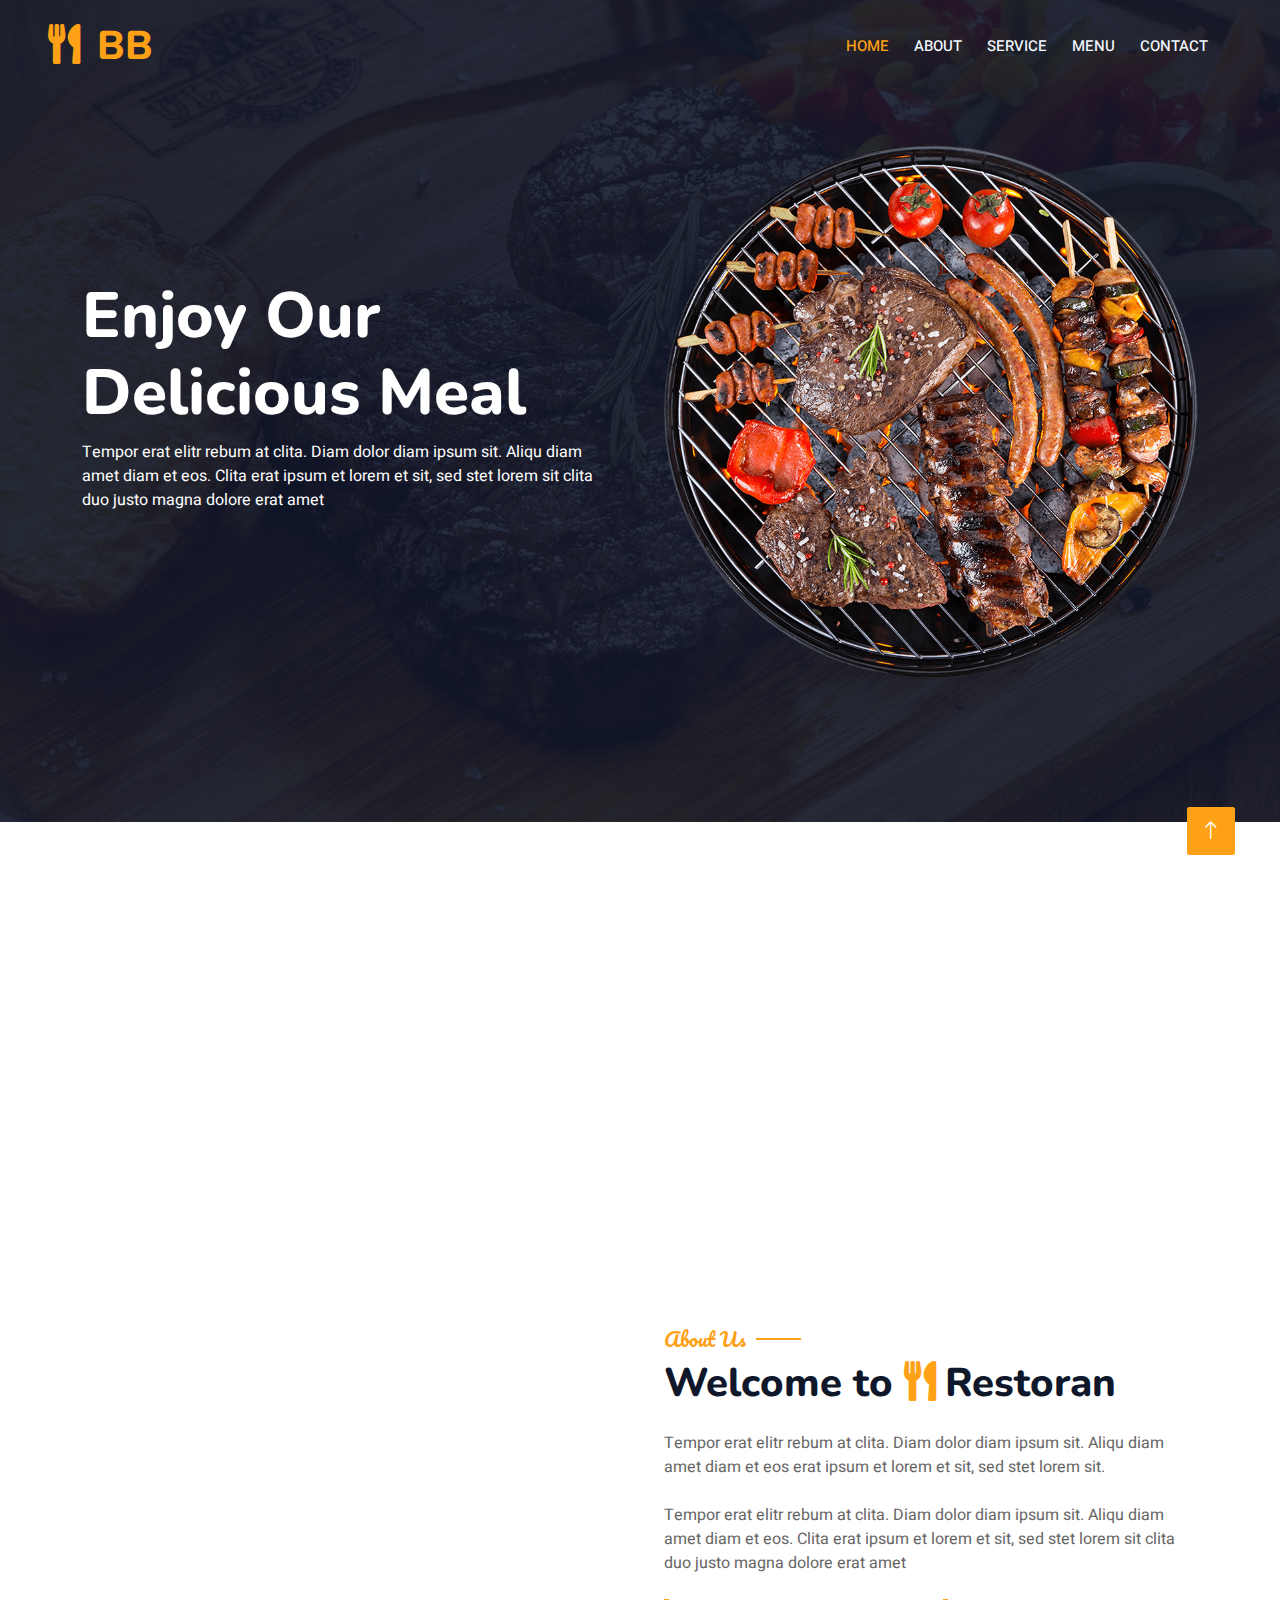
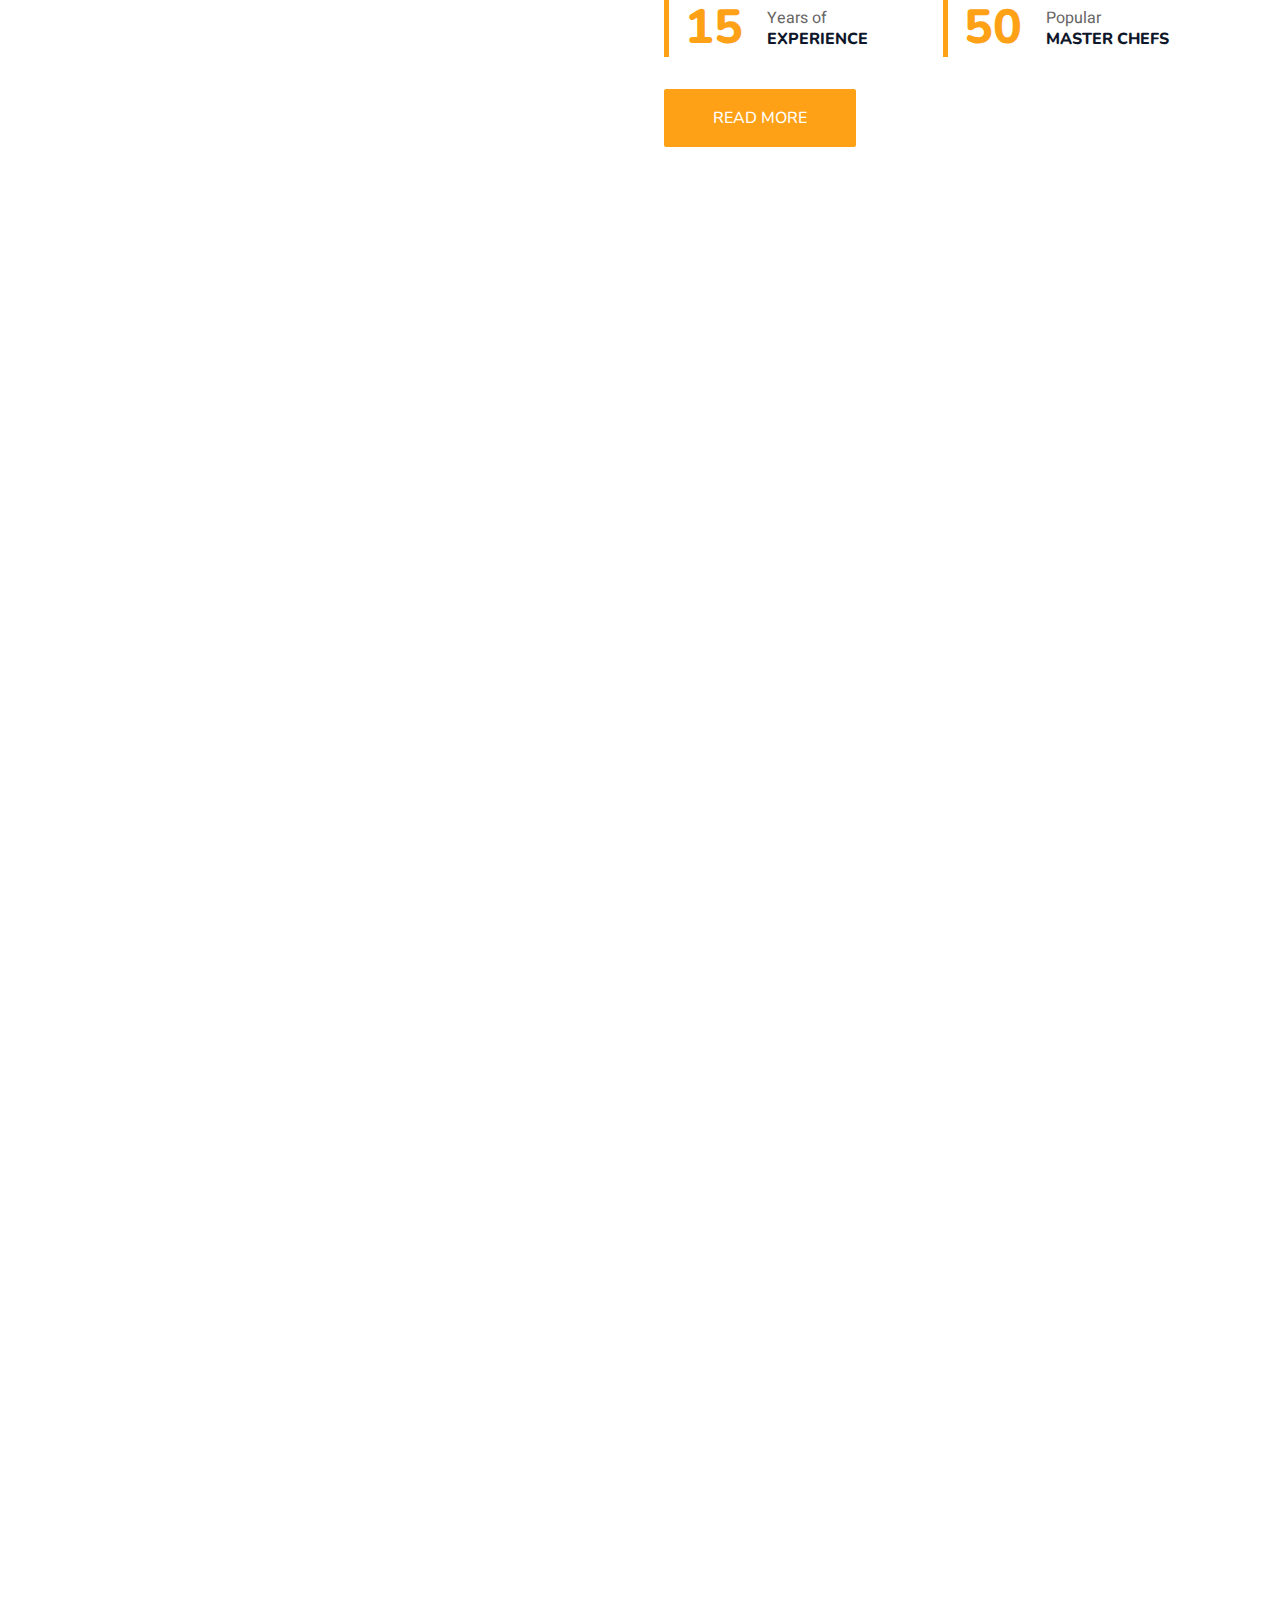
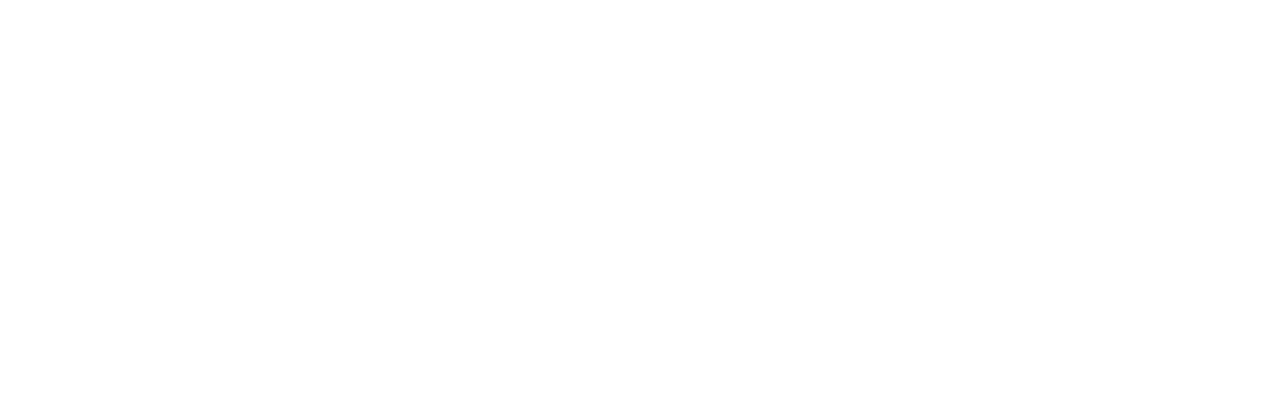
<file: index.html>
<!DOCTYPE html>
<html lang="en">

<head>
    <meta charset="utf-8">
    <title>Bhoi Brothers FishKart</title>
    <meta content="width=device-width, initial-scale=1.0" name="viewport">
    <meta content="" name="keywords">
    <meta content="" name="description">

    <!-- Favicon -->
    <link href="img/favicon.ico" rel="icon">

    <!-- Google Web Fonts -->
    <link rel="preconnect" href="https://fonts.googleapis.com">
    <link rel="preconnect" href="https://fonts.gstatic.com" crossorigin>
    <link href="https://fonts.googleapis.com/css2?family=Heebo:wght@400;500;600&family=Nunito:wght@600;700;800&family=Pacifico&display=swap" rel="stylesheet">

    <!-- Icon Font Stylesheet -->
    <link href="https://cdnjs.cloudflare.com/ajax/libs/font-awesome/5.10.0/css/all.min.css" rel="stylesheet">
    <link href="https://cdn.jsdelivr.net/npm/bootstrap-icons@1.4.1/font/bootstrap-icons.css" rel="stylesheet">

    <!-- Libraries Stylesheet -->
    <link href="lib/animate/animate.min.css" rel="stylesheet">
    <link href="lib/owlcarousel/assets/owl.carousel.min.css" rel="stylesheet">
    <link href="lib/tempusdominus/css/tempusdominus-bootstrap-4.min.css" rel="stylesheet" />

    <!-- Customized Bootstrap Stylesheet -->
    <link href="css/bootstrap.min.css" rel="stylesheet">

    <!-- Template Stylesheet -->
    <link href="css/style.css" rel="stylesheet">
</head>

<body>
    <div class="container-xxl bg-white p-0">
        <!-- Spinner Start -->
        <div id="spinner" class="show bg-white position-fixed translate-middle w-100 vh-100 top-50 start-50 d-flex align-items-center justify-content-center">
            <div class="spinner-border text-primary" style="width: 3rem; height: 3rem;" role="status">
                <span class="sr-only">Loading...</span>
            </div>
        </div>
        <!-- Spinner End -->


        <!-- Navbar & Hero Start -->
        <div class="container-xxl position-relative p-0">
            <nav class="navbar navbar-expand-lg navbar-dark bg-dark px-4 px-lg-5 py-3 py-lg-0">
                <a href="" class="navbar-brand p-0">
                    <h1 class="text-primary m-0"><i class="fa fa-utensils me-3"></i>BB</h1>
                    <!-- <img src="img/logo.png" alt="Logo"> -->
                </a>
                <button class="navbar-toggler" type="button" data-bs-toggle="collapse" data-bs-target="#navbarCollapse">
                    <span class="fa fa-bars"></span>
                </button>
                <div class="collapse navbar-collapse" id="navbarCollapse">
                    <div class="navbar-nav ms-auto py-0 pe-4">
                        <a href="index.html" class="nav-item nav-link active">Home</a>
                        <a href="about.html" class="nav-item nav-link">About</a>
                        <a href="service.html" class="nav-item nav-link">Service</a>
                        <a href="menu.html" class="nav-item nav-link">Menu</a>
                        <!-- <div class="nav-item dropdown">
                            <a href="#" class="nav-link dropdown-toggle" data-bs-toggle="dropdown">Pages</a>
                            <div class="dropdown-menu m-0">
                                <a href="booking.html" class="dropdown-item">Booking</a>
                                <a href="team.html" class="dropdown-item">Our Team</a>
                                <a href="testimonial.html" class="dropdown-item">Testimonial</a>
                            </div>
                        </div> -->
                        <a href="contact.html" class="nav-item nav-link">Contact</a>
                    </div>
                    <!-- <a href="" class="btn btn-primary py-2 px-4">Book A Table</a> -->
                </div>
            </nav>

            <div class="container-xxl py-5 bg-dark hero-header mb-5">
                <div class="container my-5 py-5">
                    <div class="row align-items-center g-5">
                        <div class="col-lg-6 text-center text-lg-start">
                            <h1 class="display-3 text-white animated slideInLeft">Enjoy Our<br>Delicious Meal</h1>
                            <p class="text-white animated slideInLeft mb-4 pb-2">Tempor erat elitr rebum at clita. Diam dolor diam ipsum sit. Aliqu diam amet diam et eos. Clita erat ipsum et lorem et sit, sed stet lorem sit clita duo justo magna dolore erat amet</p>
                            <!-- <a href="" class="btn btn-primary py-sm-3 px-sm-5 me-3 animated slideInLeft">Book A Table</a> -->
                        </div>
                        <div class="col-lg-6 text-center text-lg-end overflow-hidden">
                            <img class="img-fluid" src="img/hero.png" alt="">
                        </div>
                    </div>
                </div>
            </div>
        </div>
        <!-- Navbar & Hero End -->


        <!-- Service Start -->
        <div class="container-xxl py-5">
            <div class="container">
                <div class="row g-4">
                    <div class="col-lg-3 col-sm-6 wow fadeInUp" data-wow-delay="0.1s">
                        <div class="service-item rounded pt-3">
                            <div class="p-4">
                                <i class="fa fa-3x fa-user-tie text-primary mb-4"></i>
                                <h5>Master Chefs</h5>
                                <p>Diam elitr kasd sed at elitr sed ipsum justo dolor sed clita amet diam</p>
                            </div>
                        </div>
                    </div>
                    <div class="col-lg-3 col-sm-6 wow fadeInUp" data-wow-delay="0.3s">
                        <div class="service-item rounded pt-3">
                            <div class="p-4">
                                <i class="fa fa-3x fa-utensils text-primary mb-4"></i>
                                <h5>Quality Food</h5>
                                <p>Diam elitr kasd sed at elitr sed ipsum justo dolor sed clita amet diam</p>
                            </div>
                        </div>
                    </div>
                    <div class="col-lg-3 col-sm-6 wow fadeInUp" data-wow-delay="0.5s">
                        <div class="service-item rounded pt-3">
                            <div class="p-4">
                                <i class="fa fa-3x fa-cart-plus text-primary mb-4"></i>
                                <h5>Online Order</h5>
                                <p>Diam elitr kasd sed at elitr sed ipsum justo dolor sed clita amet diam</p>
                            </div>
                        </div>
                    </div>
                    <div class="col-lg-3 col-sm-6 wow fadeInUp" data-wow-delay="0.7s">
                        <div class="service-item rounded pt-3">
                            <div class="p-4">
                                <i class="fa fa-3x fa-headset text-primary mb-4"></i>
                                <h5>24/7 Service</h5>
                                <p>Diam elitr kasd sed at elitr sed ipsum justo dolor sed clita amet diam</p>
                            </div>
                        </div>
                    </div>
                </div>
            </div>
        </div>
        <!-- Service End -->


        <!-- About Start -->
        <div class="container-xxl py-5">
            <div class="container">
                <div class="row g-5 align-items-center">
                    <div class="col-lg-6">
                        <div class="row g-3">
                            <div class="col-6 text-start">
                                <img class="img-fluid rounded w-100 wow zoomIn" data-wow-delay="0.1s" src="img/about-1.jpg">
                            </div>
                            <div class="col-6 text-start">
                                <img class="img-fluid rounded w-75 wow zoomIn" data-wow-delay="0.3s" src="img/about-2.jpg" style="margin-top: 25%;">
                            </div>
                            <div class="col-6 text-end">
                                <img class="img-fluid rounded w-75 wow zoomIn" data-wow-delay="0.5s" src="img/about-3.jpg">
                            </div>
                            <div class="col-6 text-end">
                                <img class="img-fluid rounded w-100 wow zoomIn" data-wow-delay="0.7s" src="img/about-4.jpg">
                            </div>
                        </div>
                    </div>
                    <div class="col-lg-6">
                        <h5 class="section-title ff-secondary text-start text-primary fw-normal">About Us</h5>
                        <h1 class="mb-4">Welcome to <i class="fa fa-utensils text-primary me-2"></i>Restoran</h1>
                        <p class="mb-4">Tempor erat elitr rebum at clita. Diam dolor diam ipsum sit. Aliqu diam amet diam et eos erat ipsum et lorem et sit, sed stet lorem sit.</p>
                        <p class="mb-4">Tempor erat elitr rebum at clita. Diam dolor diam ipsum sit. Aliqu diam amet diam et eos. Clita erat ipsum et lorem et sit, sed stet lorem sit clita duo justo magna dolore erat amet</p>
                        <div class="row g-4 mb-4">
                            <div class="col-sm-6">
                                <div class="d-flex align-items-center border-start border-5 border-primary px-3">
                                    <h1 class="flex-shrink-0 display-5 text-primary mb-0" data-toggle="counter-up">15</h1>
                                    <div class="ps-4">
                                        <p class="mb-0">Years of</p>
                                        <h6 class="text-uppercase mb-0">Experience</h6>
                                    </div>
                                </div>
                            </div>
                            <div class="col-sm-6">
                                <div class="d-flex align-items-center border-start border-5 border-primary px-3">
                                    <h1 class="flex-shrink-0 display-5 text-primary mb-0" data-toggle="counter-up">50</h1>
                                    <div class="ps-4">
                                        <p class="mb-0">Popular</p>
                                        <h6 class="text-uppercase mb-0">Master Chefs</h6>
                                    </div>
                                </div>
                            </div>
                        </div>
                        <a class="btn btn-primary py-3 px-5 mt-2" href="">Read More</a>
                    </div>
                </div>
            </div>
        </div>
        <!-- About End -->


        <!-- Menu Start -->
        <div class="container-xxl py-5">
            <div class="container">
                <div class="text-center wow fadeInUp" data-wow-delay="0.1s">
                    <h5 class="section-title ff-secondary text-center text-primary fw-normal">Food Menu</h5>
                    <h1 class="mb-5">Most Popular Items</h1>
                </div>
                <div class="tab-class text-center wow fadeInUp" data-wow-delay="0.1s">
                    <ul class="nav nav-pills d-inline-flex justify-content-center border-bottom mb-5">
                        <li class="nav-item">
                            <a class="d-flex align-items-center text-start mx-3 ms-0 pb-3 active" data-bs-toggle="pill" href="#tab-1">
                                <i class="fa fa-coffee fa-2x text-primary"></i>
                                <div class="ps-3">
                                    <small class="text-body">Popular</small>
                                    <h6 class="mt-n1 mb-0">Breakfast</h6>
                                </div>
                            </a>
                        </li>
                        <li class="nav-item">
                            <a class="d-flex align-items-center text-start mx-3 pb-3" data-bs-toggle="pill" href="#tab-2">
                                <i class="fa fa-hamburger fa-2x text-primary"></i>
                                <div class="ps-3">
                                    <small class="text-body">Special</small>
                                    <h6 class="mt-n1 mb-0">Launch</h6>
                                </div>
                            </a>
                        </li>
                        <li class="nav-item">
                            <a class="d-flex align-items-center text-start mx-3 me-0 pb-3" data-bs-toggle="pill" href="#tab-3">
                                <i class="fa fa-utensils fa-2x text-primary"></i>
                                <div class="ps-3">
                                    <small class="text-body">Lovely</small>
                                    <h6 class="mt-n1 mb-0">Dinner</h6>
                                </div>
                            </a>
                        </li>
                    </ul>
                    <div class="tab-content">
                        <div id="tab-1" class="tab-pane fade show p-0 active">
                            <div class="row g-4">
                                <div class="col-lg-6">
                                    <div class="d-flex align-items-center">
                                        <img class="flex-shrink-0 img-fluid rounded" src="img/menu-1.jpg" alt="" style="width: 80px;">
                                        <div class="w-100 d-flex flex-column text-start ps-4">
                                            <h5 class="d-flex justify-content-between border-bottom pb-2">
                                                <span>Chicken Burger</span>
                                                <span class="text-primary">$115</span>
                                            </h5>
                                            <small class="fst-italic">Ipsum ipsum clita erat amet dolor justo diam</small>
                                        </div>
                                    </div>
                                </div>
                                <div class="col-lg-6">
                                    <div class="d-flex align-items-center">
                                        <img class="flex-shrink-0 img-fluid rounded" src="img/menu-2.jpg" alt="" style="width: 80px;">
                                        <div class="w-100 d-flex flex-column text-start ps-4">
                                            <h5 class="d-flex justify-content-between border-bottom pb-2">
                                                <span>Chicken Burger</span>
                                                <span class="text-primary">$115</span>
                                            </h5>
                                            <small class="fst-italic">Ipsum ipsum clita erat amet dolor justo diam</small>
                                        </div>
                                    </div>
                                </div>
                                <div class="col-lg-6">
                                    <div class="d-flex align-items-center">
                                        <img class="flex-shrink-0 img-fluid rounded" src="img/menu-3.jpg" alt="" style="width: 80px;">
                                        <div class="w-100 d-flex flex-column text-start ps-4">
                                            <h5 class="d-flex justify-content-between border-bottom pb-2">
                                                <span>Chicken Burger</span>
                                                <span class="text-primary">$115</span>
                                            </h5>
                                            <small class="fst-italic">Ipsum ipsum clita erat amet dolor justo diam</small>
                                        </div>
                                    </div>
                                </div>
                                <div class="col-lg-6">
                                    <div class="d-flex align-items-center">
                                        <img class="flex-shrink-0 img-fluid rounded" src="img/menu-4.jpg" alt="" style="width: 80px;">
                                        <div class="w-100 d-flex flex-column text-start ps-4">
                                            <h5 class="d-flex justify-content-between border-bottom pb-2">
                                                <span>Chicken Burger</span>
                                                <span class="text-primary">$115</span>
                                            </h5>
                                            <small class="fst-italic">Ipsum ipsum clita erat amet dolor justo diam</small>
                                        </div>
                                    </div>
                                </div>
                                <div class="col-lg-6">
                                    <div class="d-flex align-items-center">
                                        <img class="flex-shrink-0 img-fluid rounded" src="img/menu-5.jpg" alt="" style="width: 80px;">
                                        <div class="w-100 d-flex flex-column text-start ps-4">
                                            <h5 class="d-flex justify-content-between border-bottom pb-2">
                                                <span>Chicken Burger</span>
                                                <span class="text-primary">$115</span>
                                            </h5>
                                            <small class="fst-italic">Ipsum ipsum clita erat amet dolor justo diam</small>
                                        </div>
                                    </div>
                                </div>
                                <div class="col-lg-6">
                                    <div class="d-flex align-items-center">
                                        <img class="flex-shrink-0 img-fluid rounded" src="img/menu-6.jpg" alt="" style="width: 80px;">
                                        <div class="w-100 d-flex flex-column text-start ps-4">
                                            <h5 class="d-flex justify-content-between border-bottom pb-2">
                                                <span>Chicken Burger</span>
                                                <span class="text-primary">$115</span>
                                            </h5>
                                            <small class="fst-italic">Ipsum ipsum clita erat amet dolor justo diam</small>
                                        </div>
                                    </div>
                                </div>
                                <div class="col-lg-6">
                                    <div class="d-flex align-items-center">
                                        <img class="flex-shrink-0 img-fluid rounded" src="img/menu-7.jpg" alt="" style="width: 80px;">
                                        <div class="w-100 d-flex flex-column text-start ps-4">
                                            <h5 class="d-flex justify-content-between border-bottom pb-2">
                                                <span>Chicken Burger</span>
                                                <span class="text-primary">$115</span>
                                            </h5>
                                            <small class="fst-italic">Ipsum ipsum clita erat amet dolor justo diam</small>
                                        </div>
                                    </div>
                                </div>
                                <div class="col-lg-6">
                                    <div class="d-flex align-items-center">
                                        <img class="flex-shrink-0 img-fluid rounded" src="img/menu-8.jpg" alt="" style="width: 80px;">
                                        <div class="w-100 d-flex flex-column text-start ps-4">
                                            <h5 class="d-flex justify-content-between border-bottom pb-2">
                                                <span>Chicken Burger</span>
                                                <span class="text-primary">$115</span>
                                            </h5>
                                            <small class="fst-italic">Ipsum ipsum clita erat amet dolor justo diam</small>
                                        </div>
                                    </div>
                                </div>
                            </div>
                        </div>
                        <div id="tab-2" class="tab-pane fade show p-0">
                            <div class="row g-4">
                                <div class="col-lg-6">
                                    <div class="d-flex align-items-center">
                                        <img class="flex-shrink-0 img-fluid rounded" src="img/menu-1.jpg" alt="" style="width: 80px;">
                                        <div class="w-100 d-flex flex-column text-start ps-4">
                                            <h5 class="d-flex justify-content-between border-bottom pb-2">
                                                <span>Chicken Burger</span>
                                                <span class="text-primary">$115</span>
                                            </h5>
                                            <small class="fst-italic">Ipsum ipsum clita erat amet dolor justo diam</small>
                                        </div>
                                    </div>
                                </div>
                                <div class="col-lg-6">
                                    <div class="d-flex align-items-center">
                                        <img class="flex-shrink-0 img-fluid rounded" src="img/menu-2.jpg" alt="" style="width: 80px;">
                                        <div class="w-100 d-flex flex-column text-start ps-4">
                                            <h5 class="d-flex justify-content-between border-bottom pb-2">
                                                <span>Chicken Burger</span>
                                                <span class="text-primary">$115</span>
                                            </h5>
                                            <small class="fst-italic">Ipsum ipsum clita erat amet dolor justo diam</small>
                                        </div>
                                    </div>
                                </div>
                                <div class="col-lg-6">
                                    <div class="d-flex align-items-center">
                                        <img class="flex-shrink-0 img-fluid rounded" src="img/menu-3.jpg" alt="" style="width: 80px;">
                                        <div class="w-100 d-flex flex-column text-start ps-4">
                                            <h5 class="d-flex justify-content-between border-bottom pb-2">
                                                <span>Chicken Burger</span>
                                                <span class="text-primary">$115</span>
                                            </h5>
                                            <small class="fst-italic">Ipsum ipsum clita erat amet dolor justo diam</small>
                                        </div>
                                    </div>
                                </div>
                                <div class="col-lg-6">
                                    <div class="d-flex align-items-center">
                                        <img class="flex-shrink-0 img-fluid rounded" src="img/menu-4.jpg" alt="" style="width: 80px;">
                                        <div class="w-100 d-flex flex-column text-start ps-4">
                                            <h5 class="d-flex justify-content-between border-bottom pb-2">
                                                <span>Chicken Burger</span>
                                                <span class="text-primary">$115</span>
                                            </h5>
                                            <small class="fst-italic">Ipsum ipsum clita erat amet dolor justo diam</small>
                                        </div>
                                    </div>
                                </div>
                                <div class="col-lg-6">
                                    <div class="d-flex align-items-center">
                                        <img class="flex-shrink-0 img-fluid rounded" src="img/menu-5.jpg" alt="" style="width: 80px;">
                                        <div class="w-100 d-flex flex-column text-start ps-4">
                                            <h5 class="d-flex justify-content-between border-bottom pb-2">
                                                <span>Chicken Burger</span>
                                                <span class="text-primary">$115</span>
                                            </h5>
                                            <small class="fst-italic">Ipsum ipsum clita erat amet dolor justo diam</small>
                                        </div>
                                    </div>
                                </div>
                                <div class="col-lg-6">
                                    <div class="d-flex align-items-center">
                                        <img class="flex-shrink-0 img-fluid rounded" src="img/menu-6.jpg" alt="" style="width: 80px;">
                                        <div class="w-100 d-flex flex-column text-start ps-4">
                                            <h5 class="d-flex justify-content-between border-bottom pb-2">
                                                <span>Chicken Burger</span>
                                                <span class="text-primary">$115</span>
                                            </h5>
                                            <small class="fst-italic">Ipsum ipsum clita erat amet dolor justo diam</small>
                                        </div>
                                    </div>
                                </div>
                                <div class="col-lg-6">
                                    <div class="d-flex align-items-center">
                                        <img class="flex-shrink-0 img-fluid rounded" src="img/menu-7.jpg" alt="" style="width: 80px;">
                                        <div class="w-100 d-flex flex-column text-start ps-4">
                                            <h5 class="d-flex justify-content-between border-bottom pb-2">
                                                <span>Chicken Burger</span>
                                                <span class="text-primary">$115</span>
                                            </h5>
                                            <small class="fst-italic">Ipsum ipsum clita erat amet dolor justo diam</small>
                                        </div>
                                    </div>
                                </div>
                                <div class="col-lg-6">
                                    <div class="d-flex align-items-center">
                                        <img class="flex-shrink-0 img-fluid rounded" src="img/menu-8.jpg" alt="" style="width: 80px;">
                                        <div class="w-100 d-flex flex-column text-start ps-4">
                                            <h5 class="d-flex justify-content-between border-bottom pb-2">
                                                <span>Chicken Burger</span>
                                                <span class="text-primary">$115</span>
                                            </h5>
                                            <small class="fst-italic">Ipsum ipsum clita erat amet dolor justo diam</small>
                                        </div>
                                    </div>
                                </div>
                            </div>
                        </div>
                        <div id="tab-3" class="tab-pane fade show p-0">
                            <div class="row g-4">
                                <div class="col-lg-6">
                                    <div class="d-flex align-items-center">
                                        <img class="flex-shrink-0 img-fluid rounded" src="img/menu-1.jpg" alt="" style="width: 80px;">
                                        <div class="w-100 d-flex flex-column text-start ps-4">
                                            <h5 class="d-flex justify-content-between border-bottom pb-2">
                                                <span>Chicken Burger</span>
                                                <span class="text-primary">$115</span>
                                            </h5>
                                            <small class="fst-italic">Ipsum ipsum clita erat amet dolor justo diam</small>
                                        </div>
                                    </div>
                                </div>
                                <div class="col-lg-6">
                                    <div class="d-flex align-items-center">
                                        <img class="flex-shrink-0 img-fluid rounded" src="img/menu-2.jpg" alt="" style="width: 80px;">
                                        <div class="w-100 d-flex flex-column text-start ps-4">
                                            <h5 class="d-flex justify-content-between border-bottom pb-2">
                                                <span>Chicken Burger</span>
                                                <span class="text-primary">$115</span>
                                            </h5>
                                            <small class="fst-italic">Ipsum ipsum clita erat amet dolor justo diam</small>
                                        </div>
                                    </div>
                                </div>
                                <div class="col-lg-6">
                                    <div class="d-flex align-items-center">
                                        <img class="flex-shrink-0 img-fluid rounded" src="img/menu-3.jpg" alt="" style="width: 80px;">
                                        <div class="w-100 d-flex flex-column text-start ps-4">
                                            <h5 class="d-flex justify-content-between border-bottom pb-2">
                                                <span>Chicken Burger</span>
                                                <span class="text-primary">$115</span>
                                            </h5>
                                            <small class="fst-italic">Ipsum ipsum clita erat amet dolor justo diam</small>
                                        </div>
                                    </div>
                                </div>
                                <div class="col-lg-6">
                                    <div class="d-flex align-items-center">
                                        <img class="flex-shrink-0 img-fluid rounded" src="img/menu-4.jpg" alt="" style="width: 80px;">
                                        <div class="w-100 d-flex flex-column text-start ps-4">
                                            <h5 class="d-flex justify-content-between border-bottom pb-2">
                                                <span>Chicken Burger</span>
                                                <span class="text-primary">$115</span>
                                            </h5>
                                            <small class="fst-italic">Ipsum ipsum clita erat amet dolor justo diam</small>
                                        </div>
                                    </div>
                                </div>
                                <div class="col-lg-6">
                                    <div class="d-flex align-items-center">
                                        <img class="flex-shrink-0 img-fluid rounded" src="img/menu-5.jpg" alt="" style="width: 80px;">
                                        <div class="w-100 d-flex flex-column text-start ps-4">
                                            <h5 class="d-flex justify-content-between border-bottom pb-2">
                                                <span>Chicken Burger</span>
                                                <span class="text-primary">$115</span>
                                            </h5>
                                            <small class="fst-italic">Ipsum ipsum clita erat amet dolor justo diam</small>
                                        </div>
                                    </div>
                                </div>
                                <div class="col-lg-6">
                                    <div class="d-flex align-items-center">
                                        <img class="flex-shrink-0 img-fluid rounded" src="img/menu-6.jpg" alt="" style="width: 80px;">
                                        <div class="w-100 d-flex flex-column text-start ps-4">
                                            <h5 class="d-flex justify-content-between border-bottom pb-2">
                                                <span>Chicken Burger</span>
                                                <span class="text-primary">$115</span>
                                            </h5>
                                            <small class="fst-italic">Ipsum ipsum clita erat amet dolor justo diam</small>
                                        </div>
                                    </div>
                                </div>
                                <div class="col-lg-6">
                                    <div class="d-flex align-items-center">
                                        <img class="flex-shrink-0 img-fluid rounded" src="img/menu-7.jpg" alt="" style="width: 80px;">
                                        <div class="w-100 d-flex flex-column text-start ps-4">
                                            <h5 class="d-flex justify-content-between border-bottom pb-2">
                                                <span>Chicken Burger</span>
                                                <span class="text-primary">$115</span>
                                            </h5>
                                            <small class="fst-italic">Ipsum ipsum clita erat amet dolor justo diam</small>
                                        </div>
                                    </div>
                                </div>
                                <div class="col-lg-6">
                                    <div class="d-flex align-items-center">
                                        <img class="flex-shrink-0 img-fluid rounded" src="img/menu-8.jpg" alt="" style="width: 80px;">
                                        <div class="w-100 d-flex flex-column text-start ps-4">
                                            <h5 class="d-flex justify-content-between border-bottom pb-2">
                                                <span>Chicken Burger</span>
                                                <span class="text-primary">$115</span>
                                            </h5>
                                            <small class="fst-italic">Ipsum ipsum clita erat amet dolor justo diam</small>
                                        </div>
                                    </div>
                                </div>
                            </div>
                        </div>
                    </div>
                </div>
            </div>
        </div>
        <!-- Menu End -->


        <!-- Reservation Start -->
        <!-- <div class="container-xxl py-5 px-0 wow fadeInUp" data-wow-delay="0.1s">
            <div class="row g-0">
                <div class="col-md-6">
                    <div class="video">
                        <button type="button" class="btn-play" data-bs-toggle="modal" data-src="https://www.youtube.com/embed/DWRcNpR6Kdc" data-bs-target="#videoModal">
                            <span></span>
                        </button>
                    </div>
                </div>
                <div class="col-md-6 bg-dark d-flex align-items-center">
                    <div class="p-5 wow fadeInUp" data-wow-delay="0.2s">
                        <h5 class="section-title ff-secondary text-start text-primary fw-normal">Reservation</h5>
                        <h1 class="text-white mb-4">Book A Table Online</h1>
                        <form>
                            <div class="row g-3">
                                <div class="col-md-6">
                                    <div class="form-floating">
                                        <input type="text" class="form-control" id="name" placeholder="Your Name">
                                        <label for="name">Your Name</label>
                                    </div>
                                </div>
                                <div class="col-md-6">
                                    <div class="form-floating">
                                        <input type="email" class="form-control" id="email" placeholder="Your Email">
                                        <label for="email">Your Email</label>
                                    </div>
                                </div>
                                <div class="col-md-6">
                                    <div class="form-floating date" id="date3" data-target-input="nearest">
                                        <input type="text" class="form-control datetimepicker-input" id="datetime" placeholder="Date & Time" data-target="#date3" data-toggle="datetimepicker" />
                                        <label for="datetime">Date & Time</label>
                                    </div>
                                </div>
                                <div class="col-md-6">
                                    <div class="form-floating">
                                        <select class="form-select" id="select1">
                                          <option value="1">People 1</option>
                                          <option value="2">People 2</option>
                                          <option value="3">People 3</option>
                                        </select>
                                        <label for="select1">No Of People</label>
                                      </div>
                                </div>
                                <div class="col-12">
                                    <div class="form-floating">
                                        <textarea class="form-control" placeholder="Special Request" id="message" style="height: 100px"></textarea>
                                        <label for="message">Special Request</label>
                                    </div>
                                </div>
                                <div class="col-12">
                                    <button class="btn btn-primary w-100 py-3" type="submit">Book Now</button>
                                </div>
                            </div>
                        </form>
                    </div>
                </div>
            </div>
        </div> -->

        <div class="modal fade" id="videoModal" tabindex="-1" aria-labelledby="exampleModalLabel" aria-hidden="true">
            <div class="modal-dialog">
                <div class="modal-content rounded-0">
                    <div class="modal-header">
                        <h5 class="modal-title" id="exampleModalLabel">Youtube Video</h5>
                        <button type="button" class="btn-close" data-bs-dismiss="modal" aria-label="Close"></button>
                    </div>
                    <div class="modal-body">
                        <!-- 16:9 aspect ratio -->
                        <div class="ratio ratio-16x9">
                            <iframe class="embed-responsive-item" src="" id="video" allowfullscreen allowscriptaccess="always"
                                allow="autoplay"></iframe>
                        </div>
                    </div>
                </div>
            </div>
        </div>
        <!-- Reservation Start -->


        <!-- Team Start -->
        <div class="container-xxl pt-5 pb-3">
            <div class="container">
                <div class="text-center wow fadeInUp" data-wow-delay="0.1s">
                    <h5 class="section-title ff-secondary text-center text-primary fw-normal">Team Members</h5>
                    <h1 class="mb-5">Our Master Chefs</h1>
                </div>
                <div class="row g-4">
                    <div class="col-lg-3 col-md-6 wow fadeInUp" data-wow-delay="0.1s">
                        <div class="team-item text-center rounded overflow-hidden">
                            <div class="rounded-circle overflow-hidden m-4">
                                <img class="img-fluid" src="img/team-1.jpg" alt="">
                            </div>
                            <h5 class="mb-0">Full Name</h5>
                            <small>Designation</small>
                            <div class="d-flex justify-content-center mt-3">
                                <a class="btn btn-square btn-primary mx-1" href=""><i class="fab fa-facebook-f"></i></a>
                                <a class="btn btn-square btn-primary mx-1" href=""><i class="fab fa-twitter"></i></a>
                                <a class="btn btn-square btn-primary mx-1" href=""><i class="fab fa-instagram"></i></a>
                            </div>
                        </div>
                    </div>
                    <div class="col-lg-3 col-md-6 wow fadeInUp" data-wow-delay="0.3s">
                        <div class="team-item text-center rounded overflow-hidden">
                            <div class="rounded-circle overflow-hidden m-4">
                                <img class="img-fluid" src="img/team-2.jpg" alt="">
                            </div>
                            <h5 class="mb-0">Full Name</h5>
                            <small>Designation</small>
                            <div class="d-flex justify-content-center mt-3">
                                <a class="btn btn-square btn-primary mx-1" href=""><i class="fab fa-facebook-f"></i></a>
                                <a class="btn btn-square btn-primary mx-1" href=""><i class="fab fa-twitter"></i></a>
                                <a class="btn btn-square btn-primary mx-1" href=""><i class="fab fa-instagram"></i></a>
                            </div>
                        </div>
                    </div>
                    <div class="col-lg-3 col-md-6 wow fadeInUp" data-wow-delay="0.5s">
                        <div class="team-item text-center rounded overflow-hidden">
                            <div class="rounded-circle overflow-hidden m-4">
                                <img class="img-fluid" src="img/team-3.jpg" alt="">
                            </div>
                            <h5 class="mb-0">Full Name</h5>
                            <small>Designation</small>
                            <div class="d-flex justify-content-center mt-3">
                                <a class="btn btn-square btn-primary mx-1" href=""><i class="fab fa-facebook-f"></i></a>
                                <a class="btn btn-square btn-primary mx-1" href=""><i class="fab fa-twitter"></i></a>
                                <a class="btn btn-square btn-primary mx-1" href=""><i class="fab fa-instagram"></i></a>
                            </div>
                        </div>
                    </div>
                    <div class="col-lg-3 col-md-6 wow fadeInUp" data-wow-delay="0.7s">
                        <div class="team-item text-center rounded overflow-hidden">
                            <div class="rounded-circle overflow-hidden m-4">
                                <img class="img-fluid" src="img/team-4.jpg" alt="">
                            </div>
                            <h5 class="mb-0">Full Name</h5>
                            <small>Designation</small>
                            <div class="d-flex justify-content-center mt-3">
                                <a class="btn btn-square btn-primary mx-1" href=""><i class="fab fa-facebook-f"></i></a>
                                <a class="btn btn-square btn-primary mx-1" href=""><i class="fab fa-twitter"></i></a>
                                <a class="btn btn-square btn-primary mx-1" href=""><i class="fab fa-instagram"></i></a>
                            </div>
                        </div>
                    </div>
                </div>
            </div>
        </div>
        <!-- Team End -->


        <!-- Testimonial Start -->
        <!-- <div class="container-xxl py-5 wow fadeInUp" data-wow-delay="0.1s">
            <div class="container">
                <div class="text-center">
                    <h5 class="section-title ff-secondary text-center text-primary fw-normal">Testimonial</h5>
                    <h1 class="mb-5">Our Clients Say!!!</h1>
                </div>
                <div class="owl-carousel testimonial-carousel">
                    <div class="testimonial-item bg-transparent border rounded p-4">
                        <i class="fa fa-quote-left fa-2x text-primary mb-3"></i>
                        <p>Dolor et eos labore, stet justo sed est sed. Diam sed sed dolor stet amet eirmod eos labore diam</p>
                        <div class="d-flex align-items-center">
                            <img class="img-fluid flex-shrink-0 rounded-circle" src="img/testimonial-1.jpg" style="width: 50px; height: 50px;">
                            <div class="ps-3">
                                <h5 class="mb-1">Client Name</h5>
                                <small>Profession</small>
                            </div>
                        </div>
                    </div>
                    <div class="testimonial-item bg-transparent border rounded p-4">
                        <i class="fa fa-quote-left fa-2x text-primary mb-3"></i>
                        <p>Dolor et eos labore, stet justo sed est sed. Diam sed sed dolor stet amet eirmod eos labore diam</p>
                        <div class="d-flex align-items-center">
                            <img class="img-fluid flex-shrink-0 rounded-circle" src="img/testimonial-2.jpg" style="width: 50px; height: 50px;">
                            <div class="ps-3">
                                <h5 class="mb-1">Client Name</h5>
                                <small>Profession</small>
                            </div>
                        </div>
                    </div>
                    <div class="testimonial-item bg-transparent border rounded p-4">
                        <i class="fa fa-quote-left fa-2x text-primary mb-3"></i>
                        <p>Dolor et eos labore, stet justo sed est sed. Diam sed sed dolor stet amet eirmod eos labore diam</p>
                        <div class="d-flex align-items-center">
                            <img class="img-fluid flex-shrink-0 rounded-circle" src="img/testimonial-3.jpg" style="width: 50px; height: 50px;">
                            <div class="ps-3">
                                <h5 class="mb-1">Client Name</h5>
                                <small>Profession</small>
                            </div>
                        </div>
                    </div>
                    <div class="testimonial-item bg-transparent border rounded p-4">
                        <i class="fa fa-quote-left fa-2x text-primary mb-3"></i>
                        <p>Dolor et eos labore, stet justo sed est sed. Diam sed sed dolor stet amet eirmod eos labore diam</p>
                        <div class="d-flex align-items-center">
                            <img class="img-fluid flex-shrink-0 rounded-circle" src="img/testimonial-4.jpg" style="width: 50px; height: 50px;">
                            <div class="ps-3">
                                <h5 class="mb-1">Client Name</h5>
                                <small>Profession</small>
                            </div>
                        </div>
                    </div>
                </div>
            </div>
        </div> -->
        <!-- Testimonial End -->
        

        <!-- Footer Start -->
        <div class="container-fluid bg-dark text-light footer pt-5 mt-5 wow fadeIn" data-wow-delay="0.1s">
            <div class="container py-5">
                <div class="row g-5">
                    <div class="col-lg-3 col-md-6">
                        <h4 class="section-title ff-secondary text-start text-primary fw-normal mb-4">Company</h4>
                        <a class="btn btn-link" href="">About Us</a>
                        <a class="btn btn-link" href="">Contact Us</a>
                        <a class="btn btn-link" href="">Reservation</a>
                        <a class="btn btn-link" href="">Privacy Policy</a>
                        <a class="btn btn-link" href="">Terms & Condition</a>
                    </div>
                    <div class="col-lg-3 col-md-6">
                        <h4 class="section-title ff-secondary text-start text-primary fw-normal mb-4">Contact</h4>
                        <p class="mb-2"><i class="fa fa-map-marker-alt me-3"></i>123 Street, New York, USA</p>
                        <p class="mb-2"><i class="fa fa-phone-alt me-3"></i>+012 345 67890</p>
                        <p class="mb-2"><i class="fa fa-envelope me-3"></i>info@example.com</p>
                        <div class="d-flex pt-2">
                            <a class="btn btn-outline-light btn-social" href=""><i class="fab fa-twitter"></i></a>
                            <a class="btn btn-outline-light btn-social" href=""><i class="fab fa-facebook-f"></i></a>
                            <a class="btn btn-outline-light btn-social" href=""><i class="fab fa-youtube"></i></a>
                            <a class="btn btn-outline-light btn-social" href=""><i class="fab fa-linkedin-in"></i></a>
                        </div>
                    </div>
                    <div class="col-lg-3 col-md-6">
                        <h4 class="section-title ff-secondary text-start text-primary fw-normal mb-4">Opening</h4>
                        <h5 class="text-light fw-normal">Monday - Saturday</h5>
                        <p>09AM - 09PM</p>
                        <h5 class="text-light fw-normal">Sunday</h5>
                        <p>10AM - 08PM</p>
                    </div>
                    <div class="col-lg-3 col-md-6">
                        <h4 class="section-title ff-secondary text-start text-primary fw-normal mb-4">Newsletter</h4>
                        <p>Dolor amet sit justo amet elitr clita ipsum elitr est.</p>
                        <!-- <div class="position-relative mx-auto" style="max-width: 400px;">
                            <input class="form-control border-primary w-100 py-3 ps-4 pe-5" type="text" placeholder="Your email">
                            <button type="button" class="btn btn-primary py-2 position-absolute top-0 end-0 mt-2 me-2">SignUp</button>
                        </div> -->
                    </div>
                </div>
            </div>
            <div class="container">
                <div class="copyright">
                    <div class="row">
                        <div class="col-md-6 text-center text-md-start mb-3 mb-md-0">
                            &copy; <a class="border-bottom" href="#">bbfishkart</a>, All Right Reserved. 
							
							<!--/*** This template is free as long as you keep the footer author’s credit link/attribution link/backlink. If you'd like to use the template without the footer author’s credit link/attribution link/backlink, you can purchase the Credit Removal License from "https://htmlcodex.com/credit-removal". Thank you for your support. ***/-->
							Designed By <a class="border-bottom" href="#">HTML Codex</a><br><br>
                        </div>
                        <div class="col-md-6 text-center text-md-end">
                            <div class="footer-menu">
                                <a href="">Home</a>
                                <a href="">Cookies</a>
                                <a href="">Help</a>
                                <a href="">FQAs</a>
                            </div>
                        </div>
                    </div>
                </div>
            </div>
        </div>
        <!-- Footer End -->


        <!-- Back to Top -->
        <a href="#" class="btn btn-lg btn-primary btn-lg-square back-to-top"><i class="bi bi-arrow-up"></i></a>
    </div>

    <!-- JavaScript Libraries -->
    <script src="https://code.jquery.com/jquery-3.4.1.min.js"></script>
    <script src="https://cdn.jsdelivr.net/npm/bootstrap@5.0.0/dist/js/bootstrap.bundle.min.js"></script>
    <script src="lib/wow/wow.min.js"></script>
    <script src="lib/easing/easing.min.js"></script>
    <script src="lib/waypoints/waypoints.min.js"></script>
    <script src="lib/counterup/counterup.min.js"></script>
    <script src="lib/owlcarousel/owl.carousel.min.js"></script>
    <script src="lib/tempusdominus/js/moment.min.js"></script>
    <script src="lib/tempusdominus/js/moment-timezone.min.js"></script>
    <script src="lib/tempusdominus/js/tempusdominus-bootstrap-4.min.js"></script>

    <!-- Template Javascript -->
    <script src="js/main.js"></script>
</body>

</html>
</file>
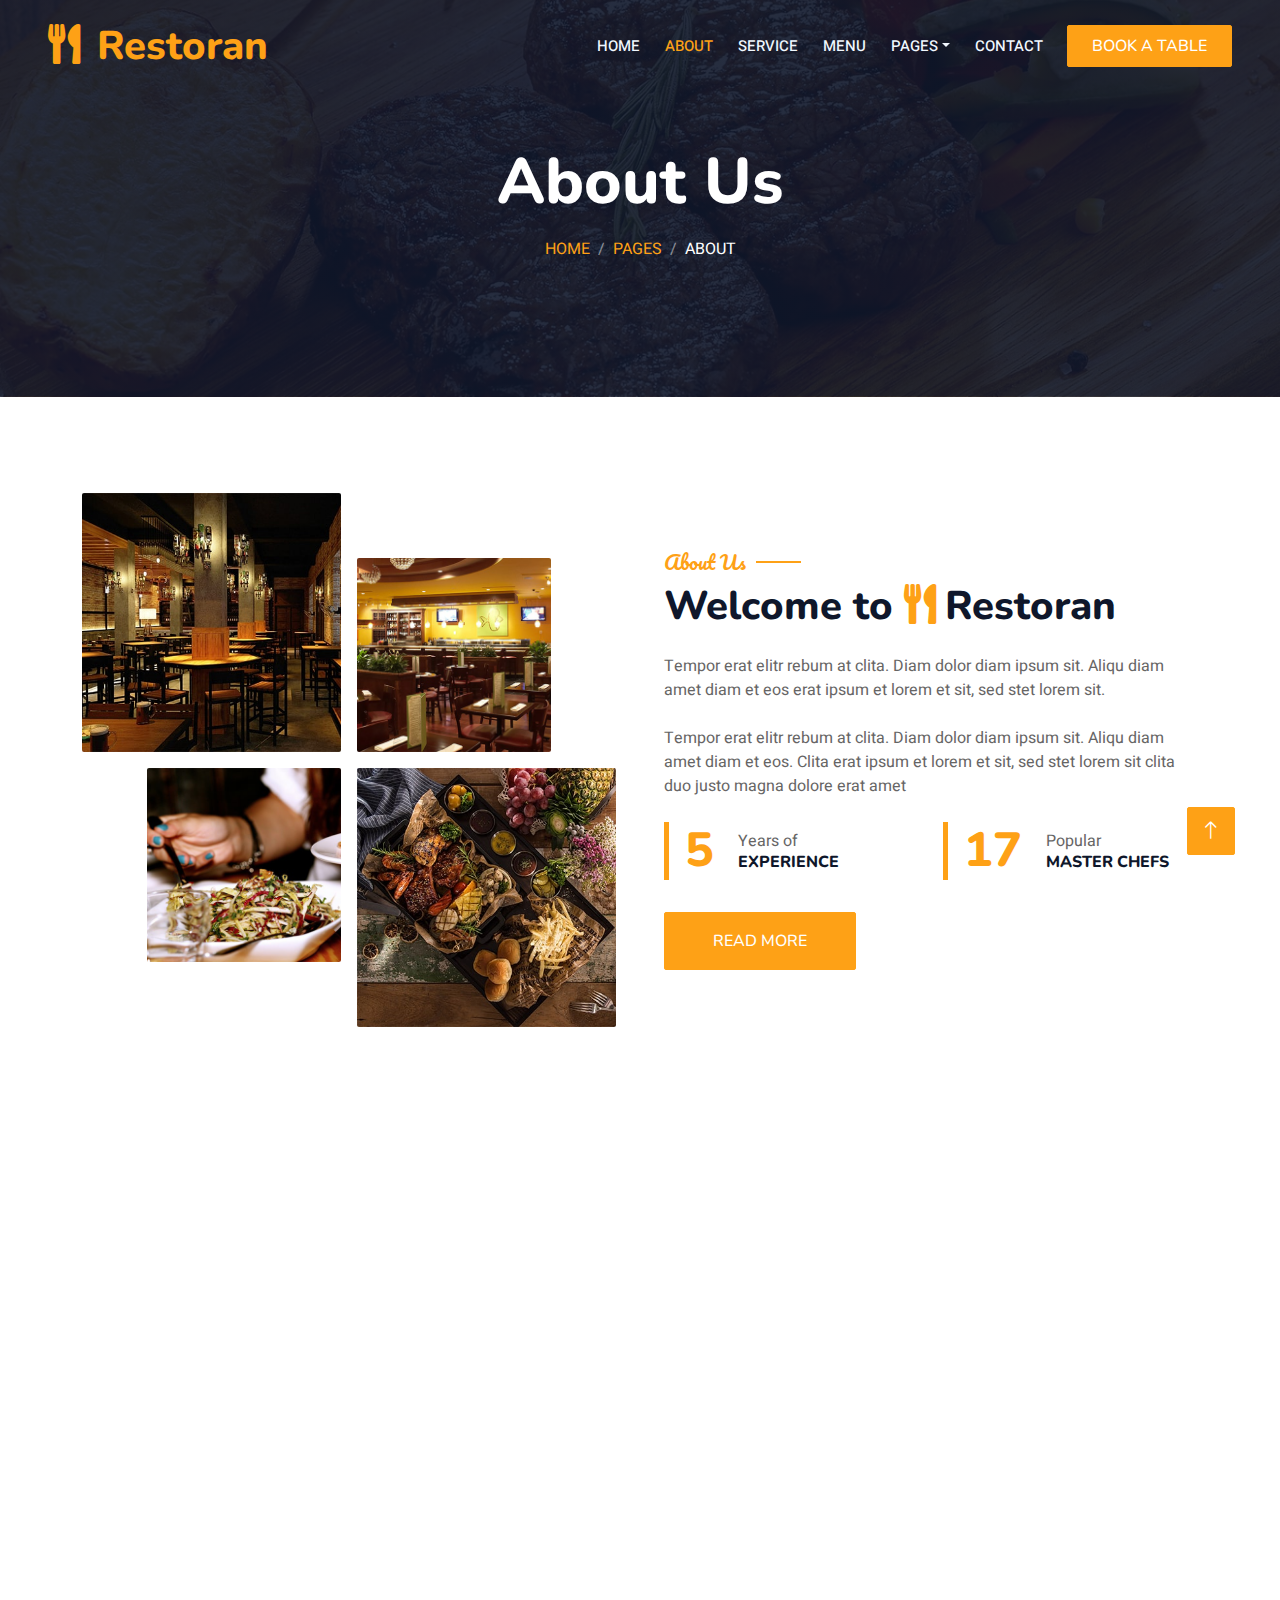
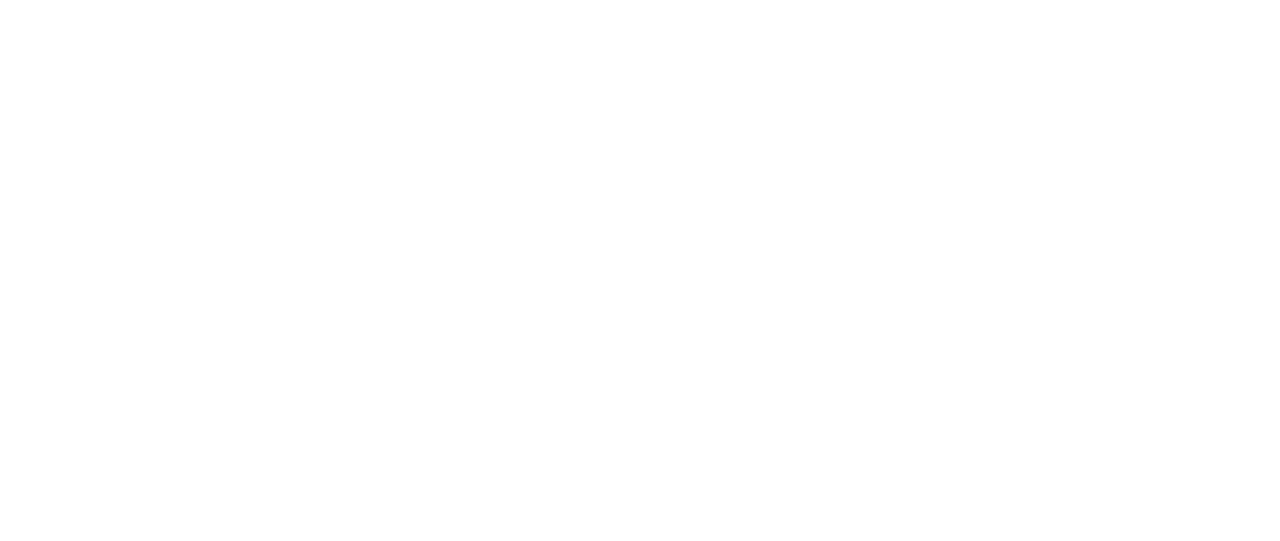
<file: about.html>
<!DOCTYPE html>
<html lang="en">

<head>
    <meta charset="utf-8">
    <title>Restoran - Bootstrap Restaurant Template</title>
    <meta content="width=device-width, initial-scale=1.0" name="viewport">
    <meta content="" name="keywords">
    <meta content="" name="description">

    <!-- Favicon -->
    <link href="img/favicon.ico" rel="icon">

    <!-- Google Web Fonts -->
    <link rel="preconnect" href="https://fonts.googleapis.com">
    <link rel="preconnect" href="https://fonts.gstatic.com" crossorigin>
    <link href="https://fonts.googleapis.com/css2?family=Heebo:wght@400;500;600&family=Nunito:wght@600;700;800&family=Pacifico&display=swap" rel="stylesheet">

    <!-- Icon Font Stylesheet -->
    <link href="https://cdnjs.cloudflare.com/ajax/libs/font-awesome/5.10.0/css/all.min.css" rel="stylesheet">
    <link href="https://cdn.jsdelivr.net/npm/bootstrap-icons@1.4.1/font/bootstrap-icons.css" rel="stylesheet">

    <!-- Libraries Stylesheet -->
    <link href="lib/animate/animate.min.css" rel="stylesheet">
    <link href="lib/owlcarousel/assets/owl.carousel.min.css" rel="stylesheet">
    <link href="lib/tempusdominus/css/tempusdominus-bootstrap-4.min.css" rel="stylesheet" />

    <!-- Customized Bootstrap Stylesheet -->
    <link href="css/bootstrap.min.css" rel="stylesheet">

    <!-- Template Stylesheet -->
    <link href="css/style.css" rel="stylesheet">
</head>

<body>
    <div class="container-xxl bg-white p-0">
        <!-- Spinner Start -->
        <div id="spinner" class="show bg-white position-fixed translate-middle w-100 vh-100 top-50 start-50 d-flex align-items-center justify-content-center">
            <div class="spinner-border text-primary" style="width: 3rem; height: 3rem;" role="status">
                <span class="sr-only">Loading...</span>
            </div>
        </div>
        <!-- Spinner End -->


        <!-- Navbar & Hero Start -->
        <div class="container-xxl position-relative p-0">
            <nav class="navbar navbar-expand-lg navbar-dark bg-dark px-4 px-lg-5 py-3 py-lg-0">
                <a href="" class="navbar-brand p-0">
                    <h1 class="text-primary m-0"><i class="fa fa-utensils me-3"></i>Restoran</h1>
                    <!-- <img src="img/logo.png" alt="Logo"> -->
                </a>
                <button class="navbar-toggler" type="button" data-bs-toggle="collapse" data-bs-target="#navbarCollapse">
                    <span class="fa fa-bars"></span>
                </button>
                <div class="collapse navbar-collapse" id="navbarCollapse">
                    <div class="navbar-nav ms-auto py-0 pe-4">
                        <a href="index.html" class="nav-item nav-link">Home</a>
                        <a href="about.html" class="nav-item nav-link active">About</a>
                        <a href="service.html" class="nav-item nav-link">Service</a>
                        <a href="menu.html" class="nav-item nav-link">Menu</a>
                        <div class="nav-item dropdown">
                            <a href="#" class="nav-link dropdown-toggle" data-bs-toggle="dropdown">Pages</a>
                            <div class="dropdown-menu m-0">
                                <a href="booking.html" class="dropdown-item">Booking</a>
                                <a href="team.html" class="dropdown-item">Our Team</a>
                                <a href="testimonial.html" class="dropdown-item">Testimonial</a>
                            </div>
                        </div>
                        <a href="contact.html" class="nav-item nav-link">Contact</a>
                    </div>
                    <a href="" class="btn btn-primary py-2 px-4">Book A Table</a>
                </div>
            </nav>

            <div class="container-xxl py-5 bg-dark hero-header mb-5">
                <div class="container text-center my-5 pt-5 pb-4">
                    <h1 class="display-3 text-white mb-3 animated slideInDown">About Us</h1>
                    <nav aria-label="breadcrumb">
                        <ol class="breadcrumb justify-content-center text-uppercase">
                            <li class="breadcrumb-item"><a href="#">Home</a></li>
                            <li class="breadcrumb-item"><a href="#">Pages</a></li>
                            <li class="breadcrumb-item text-white active" aria-current="page">About</li>
                        </ol>
                    </nav>
                </div>
            </div>
        </div>
        <!-- Navbar & Hero End -->


        <!-- About Start -->
        <div class="container-xxl py-5">
            <div class="container">
                <div class="row g-5 align-items-center">
                    <div class="col-lg-6">
                        <div class="row g-3">
                            <div class="col-6 text-start">
                                <img class="img-fluid rounded w-100 wow zoomIn" data-wow-delay="0.1s" src="img/about-1.jpg">
                            </div>
                            <div class="col-6 text-start">
                                <img class="img-fluid rounded w-75 wow zoomIn" data-wow-delay="0.3s" src="img/about-2.jpg" style="margin-top: 25%;">
                            </div>
                            <div class="col-6 text-end">
                                <img class="img-fluid rounded w-75 wow zoomIn" data-wow-delay="0.5s" src="img/about-3.jpg">
                            </div>
                            <div class="col-6 text-end">
                                <img class="img-fluid rounded w-100 wow zoomIn" data-wow-delay="0.7s" src="img/about-4.jpg">
                            </div>
                        </div>
                    </div>
                    <div class="col-lg-6">
                        <h5 class="section-title ff-secondary text-start text-primary fw-normal">About Us</h5>
                        <h1 class="mb-4">Welcome to <i class="fa fa-utensils text-primary me-2"></i>Restoran</h1>
                        <p class="mb-4">Tempor erat elitr rebum at clita. Diam dolor diam ipsum sit. Aliqu diam amet diam et eos erat ipsum et lorem et sit, sed stet lorem sit.</p>
                        <p class="mb-4">Tempor erat elitr rebum at clita. Diam dolor diam ipsum sit. Aliqu diam amet diam et eos. Clita erat ipsum et lorem et sit, sed stet lorem sit clita duo justo magna dolore erat amet</p>
                        <div class="row g-4 mb-4">
                            <div class="col-sm-6">
                                <div class="d-flex align-items-center border-start border-5 border-primary px-3">
                                    <h1 class="flex-shrink-0 display-5 text-primary mb-0" data-toggle="counter-up">15</h1>
                                    <div class="ps-4">
                                        <p class="mb-0">Years of</p>
                                        <h6 class="text-uppercase mb-0">Experience</h6>
                                    </div>
                                </div>
                            </div>
                            <div class="col-sm-6">
                                <div class="d-flex align-items-center border-start border-5 border-primary px-3">
                                    <h1 class="flex-shrink-0 display-5 text-primary mb-0" data-toggle="counter-up">50</h1>
                                    <div class="ps-4">
                                        <p class="mb-0">Popular</p>
                                        <h6 class="text-uppercase mb-0">Master Chefs</h6>
                                    </div>
                                </div>
                            </div>
                        </div>
                        <a class="btn btn-primary py-3 px-5 mt-2" href="">Read More</a>
                    </div>
                </div>
            </div>
        </div>
        <!-- About End -->


        <!-- Team Start -->
        <div class="container-xxl pt-5 pb-3">
            <div class="container">
                <div class="text-center wow fadeInUp" data-wow-delay="0.1s">
                    <h5 class="section-title ff-secondary text-center text-primary fw-normal">Team Members</h5>
                    <h1 class="mb-5">Our Master Chefs</h1>
                </div>
                <div class="row g-4">
                    <div class="col-lg-3 col-md-6 wow fadeInUp" data-wow-delay="0.1s">
                        <div class="team-item text-center rounded overflow-hidden">
                            <div class="rounded-circle overflow-hidden m-4">
                                <img class="img-fluid" src="img/team-1.jpg" alt="">
                            </div>
                            <h5 class="mb-0">Full Name</h5>
                            <small>Designation</small>
                            <div class="d-flex justify-content-center mt-3">
                                <a class="btn btn-square btn-primary mx-1" href=""><i class="fab fa-facebook-f"></i></a>
                                <a class="btn btn-square btn-primary mx-1" href=""><i class="fab fa-twitter"></i></a>
                                <a class="btn btn-square btn-primary mx-1" href=""><i class="fab fa-instagram"></i></a>
                            </div>
                        </div>
                    </div>
                    <div class="col-lg-3 col-md-6 wow fadeInUp" data-wow-delay="0.3s">
                        <div class="team-item text-center rounded overflow-hidden">
                            <div class="rounded-circle overflow-hidden m-4">
                                <img class="img-fluid" src="img/team-2.jpg" alt="">
                            </div>
                            <h5 class="mb-0">Full Name</h5>
                            <small>Designation</small>
                            <div class="d-flex justify-content-center mt-3">
                                <a class="btn btn-square btn-primary mx-1" href=""><i class="fab fa-facebook-f"></i></a>
                                <a class="btn btn-square btn-primary mx-1" href=""><i class="fab fa-twitter"></i></a>
                                <a class="btn btn-square btn-primary mx-1" href=""><i class="fab fa-instagram"></i></a>
                            </div>
                        </div>
                    </div>
                    <div class="col-lg-3 col-md-6 wow fadeInUp" data-wow-delay="0.5s">
                        <div class="team-item text-center rounded overflow-hidden">
                            <div class="rounded-circle overflow-hidden m-4">
                                <img class="img-fluid" src="img/team-3.jpg" alt="">
                            </div>
                            <h5 class="mb-0">Full Name</h5>
                            <small>Designation</small>
                            <div class="d-flex justify-content-center mt-3">
                                <a class="btn btn-square btn-primary mx-1" href=""><i class="fab fa-facebook-f"></i></a>
                                <a class="btn btn-square btn-primary mx-1" href=""><i class="fab fa-twitter"></i></a>
                                <a class="btn btn-square btn-primary mx-1" href=""><i class="fab fa-instagram"></i></a>
                            </div>
                        </div>
                    </div>
                    <div class="col-lg-3 col-md-6 wow fadeInUp" data-wow-delay="0.7s">
                        <div class="team-item text-center rounded overflow-hidden">
                            <div class="rounded-circle overflow-hidden m-4">
                                <img class="img-fluid" src="img/team-4.jpg" alt="">
                            </div>
                            <h5 class="mb-0">Full Name</h5>
                            <small>Designation</small>
                            <div class="d-flex justify-content-center mt-3">
                                <a class="btn btn-square btn-primary mx-1" href=""><i class="fab fa-facebook-f"></i></a>
                                <a class="btn btn-square btn-primary mx-1" href=""><i class="fab fa-twitter"></i></a>
                                <a class="btn btn-square btn-primary mx-1" href=""><i class="fab fa-instagram"></i></a>
                            </div>
                        </div>
                    </div>
                </div>
            </div>
        </div>
        <!-- Team End -->
        

        <!-- Footer Start -->
        <div class="container-fluid bg-dark text-light footer pt-5 mt-5 wow fadeIn" data-wow-delay="0.1s">
            <div class="container py-5">
                <div class="row g-5">
                    <div class="col-lg-3 col-md-6">
                        <h4 class="section-title ff-secondary text-start text-primary fw-normal mb-4">Company</h4>
                        <a class="btn btn-link" href="">About Us</a>
                        <a class="btn btn-link" href="">Contact Us</a>
                        <a class="btn btn-link" href="">Reservation</a>
                        <a class="btn btn-link" href="">Privacy Policy</a>
                        <a class="btn btn-link" href="">Terms & Condition</a>
                    </div>
                    <div class="col-lg-3 col-md-6">
                        <h4 class="section-title ff-secondary text-start text-primary fw-normal mb-4">Contact</h4>
                        <p class="mb-2"><i class="fa fa-map-marker-alt me-3"></i>123 Street, New York, USA</p>
                        <p class="mb-2"><i class="fa fa-phone-alt me-3"></i>+012 345 67890</p>
                        <p class="mb-2"><i class="fa fa-envelope me-3"></i>info@example.com</p>
                        <div class="d-flex pt-2">
                            <a class="btn btn-outline-light btn-social" href=""><i class="fab fa-twitter"></i></a>
                            <a class="btn btn-outline-light btn-social" href=""><i class="fab fa-facebook-f"></i></a>
                            <a class="btn btn-outline-light btn-social" href=""><i class="fab fa-youtube"></i></a>
                            <a class="btn btn-outline-light btn-social" href=""><i class="fab fa-linkedin-in"></i></a>
                        </div>
                    </div>
                    <div class="col-lg-3 col-md-6">
                        <h4 class="section-title ff-secondary text-start text-primary fw-normal mb-4">Opening</h4>
                        <h5 class="text-light fw-normal">Monday - Saturday</h5>
                        <p>09AM - 09PM</p>
                        <h5 class="text-light fw-normal">Sunday</h5>
                        <p>10AM - 08PM</p>
                    </div>
                    <div class="col-lg-3 col-md-6">
                        <h4 class="section-title ff-secondary text-start text-primary fw-normal mb-4">Newsletter</h4>
                        <p>Dolor amet sit justo amet elitr clita ipsum elitr est.</p>
                        <div class="position-relative mx-auto" style="max-width: 400px;">
                            <input class="form-control border-primary w-100 py-3 ps-4 pe-5" type="text" placeholder="Your email">
                            <button type="button" class="btn btn-primary py-2 position-absolute top-0 end-0 mt-2 me-2">SignUp</button>
                        </div>
                    </div>
                </div>
            </div>
            <div class="container">
                <div class="copyright">
                    <div class="row">
                        <div class="col-md-6 text-center text-md-start mb-3 mb-md-0">
                            &copy; <a class="border-bottom" href="#">Your Site Name</a>, All Right Reserved. 
							
							<!--/*** This template is free as long as you keep the footer author’s credit link/attribution link/backlink. If you'd like to use the template without the footer author’s credit link/attribution link/backlink, you can purchase the Credit Removal License from "https://htmlcodex.com/credit-removal". Thank you for your support. ***/-->
							Designed By <a class="border-bottom" href="https://htmlcodex.com">HTML Codex</a><br><br>
                            Distributed By <a class="border-bottom" href="https://themewagon.com" target="_blank">ThemeWagon</a>
                        </div>
                        <div class="col-md-6 text-center text-md-end">
                            <div class="footer-menu">
                                <a href="">Home</a>
                                <a href="">Cookies</a>
                                <a href="">Help</a>
                                <a href="">FQAs</a>
                            </div>
                        </div>
                    </div>
                </div>
            </div>
        </div>
        <!-- Footer End -->


        <!-- Back to Top -->
        <a href="#" class="btn btn-lg btn-primary btn-lg-square back-to-top"><i class="bi bi-arrow-up"></i></a>
    </div>

    <!-- JavaScript Libraries -->
    <script src="https://code.jquery.com/jquery-3.4.1.min.js"></script>
    <script src="https://cdn.jsdelivr.net/npm/bootstrap@5.0.0/dist/js/bootstrap.bundle.min.js"></script>
    <script src="lib/wow/wow.min.js"></script>
    <script src="lib/easing/easing.min.js"></script>
    <script src="lib/waypoints/waypoints.min.js"></script>
    <script src="lib/counterup/counterup.min.js"></script>
    <script src="lib/owlcarousel/owl.carousel.min.js"></script>
    <script src="lib/tempusdominus/js/moment.min.js"></script>
    <script src="lib/tempusdominus/js/moment-timezone.min.js"></script>
    <script src="lib/tempusdominus/js/tempusdominus-bootstrap-4.min.js"></script>

    <!-- Template Javascript -->
    <script src="js/main.js"></script>
</body>

</html>
</file>
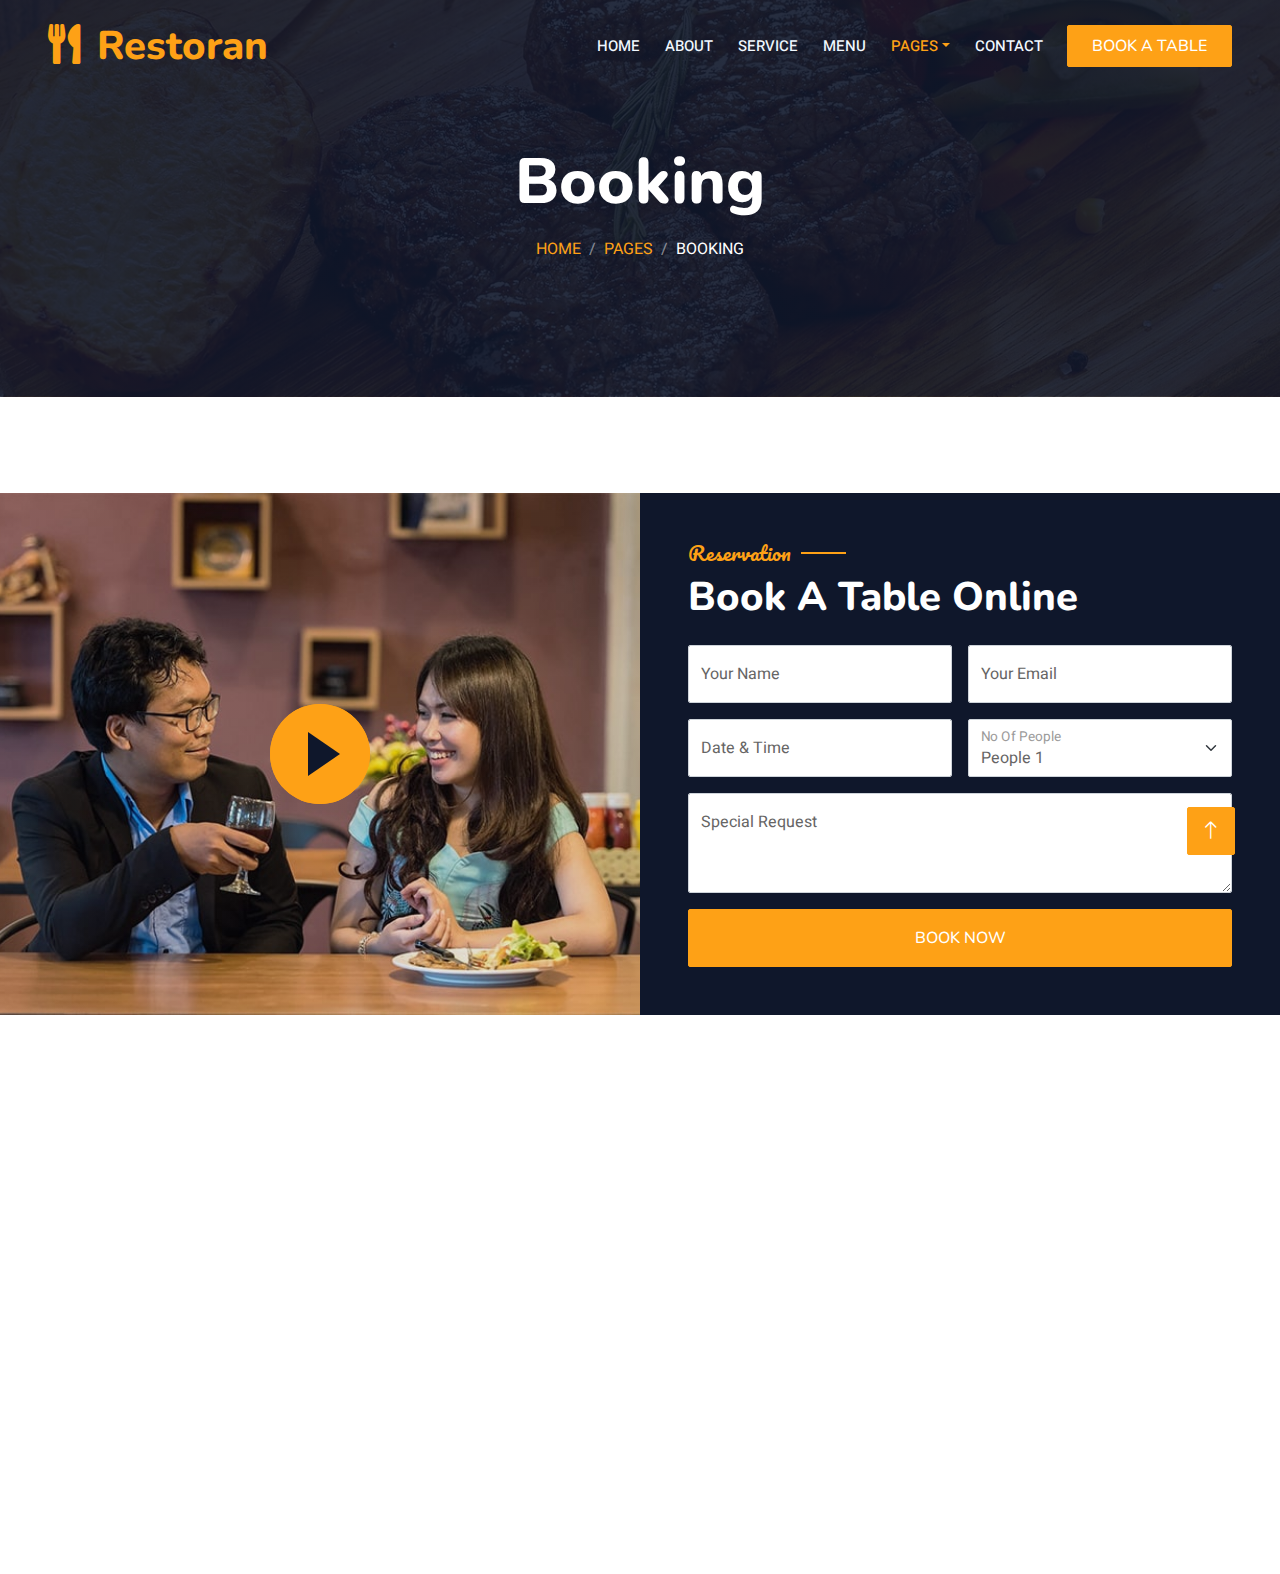
<file: booking.html>
<!DOCTYPE html>
<html lang="en">

<head>
    <meta charset="utf-8">
    <title>Restoran - Bootstrap Restaurant Template</title>
    <meta content="width=device-width, initial-scale=1.0" name="viewport">
    <meta content="" name="keywords">
    <meta content="" name="description">

    <!-- Favicon -->
    <link href="img/favicon.ico" rel="icon">

    <!-- Google Web Fonts -->
    <link rel="preconnect" href="https://fonts.googleapis.com">
    <link rel="preconnect" href="https://fonts.gstatic.com" crossorigin>
    <link href="https://fonts.googleapis.com/css2?family=Heebo:wght@400;500;600&family=Nunito:wght@600;700;800&family=Pacifico&display=swap" rel="stylesheet">

    <!-- Icon Font Stylesheet -->
    <link href="https://cdnjs.cloudflare.com/ajax/libs/font-awesome/5.10.0/css/all.min.css" rel="stylesheet">
    <link href="https://cdn.jsdelivr.net/npm/bootstrap-icons@1.4.1/font/bootstrap-icons.css" rel="stylesheet">

    <!-- Libraries Stylesheet -->
    <link href="lib/animate/animate.min.css" rel="stylesheet">
    <link href="lib/owlcarousel/assets/owl.carousel.min.css" rel="stylesheet">
    <link href="lib/tempusdominus/css/tempusdominus-bootstrap-4.min.css" rel="stylesheet" />

    <!-- Customized Bootstrap Stylesheet -->
    <link href="css/bootstrap.min.css" rel="stylesheet">

    <!-- Template Stylesheet -->
    <link href="css/style.css" rel="stylesheet">
</head>

<body>
    <div class="container-xxl bg-white p-0">
        <!-- Spinner Start -->
        <div id="spinner" class="show bg-white position-fixed translate-middle w-100 vh-100 top-50 start-50 d-flex align-items-center justify-content-center">
            <div class="spinner-border text-primary" style="width: 3rem; height: 3rem;" role="status">
                <span class="sr-only">Loading...</span>
            </div>
        </div>
        <!-- Spinner End -->


        <!-- Navbar & Hero Start -->
        <div class="container-xxl position-relative p-0">
            <nav class="navbar navbar-expand-lg navbar-dark bg-dark px-4 px-lg-5 py-3 py-lg-0">
                <a href="" class="navbar-brand p-0">
                    <h1 class="text-primary m-0"><i class="fa fa-utensils me-3"></i>Restoran</h1>
                    <!-- <img src="img/logo.png" alt="Logo"> -->
                </a>
                <button class="navbar-toggler" type="button" data-bs-toggle="collapse" data-bs-target="#navbarCollapse">
                    <span class="fa fa-bars"></span>
                </button>
                <div class="collapse navbar-collapse" id="navbarCollapse">
                    <div class="navbar-nav ms-auto py-0 pe-4">
                        <a href="index.html" class="nav-item nav-link">Home</a>
                        <a href="about.html" class="nav-item nav-link">About</a>
                        <a href="service.html" class="nav-item nav-link">Service</a>
                        <a href="menu.html" class="nav-item nav-link">Menu</a>
                        <div class="nav-item dropdown">
                            <a href="#" class="nav-link dropdown-toggle active" data-bs-toggle="dropdown">Pages</a>
                            <div class="dropdown-menu m-0">
                                <a href="booking.html" class="dropdown-item active">Booking</a>
                                <a href="team.html" class="dropdown-item">Our Team</a>
                                <a href="testimonial.html" class="dropdown-item">Testimonial</a>
                            </div>
                        </div>
                        <a href="contact.html" class="nav-item nav-link">Contact</a>
                    </div>
                    <a href="" class="btn btn-primary py-2 px-4">Book A Table</a>
                </div>
            </nav>

            <div class="container-xxl py-5 bg-dark hero-header mb-5">
                <div class="container text-center my-5 pt-5 pb-4">
                    <h1 class="display-3 text-white mb-3 animated slideInDown">Booking</h1>
                    <nav aria-label="breadcrumb">
                        <ol class="breadcrumb justify-content-center text-uppercase">
                            <li class="breadcrumb-item"><a href="#">Home</a></li>
                            <li class="breadcrumb-item"><a href="#">Pages</a></li>
                            <li class="breadcrumb-item text-white active" aria-current="page">Booking</li>
                        </ol>
                    </nav>
                </div>
            </div>
        </div>
        <!-- Navbar & Hero End -->


        <!-- Reservation Start -->
        <div class="container-xxl py-5 px-0 wow fadeInUp" data-wow-delay="0.1s">
            <div class="row g-0">
                <div class="col-md-6">
                    <div class="video">
                        <button type="button" class="btn-play" data-bs-toggle="modal" data-src="https://www.youtube.com/embed/DWRcNpR6Kdc" data-bs-target="#videoModal">
                            <span></span>
                        </button>
                    </div>
                </div>
                <div class="col-md-6 bg-dark d-flex align-items-center">
                    <div class="p-5 wow fadeInUp" data-wow-delay="0.2s">
                        <h5 class="section-title ff-secondary text-start text-primary fw-normal">Reservation</h5>
                        <h1 class="text-white mb-4">Book A Table Online</h1>
                        <form>
                            <div class="row g-3">
                                <div class="col-md-6">
                                    <div class="form-floating">
                                        <input type="text" class="form-control" id="name" placeholder="Your Name">
                                        <label for="name">Your Name</label>
                                    </div>
                                </div>
                                <div class="col-md-6">
                                    <div class="form-floating">
                                        <input type="email" class="form-control" id="email" placeholder="Your Email">
                                        <label for="email">Your Email</label>
                                    </div>
                                </div>
                                <div class="col-md-6">
                                    <div class="form-floating date" id="date3" data-target-input="nearest">
                                        <input type="text" class="form-control datetimepicker-input" id="datetime" placeholder="Date & Time" data-target="#date3" data-toggle="datetimepicker" />
                                        <label for="datetime">Date & Time</label>
                                    </div>
                                </div>
                                <div class="col-md-6">
                                    <div class="form-floating">
                                        <select class="form-select" id="select1">
                                          <option value="1">People 1</option>
                                          <option value="2">People 2</option>
                                          <option value="3">People 3</option>
                                        </select>
                                        <label for="select1">No Of People</label>
                                      </div>
                                </div>
                                <div class="col-12">
                                    <div class="form-floating">
                                        <textarea class="form-control" placeholder="Special Request" id="message" style="height: 100px"></textarea>
                                        <label for="message">Special Request</label>
                                    </div>
                                </div>
                                <div class="col-12">
                                    <button class="btn btn-primary w-100 py-3" type="submit">Book Now</button>
                                </div>
                            </div>
                        </form>
                    </div>
                </div>
            </div>
        </div>

        <div class="modal fade" id="videoModal" tabindex="-1" aria-labelledby="exampleModalLabel" aria-hidden="true">
            <div class="modal-dialog">
                <div class="modal-content rounded-0">
                    <div class="modal-header">
                        <h5 class="modal-title" id="exampleModalLabel">Youtube Video</h5>
                        <button type="button" class="btn-close" data-bs-dismiss="modal" aria-label="Close"></button>
                    </div>
                    <div class="modal-body">
                        <!-- 16:9 aspect ratio -->
                        <div class="ratio ratio-16x9">
                            <iframe class="embed-responsive-item" src="" id="video" allowfullscreen allowscriptaccess="always"
                                allow="autoplay"></iframe>
                        </div>
                    </div>
                </div>
            </div>
        </div>
        <!-- Reservation Start -->
        

        <!-- Footer Start -->
        <div class="container-fluid bg-dark text-light footer pt-5 mt-5 wow fadeIn" data-wow-delay="0.1s">
            <div class="container py-5">
                <div class="row g-5">
                    <div class="col-lg-3 col-md-6">
                        <h4 class="section-title ff-secondary text-start text-primary fw-normal mb-4">Company</h4>
                        <a class="btn btn-link" href="">About Us</a>
                        <a class="btn btn-link" href="">Contact Us</a>
                        <a class="btn btn-link" href="">Reservation</a>
                        <a class="btn btn-link" href="">Privacy Policy</a>
                        <a class="btn btn-link" href="">Terms & Condition</a>
                    </div>
                    <div class="col-lg-3 col-md-6">
                        <h4 class="section-title ff-secondary text-start text-primary fw-normal mb-4">Contact</h4>
                        <p class="mb-2"><i class="fa fa-map-marker-alt me-3"></i>123 Street, New York, USA</p>
                        <p class="mb-2"><i class="fa fa-phone-alt me-3"></i>+012 345 67890</p>
                        <p class="mb-2"><i class="fa fa-envelope me-3"></i>info@example.com</p>
                        <div class="d-flex pt-2">
                            <a class="btn btn-outline-light btn-social" href=""><i class="fab fa-twitter"></i></a>
                            <a class="btn btn-outline-light btn-social" href=""><i class="fab fa-facebook-f"></i></a>
                            <a class="btn btn-outline-light btn-social" href=""><i class="fab fa-youtube"></i></a>
                            <a class="btn btn-outline-light btn-social" href=""><i class="fab fa-linkedin-in"></i></a>
                        </div>
                    </div>
                    <div class="col-lg-3 col-md-6">
                        <h4 class="section-title ff-secondary text-start text-primary fw-normal mb-4">Opening</h4>
                        <h5 class="text-light fw-normal">Monday - Saturday</h5>
                        <p>09AM - 09PM</p>
                        <h5 class="text-light fw-normal">Sunday</h5>
                        <p>10AM - 08PM</p>
                    </div>
                    <div class="col-lg-3 col-md-6">
                        <h4 class="section-title ff-secondary text-start text-primary fw-normal mb-4">Newsletter</h4>
                        <p>Dolor amet sit justo amet elitr clita ipsum elitr est.</p>
                        <div class="position-relative mx-auto" style="max-width: 400px;">
                            <input class="form-control border-primary w-100 py-3 ps-4 pe-5" type="text" placeholder="Your email">
                            <button type="button" class="btn btn-primary py-2 position-absolute top-0 end-0 mt-2 me-2">SignUp</button>
                        </div>
                    </div>
                </div>
            </div>
            <div class="container">
                <div class="copyright">
                    <div class="row">
                        <div class="col-md-6 text-center text-md-start mb-3 mb-md-0">
                            &copy; <a class="border-bottom" href="#">Your Site Name</a>, All Right Reserved. 
							
							<!--/*** This template is free as long as you keep the footer author’s credit link/attribution link/backlink. If you'd like to use the template without the footer author’s credit link/attribution link/backlink, you can purchase the Credit Removal License from "https://htmlcodex.com/credit-removal". Thank you for your support. ***/-->
							Designed By <a class="border-bottom" href="https://htmlcodex.com">HTML Codex</a><br><br>
                            Distributed By <a class="border-bottom" href="https://themewagon.com" target="_blank">ThemeWagon</a>
                        </div>
                        <div class="col-md-6 text-center text-md-end">
                            <div class="footer-menu">
                                <a href="">Home</a>
                                <a href="">Cookies</a>
                                <a href="">Help</a>
                                <a href="">FQAs</a>
                            </div>
                        </div>
                    </div>
                </div>
            </div>
        </div>
        <!-- Footer End -->


        <!-- Back to Top -->
        <a href="#" class="btn btn-lg btn-primary btn-lg-square back-to-top"><i class="bi bi-arrow-up"></i></a>
    </div>

    <!-- JavaScript Libraries -->
    <script src="https://code.jquery.com/jquery-3.4.1.min.js"></script>
    <script src="https://cdn.jsdelivr.net/npm/bootstrap@5.0.0/dist/js/bootstrap.bundle.min.js"></script>
    <script src="lib/wow/wow.min.js"></script>
    <script src="lib/easing/easing.min.js"></script>
    <script src="lib/waypoints/waypoints.min.js"></script>
    <script src="lib/counterup/counterup.min.js"></script>
    <script src="lib/owlcarousel/owl.carousel.min.js"></script>
    <script src="lib/tempusdominus/js/moment.min.js"></script>
    <script src="lib/tempusdominus/js/moment-timezone.min.js"></script>
    <script src="lib/tempusdominus/js/tempusdominus-bootstrap-4.min.js"></script>

    <!-- Template Javascript -->
    <script src="js/main.js"></script>
</body>

</html>
</file>
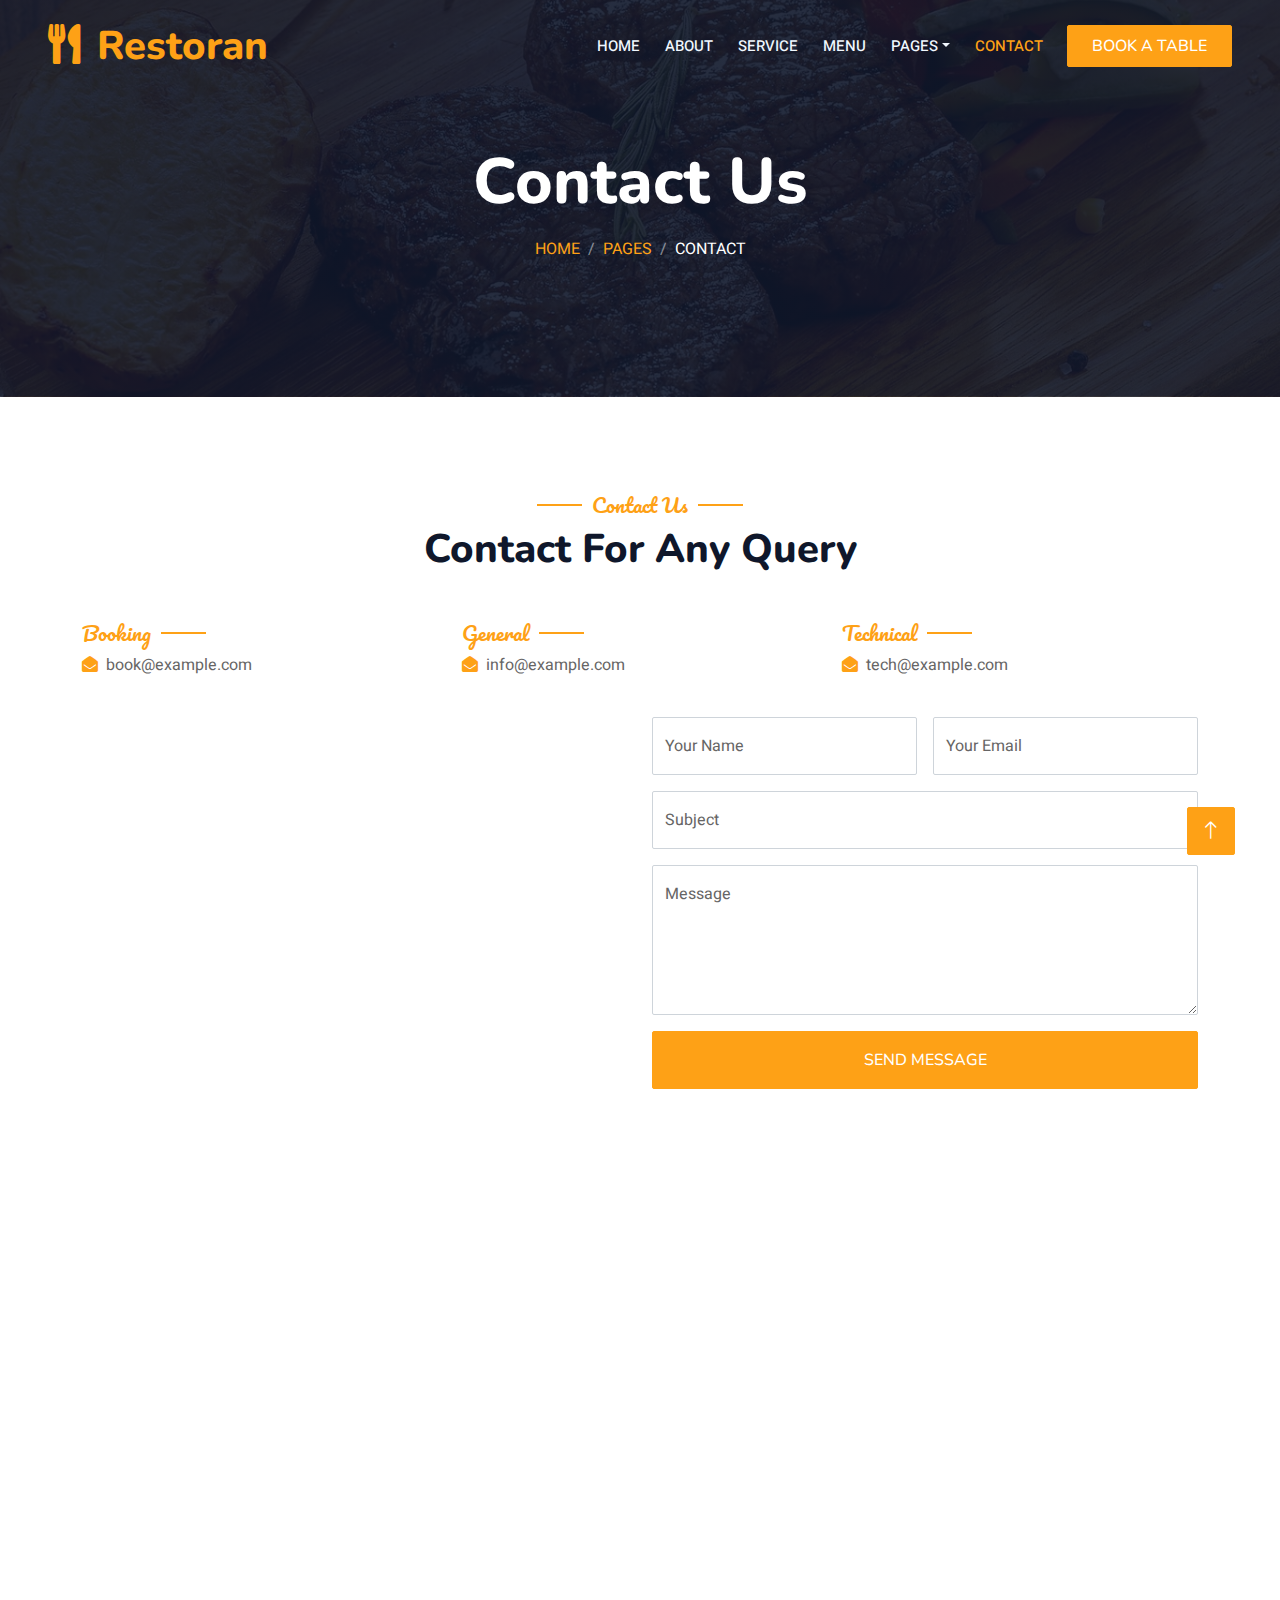
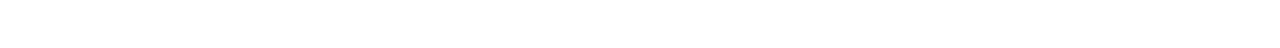
<file: contact.html>
<!DOCTYPE html>
<html lang="en">

<head>
    <meta charset="utf-8">
    <title>Restoran - Bootstrap Restaurant Template</title>
    <meta content="width=device-width, initial-scale=1.0" name="viewport">
    <meta content="" name="keywords">
    <meta content="" name="description">

    <!-- Favicon -->
    <link href="img/favicon.ico" rel="icon">

    <!-- Google Web Fonts -->
    <link rel="preconnect" href="https://fonts.googleapis.com">
    <link rel="preconnect" href="https://fonts.gstatic.com" crossorigin>
    <link href="https://fonts.googleapis.com/css2?family=Heebo:wght@400;500;600&family=Nunito:wght@600;700;800&family=Pacifico&display=swap" rel="stylesheet">

    <!-- Icon Font Stylesheet -->
    <link href="https://cdnjs.cloudflare.com/ajax/libs/font-awesome/5.10.0/css/all.min.css" rel="stylesheet">
    <link href="https://cdn.jsdelivr.net/npm/bootstrap-icons@1.4.1/font/bootstrap-icons.css" rel="stylesheet">

    <!-- Libraries Stylesheet -->
    <link href="lib/animate/animate.min.css" rel="stylesheet">
    <link href="lib/owlcarousel/assets/owl.carousel.min.css" rel="stylesheet">
    <link href="lib/tempusdominus/css/tempusdominus-bootstrap-4.min.css" rel="stylesheet" />

    <!-- Customized Bootstrap Stylesheet -->
    <link href="css/bootstrap.min.css" rel="stylesheet">

    <!-- Template Stylesheet -->
    <link href="css/style.css" rel="stylesheet">
</head>

<body>
    <div class="container-xxl bg-white p-0">
        <!-- Spinner Start -->
        <div id="spinner" class="show bg-white position-fixed translate-middle w-100 vh-100 top-50 start-50 d-flex align-items-center justify-content-center">
            <div class="spinner-border text-primary" style="width: 3rem; height: 3rem;" role="status">
                <span class="sr-only">Loading...</span>
            </div>
        </div>
        <!-- Spinner End -->


        <!-- Navbar & Hero Start -->
        <div class="container-xxl position-relative p-0">
            <nav class="navbar navbar-expand-lg navbar-dark bg-dark px-4 px-lg-5 py-3 py-lg-0">
                <a href="" class="navbar-brand p-0">
                    <h1 class="text-primary m-0"><i class="fa fa-utensils me-3"></i>Restoran</h1>
                    <!-- <img src="img/logo.png" alt="Logo"> -->
                </a>
                <button class="navbar-toggler" type="button" data-bs-toggle="collapse" data-bs-target="#navbarCollapse">
                    <span class="fa fa-bars"></span>
                </button>
                <div class="collapse navbar-collapse" id="navbarCollapse">
                    <div class="navbar-nav ms-auto py-0 pe-4">
                        <a href="index.html" class="nav-item nav-link">Home</a>
                        <a href="about.html" class="nav-item nav-link">About</a>
                        <a href="service.html" class="nav-item nav-link">Service</a>
                        <a href="menu.html" class="nav-item nav-link">Menu</a>
                        <div class="nav-item dropdown">
                            <a href="#" class="nav-link dropdown-toggle" data-bs-toggle="dropdown">Pages</a>
                            <div class="dropdown-menu m-0">
                                <a href="booking.html" class="dropdown-item">Booking</a>
                                <a href="team.html" class="dropdown-item">Our Team</a>
                                <a href="testimonial.html" class="dropdown-item">Testimonial</a>
                            </div>
                        </div>
                        <a href="contact.html" class="nav-item nav-link active">Contact</a>
                    </div>
                    <a href="" class="btn btn-primary py-2 px-4">Book A Table</a>
                </div>
            </nav>

            <div class="container-xxl py-5 bg-dark hero-header mb-5">
                <div class="container text-center my-5 pt-5 pb-4">
                    <h1 class="display-3 text-white mb-3 animated slideInDown">Contact Us</h1>
                    <nav aria-label="breadcrumb">
                        <ol class="breadcrumb justify-content-center text-uppercase">
                            <li class="breadcrumb-item"><a href="#">Home</a></li>
                            <li class="breadcrumb-item"><a href="#">Pages</a></li>
                            <li class="breadcrumb-item text-white active" aria-current="page">Contact</li>
                        </ol>
                    </nav>
                </div>
            </div>
        </div>
        <!-- Navbar & Hero End -->


        <!-- Contact Start -->
        <div class="container-xxl py-5">
            <div class="container">
                <div class="text-center wow fadeInUp" data-wow-delay="0.1s">
                    <h5 class="section-title ff-secondary text-center text-primary fw-normal">Contact Us</h5>
                    <h1 class="mb-5">Contact For Any Query</h1>
                </div>
                <div class="row g-4">
                    <div class="col-12">
                        <div class="row gy-4">
                            <div class="col-md-4">
                                <h5 class="section-title ff-secondary fw-normal text-start text-primary">Booking</h5>
                                <p><i class="fa fa-envelope-open text-primary me-2"></i>book@example.com</p>
                            </div>
                            <div class="col-md-4">
                                <h5 class="section-title ff-secondary fw-normal text-start text-primary">General</h5>
                                <p><i class="fa fa-envelope-open text-primary me-2"></i>info@example.com</p>
                            </div>
                            <div class="col-md-4">
                                <h5 class="section-title ff-secondary fw-normal text-start text-primary">Technical</h5>
                                <p><i class="fa fa-envelope-open text-primary me-2"></i>tech@example.com</p>
                            </div>
                        </div>
                    </div>
                    <div class="col-md-6 wow fadeIn" data-wow-delay="0.1s">
                        <iframe class="position-relative rounded w-100 h-100"
                            src="https://www.google.com/maps/embed?pb=!1m18!1m12!1m3!1d3001156.4288297426!2d-78.01371936852176!3d42.72876761954724!2m3!1f0!2f0!3f0!3m2!1i1024!2i768!4f13.1!3m3!1m2!1s0x4ccc4bf0f123a5a9%3A0xddcfc6c1de189567!2sNew%20York%2C%20USA!5e0!3m2!1sen!2sbd!4v1603794290143!5m2!1sen!2sbd"
                            frameborder="0" style="min-height: 350px; border:0;" allowfullscreen="" aria-hidden="false"
                            tabindex="0"></iframe>
                    </div>
                    <div class="col-md-6">
                        <div class="wow fadeInUp" data-wow-delay="0.2s">
                            <form>
                                <div class="row g-3">
                                    <div class="col-md-6">
                                        <div class="form-floating">
                                            <input type="text" class="form-control" id="name" placeholder="Your Name">
                                            <label for="name">Your Name</label>
                                        </div>
                                    </div>
                                    <div class="col-md-6">
                                        <div class="form-floating">
                                            <input type="email" class="form-control" id="email" placeholder="Your Email">
                                            <label for="email">Your Email</label>
                                        </div>
                                    </div>
                                    <div class="col-12">
                                        <div class="form-floating">
                                            <input type="text" class="form-control" id="subject" placeholder="Subject">
                                            <label for="subject">Subject</label>
                                        </div>
                                    </div>
                                    <div class="col-12">
                                        <div class="form-floating">
                                            <textarea class="form-control" placeholder="Leave a message here" id="message" style="height: 150px"></textarea>
                                            <label for="message">Message</label>
                                        </div>
                                    </div>
                                    <div class="col-12">
                                        <button class="btn btn-primary w-100 py-3" type="submit">Send Message</button>
                                    </div>
                                </div>
                            </form>
                        </div>
                    </div>
                </div>
            </div>
        </div>
        <!-- Contact End -->


        <!-- Footer Start -->
        <div class="container-fluid bg-dark text-light footer pt-5 mt-5 wow fadeIn" data-wow-delay="0.1s">
            <div class="container py-5">
                <div class="row g-5">
                    <div class="col-lg-3 col-md-6">
                        <h4 class="section-title ff-secondary text-start text-primary fw-normal mb-4">Company</h4>
                        <a class="btn btn-link" href="">About Us</a>
                        <a class="btn btn-link" href="">Contact Us</a>
                        <a class="btn btn-link" href="">Reservation</a>
                        <a class="btn btn-link" href="">Privacy Policy</a>
                        <a class="btn btn-link" href="">Terms & Condition</a>
                    </div>
                    <div class="col-lg-3 col-md-6">
                        <h4 class="section-title ff-secondary text-start text-primary fw-normal mb-4">Contact</h4>
                        <p class="mb-2"><i class="fa fa-map-marker-alt me-3"></i>123 Street, New York, USA</p>
                        <p class="mb-2"><i class="fa fa-phone-alt me-3"></i>+012 345 67890</p>
                        <p class="mb-2"><i class="fa fa-envelope me-3"></i>info@example.com</p>
                        <div class="d-flex pt-2">
                            <a class="btn btn-outline-light btn-social" href=""><i class="fab fa-twitter"></i></a>
                            <a class="btn btn-outline-light btn-social" href=""><i class="fab fa-facebook-f"></i></a>
                            <a class="btn btn-outline-light btn-social" href=""><i class="fab fa-youtube"></i></a>
                            <a class="btn btn-outline-light btn-social" href=""><i class="fab fa-linkedin-in"></i></a>
                        </div>
                    </div>
                    <div class="col-lg-3 col-md-6">
                        <h4 class="section-title ff-secondary text-start text-primary fw-normal mb-4">Opening</h4>
                        <h5 class="text-light fw-normal">Monday - Saturday</h5>
                        <p>09AM - 09PM</p>
                        <h5 class="text-light fw-normal">Sunday</h5>
                        <p>10AM - 08PM</p>
                    </div>
                    <div class="col-lg-3 col-md-6">
                        <h4 class="section-title ff-secondary text-start text-primary fw-normal mb-4">Newsletter</h4>
                        <p>Dolor amet sit justo amet elitr clita ipsum elitr est.</p>
                        <div class="position-relative mx-auto" style="max-width: 400px;">
                            <input class="form-control border-primary w-100 py-3 ps-4 pe-5" type="text" placeholder="Your email">
                            <button type="button" class="btn btn-primary py-2 position-absolute top-0 end-0 mt-2 me-2">SignUp</button>
                        </div>
                    </div>
                </div>
            </div>
            <div class="container">
                <div class="copyright">
                    <div class="row">
                        <div class="col-md-6 text-center text-md-start mb-3 mb-md-0">
                            &copy; <a class="border-bottom" href="#">Your Site Name</a>, All Right Reserved. 
							
							<!--/*** This template is free as long as you keep the footer author’s credit link/attribution link/backlink. If you'd like to use the template without the footer author’s credit link/attribution link/backlink, you can purchase the Credit Removal License from "https://htmlcodex.com/credit-removal". Thank you for your support. ***/-->
							Designed By <a class="border-bottom" href="https://htmlcodex.com">HTML Codex</a><br><br>
                            Distributed By <a class="border-bottom" href="https://themewagon.com" target="_blank">ThemeWagon</a>
                        </div>
                        <div class="col-md-6 text-center text-md-end">
                            <div class="footer-menu">
                                <a href="">Home</a>
                                <a href="">Cookies</a>
                                <a href="">Help</a>
                                <a href="">FQAs</a>
                            </div>
                        </div>
                    </div>
                </div>
            </div>
        </div>
        <!-- Footer End -->


        <!-- Back to Top -->
        <a href="#" class="btn btn-lg btn-primary btn-lg-square back-to-top"><i class="bi bi-arrow-up"></i></a>
    </div>

    <!-- JavaScript Libraries -->
    <script src="https://code.jquery.com/jquery-3.4.1.min.js"></script>
    <script src="https://cdn.jsdelivr.net/npm/bootstrap@5.0.0/dist/js/bootstrap.bundle.min.js"></script>
    <script src="lib/wow/wow.min.js"></script>
    <script src="lib/easing/easing.min.js"></script>
    <script src="lib/waypoints/waypoints.min.js"></script>
    <script src="lib/counterup/counterup.min.js"></script>
    <script src="lib/owlcarousel/owl.carousel.min.js"></script>
    <script src="lib/tempusdominus/js/moment.min.js"></script>
    <script src="lib/tempusdominus/js/moment-timezone.min.js"></script>
    <script src="lib/tempusdominus/js/tempusdominus-bootstrap-4.min.js"></script>

    <!-- Template Javascript -->
    <script src="js/main.js"></script>
</body>

</html>
</file>
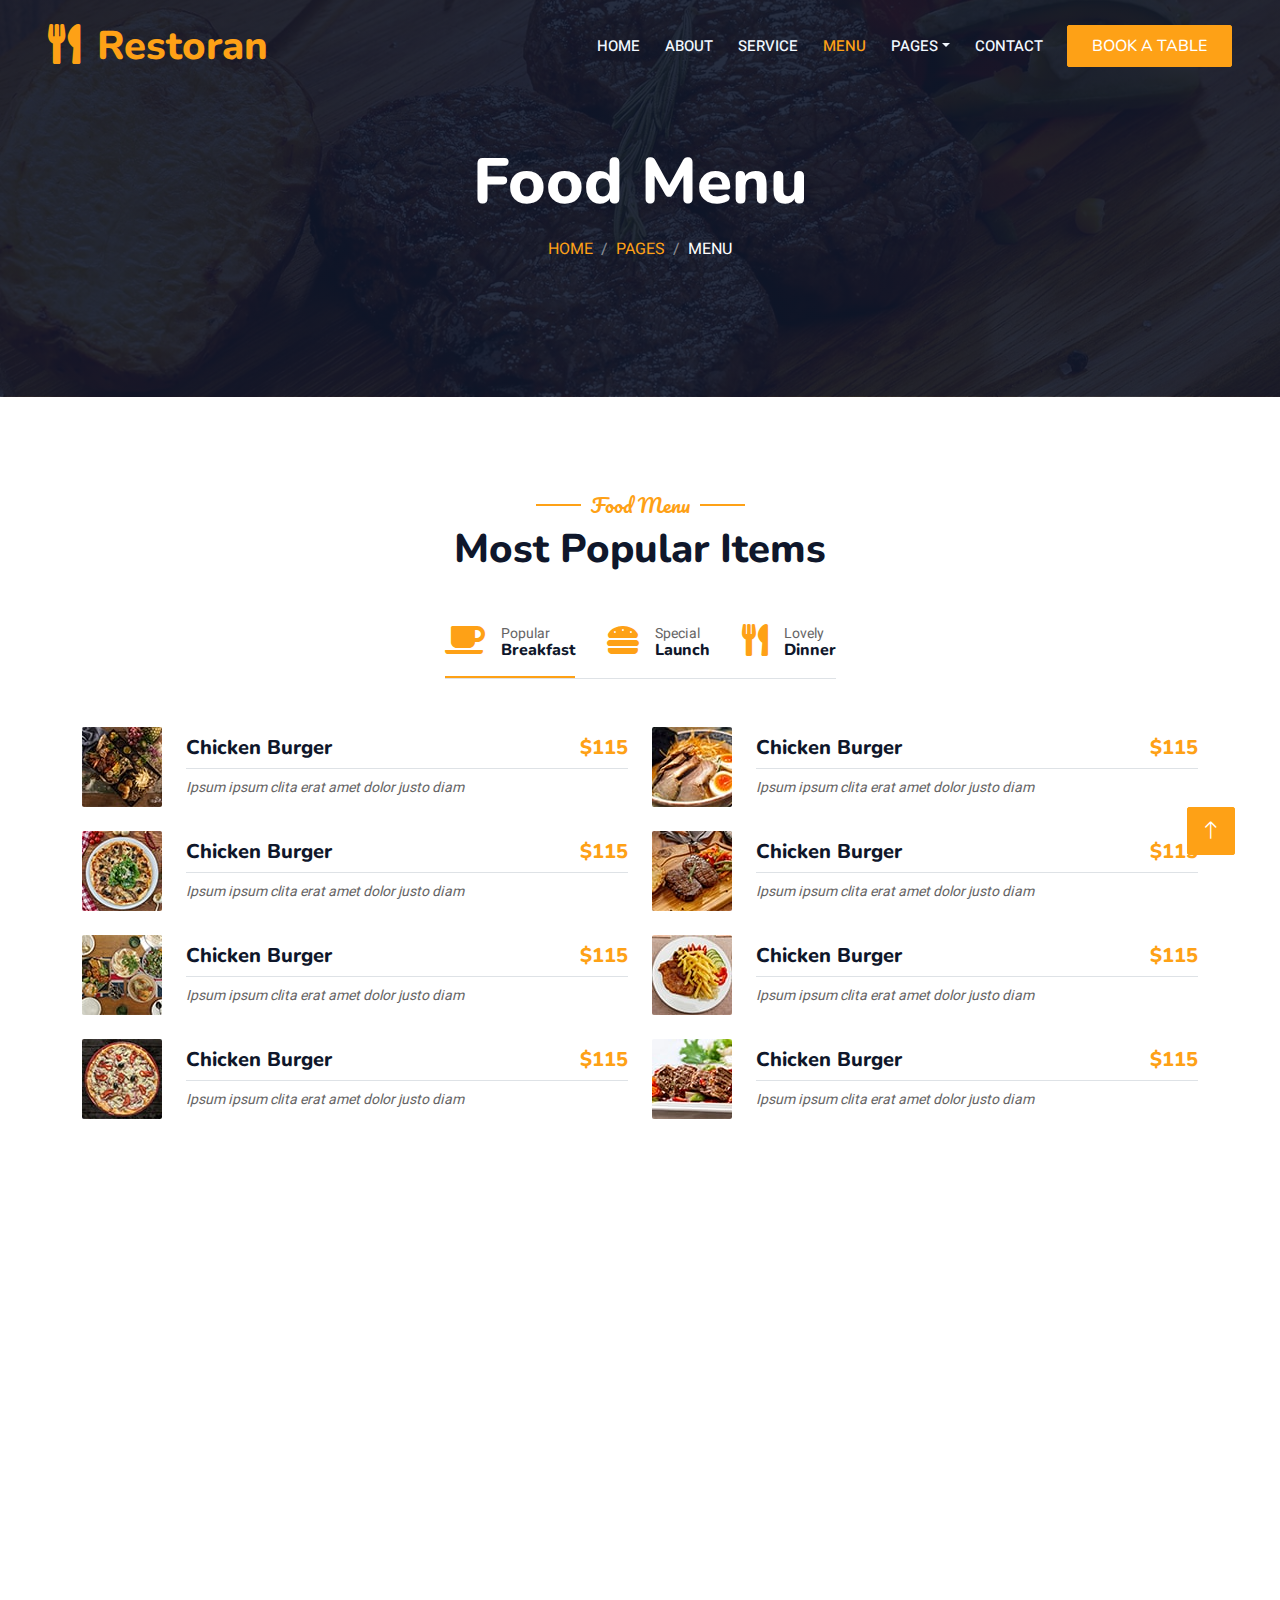
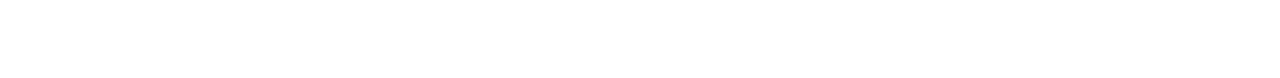
<file: menu.html>
<!DOCTYPE html>
<html lang="en">

<head>
    <meta charset="utf-8">
    <title>Restoran - Bootstrap Restaurant Template</title>
    <meta content="width=device-width, initial-scale=1.0" name="viewport">
    <meta content="" name="keywords">
    <meta content="" name="description">

    <!-- Favicon -->
    <link href="img/favicon.ico" rel="icon">

    <!-- Google Web Fonts -->
    <link rel="preconnect" href="https://fonts.googleapis.com">
    <link rel="preconnect" href="https://fonts.gstatic.com" crossorigin>
    <link href="https://fonts.googleapis.com/css2?family=Heebo:wght@400;500;600&family=Nunito:wght@600;700;800&family=Pacifico&display=swap" rel="stylesheet">

    <!-- Icon Font Stylesheet -->
    <link href="https://cdnjs.cloudflare.com/ajax/libs/font-awesome/5.10.0/css/all.min.css" rel="stylesheet">
    <link href="https://cdn.jsdelivr.net/npm/bootstrap-icons@1.4.1/font/bootstrap-icons.css" rel="stylesheet">

    <!-- Libraries Stylesheet -->
    <link href="lib/animate/animate.min.css" rel="stylesheet">
    <link href="lib/owlcarousel/assets/owl.carousel.min.css" rel="stylesheet">
    <link href="lib/tempusdominus/css/tempusdominus-bootstrap-4.min.css" rel="stylesheet" />

    <!-- Customized Bootstrap Stylesheet -->
    <link href="css/bootstrap.min.css" rel="stylesheet">

    <!-- Template Stylesheet -->
    <link href="css/style.css" rel="stylesheet">
</head>

<body>
    <div class="container-xxl bg-white p-0">
        <!-- Spinner Start -->
        <div id="spinner" class="show bg-white position-fixed translate-middle w-100 vh-100 top-50 start-50 d-flex align-items-center justify-content-center">
            <div class="spinner-border text-primary" style="width: 3rem; height: 3rem;" role="status">
                <span class="sr-only">Loading...</span>
            </div>
        </div>
        <!-- Spinner End -->


        <!-- Navbar & Hero Start -->
        <div class="container-xxl position-relative p-0">
            <nav class="navbar navbar-expand-lg navbar-dark bg-dark px-4 px-lg-5 py-3 py-lg-0">
                <a href="" class="navbar-brand p-0">
                    <h1 class="text-primary m-0"><i class="fa fa-utensils me-3"></i>Restoran</h1>
                    <!-- <img src="img/logo.png" alt="Logo"> -->
                </a>
                <button class="navbar-toggler" type="button" data-bs-toggle="collapse" data-bs-target="#navbarCollapse">
                    <span class="fa fa-bars"></span>
                </button>
                <div class="collapse navbar-collapse" id="navbarCollapse">
                    <div class="navbar-nav ms-auto py-0 pe-4">
                        <a href="index.html" class="nav-item nav-link">Home</a>
                        <a href="about.html" class="nav-item nav-link">About</a>
                        <a href="service.html" class="nav-item nav-link">Service</a>
                        <a href="menu.html" class="nav-item nav-link active">Menu</a>
                        <div class="nav-item dropdown">
                            <a href="#" class="nav-link dropdown-toggle" data-bs-toggle="dropdown">Pages</a>
                            <div class="dropdown-menu m-0">
                                <a href="booking.html" class="dropdown-item">Booking</a>
                                <a href="team.html" class="dropdown-item">Our Team</a>
                                <a href="testimonial.html" class="dropdown-item">Testimonial</a>
                            </div>
                        </div>
                        <a href="contact.html" class="nav-item nav-link">Contact</a>
                    </div>
                    <a href="" class="btn btn-primary py-2 px-4">Book A Table</a>
                </div>
            </nav>

            <div class="container-xxl py-5 bg-dark hero-header mb-5">
                <div class="container text-center my-5 pt-5 pb-4">
                    <h1 class="display-3 text-white mb-3 animated slideInDown">Food Menu</h1>
                    <nav aria-label="breadcrumb">
                        <ol class="breadcrumb justify-content-center text-uppercase">
                            <li class="breadcrumb-item"><a href="#">Home</a></li>
                            <li class="breadcrumb-item"><a href="#">Pages</a></li>
                            <li class="breadcrumb-item text-white active" aria-current="page">Menu</li>
                        </ol>
                    </nav>
                </div>
            </div>
        </div>
        <!-- Navbar & Hero End -->


        <!-- Menu Start -->
        <div class="container-xxl py-5">
            <div class="container">
                <div class="text-center wow fadeInUp" data-wow-delay="0.1s">
                    <h5 class="section-title ff-secondary text-center text-primary fw-normal">Food Menu</h5>
                    <h1 class="mb-5">Most Popular Items</h1>
                </div>
                <div class="tab-class text-center wow fadeInUp" data-wow-delay="0.1s">
                    <ul class="nav nav-pills d-inline-flex justify-content-center border-bottom mb-5">
                        <li class="nav-item">
                            <a class="d-flex align-items-center text-start mx-3 ms-0 pb-3 active" data-bs-toggle="pill" href="#tab-1">
                                <i class="fa fa-coffee fa-2x text-primary"></i>
                                <div class="ps-3">
                                    <small class="text-body">Popular</small>
                                    <h6 class="mt-n1 mb-0">Breakfast</h6>
                                </div>
                            </a>
                        </li>
                        <li class="nav-item">
                            <a class="d-flex align-items-center text-start mx-3 pb-3" data-bs-toggle="pill" href="#tab-2">
                                <i class="fa fa-hamburger fa-2x text-primary"></i>
                                <div class="ps-3">
                                    <small class="text-body">Special</small>
                                    <h6 class="mt-n1 mb-0">Launch</h6>
                                </div>
                            </a>
                        </li>
                        <li class="nav-item">
                            <a class="d-flex align-items-center text-start mx-3 me-0 pb-3" data-bs-toggle="pill" href="#tab-3">
                                <i class="fa fa-utensils fa-2x text-primary"></i>
                                <div class="ps-3">
                                    <small class="text-body">Lovely</small>
                                    <h6 class="mt-n1 mb-0">Dinner</h6>
                                </div>
                            </a>
                        </li>
                    </ul>
                    <div class="tab-content">
                        <div id="tab-1" class="tab-pane fade show p-0 active">
                            <div class="row g-4">
                                <div class="col-lg-6">
                                    <div class="d-flex align-items-center">
                                        <img class="flex-shrink-0 img-fluid rounded" src="img/menu-1.jpg" alt="" style="width: 80px;">
                                        <div class="w-100 d-flex flex-column text-start ps-4">
                                            <h5 class="d-flex justify-content-between border-bottom pb-2">
                                                <span>Chicken Burger</span>
                                                <span class="text-primary">$115</span>
                                            </h5>
                                            <small class="fst-italic">Ipsum ipsum clita erat amet dolor justo diam</small>
                                        </div>
                                    </div>
                                </div>
                                <div class="col-lg-6">
                                    <div class="d-flex align-items-center">
                                        <img class="flex-shrink-0 img-fluid rounded" src="img/menu-2.jpg" alt="" style="width: 80px;">
                                        <div class="w-100 d-flex flex-column text-start ps-4">
                                            <h5 class="d-flex justify-content-between border-bottom pb-2">
                                                <span>Chicken Burger</span>
                                                <span class="text-primary">$115</span>
                                            </h5>
                                            <small class="fst-italic">Ipsum ipsum clita erat amet dolor justo diam</small>
                                        </div>
                                    </div>
                                </div>
                                <div class="col-lg-6">
                                    <div class="d-flex align-items-center">
                                        <img class="flex-shrink-0 img-fluid rounded" src="img/menu-3.jpg" alt="" style="width: 80px;">
                                        <div class="w-100 d-flex flex-column text-start ps-4">
                                            <h5 class="d-flex justify-content-between border-bottom pb-2">
                                                <span>Chicken Burger</span>
                                                <span class="text-primary">$115</span>
                                            </h5>
                                            <small class="fst-italic">Ipsum ipsum clita erat amet dolor justo diam</small>
                                        </div>
                                    </div>
                                </div>
                                <div class="col-lg-6">
                                    <div class="d-flex align-items-center">
                                        <img class="flex-shrink-0 img-fluid rounded" src="img/menu-4.jpg" alt="" style="width: 80px;">
                                        <div class="w-100 d-flex flex-column text-start ps-4">
                                            <h5 class="d-flex justify-content-between border-bottom pb-2">
                                                <span>Chicken Burger</span>
                                                <span class="text-primary">$115</span>
                                            </h5>
                                            <small class="fst-italic">Ipsum ipsum clita erat amet dolor justo diam</small>
                                        </div>
                                    </div>
                                </div>
                                <div class="col-lg-6">
                                    <div class="d-flex align-items-center">
                                        <img class="flex-shrink-0 img-fluid rounded" src="img/menu-5.jpg" alt="" style="width: 80px;">
                                        <div class="w-100 d-flex flex-column text-start ps-4">
                                            <h5 class="d-flex justify-content-between border-bottom pb-2">
                                                <span>Chicken Burger</span>
                                                <span class="text-primary">$115</span>
                                            </h5>
                                            <small class="fst-italic">Ipsum ipsum clita erat amet dolor justo diam</small>
                                        </div>
                                    </div>
                                </div>
                                <div class="col-lg-6">
                                    <div class="d-flex align-items-center">
                                        <img class="flex-shrink-0 img-fluid rounded" src="img/menu-6.jpg" alt="" style="width: 80px;">
                                        <div class="w-100 d-flex flex-column text-start ps-4">
                                            <h5 class="d-flex justify-content-between border-bottom pb-2">
                                                <span>Chicken Burger</span>
                                                <span class="text-primary">$115</span>
                                            </h5>
                                            <small class="fst-italic">Ipsum ipsum clita erat amet dolor justo diam</small>
                                        </div>
                                    </div>
                                </div>
                                <div class="col-lg-6">
                                    <div class="d-flex align-items-center">
                                        <img class="flex-shrink-0 img-fluid rounded" src="img/menu-7.jpg" alt="" style="width: 80px;">
                                        <div class="w-100 d-flex flex-column text-start ps-4">
                                            <h5 class="d-flex justify-content-between border-bottom pb-2">
                                                <span>Chicken Burger</span>
                                                <span class="text-primary">$115</span>
                                            </h5>
                                            <small class="fst-italic">Ipsum ipsum clita erat amet dolor justo diam</small>
                                        </div>
                                    </div>
                                </div>
                                <div class="col-lg-6">
                                    <div class="d-flex align-items-center">
                                        <img class="flex-shrink-0 img-fluid rounded" src="img/menu-8.jpg" alt="" style="width: 80px;">
                                        <div class="w-100 d-flex flex-column text-start ps-4">
                                            <h5 class="d-flex justify-content-between border-bottom pb-2">
                                                <span>Chicken Burger</span>
                                                <span class="text-primary">$115</span>
                                            </h5>
                                            <small class="fst-italic">Ipsum ipsum clita erat amet dolor justo diam</small>
                                        </div>
                                    </div>
                                </div>
                            </div>
                        </div>
                        <div id="tab-2" class="tab-pane fade show p-0">
                            <div class="row g-4">
                                <div class="col-lg-6">
                                    <div class="d-flex align-items-center">
                                        <img class="flex-shrink-0 img-fluid rounded" src="img/menu-1.jpg" alt="" style="width: 80px;">
                                        <div class="w-100 d-flex flex-column text-start ps-4">
                                            <h5 class="d-flex justify-content-between border-bottom pb-2">
                                                <span>Chicken Burger</span>
                                                <span class="text-primary">$115</span>
                                            </h5>
                                            <small class="fst-italic">Ipsum ipsum clita erat amet dolor justo diam</small>
                                        </div>
                                    </div>
                                </div>
                                <div class="col-lg-6">
                                    <div class="d-flex align-items-center">
                                        <img class="flex-shrink-0 img-fluid rounded" src="img/menu-2.jpg" alt="" style="width: 80px;">
                                        <div class="w-100 d-flex flex-column text-start ps-4">
                                            <h5 class="d-flex justify-content-between border-bottom pb-2">
                                                <span>Chicken Burger</span>
                                                <span class="text-primary">$115</span>
                                            </h5>
                                            <small class="fst-italic">Ipsum ipsum clita erat amet dolor justo diam</small>
                                        </div>
                                    </div>
                                </div>
                                <div class="col-lg-6">
                                    <div class="d-flex align-items-center">
                                        <img class="flex-shrink-0 img-fluid rounded" src="img/menu-3.jpg" alt="" style="width: 80px;">
                                        <div class="w-100 d-flex flex-column text-start ps-4">
                                            <h5 class="d-flex justify-content-between border-bottom pb-2">
                                                <span>Chicken Burger</span>
                                                <span class="text-primary">$115</span>
                                            </h5>
                                            <small class="fst-italic">Ipsum ipsum clita erat amet dolor justo diam</small>
                                        </div>
                                    </div>
                                </div>
                                <div class="col-lg-6">
                                    <div class="d-flex align-items-center">
                                        <img class="flex-shrink-0 img-fluid rounded" src="img/menu-4.jpg" alt="" style="width: 80px;">
                                        <div class="w-100 d-flex flex-column text-start ps-4">
                                            <h5 class="d-flex justify-content-between border-bottom pb-2">
                                                <span>Chicken Burger</span>
                                                <span class="text-primary">$115</span>
                                            </h5>
                                            <small class="fst-italic">Ipsum ipsum clita erat amet dolor justo diam</small>
                                        </div>
                                    </div>
                                </div>
                                <div class="col-lg-6">
                                    <div class="d-flex align-items-center">
                                        <img class="flex-shrink-0 img-fluid rounded" src="img/menu-5.jpg" alt="" style="width: 80px;">
                                        <div class="w-100 d-flex flex-column text-start ps-4">
                                            <h5 class="d-flex justify-content-between border-bottom pb-2">
                                                <span>Chicken Burger</span>
                                                <span class="text-primary">$115</span>
                                            </h5>
                                            <small class="fst-italic">Ipsum ipsum clita erat amet dolor justo diam</small>
                                        </div>
                                    </div>
                                </div>
                                <div class="col-lg-6">
                                    <div class="d-flex align-items-center">
                                        <img class="flex-shrink-0 img-fluid rounded" src="img/menu-6.jpg" alt="" style="width: 80px;">
                                        <div class="w-100 d-flex flex-column text-start ps-4">
                                            <h5 class="d-flex justify-content-between border-bottom pb-2">
                                                <span>Chicken Burger</span>
                                                <span class="text-primary">$115</span>
                                            </h5>
                                            <small class="fst-italic">Ipsum ipsum clita erat amet dolor justo diam</small>
                                        </div>
                                    </div>
                                </div>
                                <div class="col-lg-6">
                                    <div class="d-flex align-items-center">
                                        <img class="flex-shrink-0 img-fluid rounded" src="img/menu-7.jpg" alt="" style="width: 80px;">
                                        <div class="w-100 d-flex flex-column text-start ps-4">
                                            <h5 class="d-flex justify-content-between border-bottom pb-2">
                                                <span>Chicken Burger</span>
                                                <span class="text-primary">$115</span>
                                            </h5>
                                            <small class="fst-italic">Ipsum ipsum clita erat amet dolor justo diam</small>
                                        </div>
                                    </div>
                                </div>
                                <div class="col-lg-6">
                                    <div class="d-flex align-items-center">
                                        <img class="flex-shrink-0 img-fluid rounded" src="img/menu-8.jpg" alt="" style="width: 80px;">
                                        <div class="w-100 d-flex flex-column text-start ps-4">
                                            <h5 class="d-flex justify-content-between border-bottom pb-2">
                                                <span>Chicken Burger</span>
                                                <span class="text-primary">$115</span>
                                            </h5>
                                            <small class="fst-italic">Ipsum ipsum clita erat amet dolor justo diam</small>
                                        </div>
                                    </div>
                                </div>
                            </div>
                        </div>
                        <div id="tab-3" class="tab-pane fade show p-0">
                            <div class="row g-4">
                                <div class="col-lg-6">
                                    <div class="d-flex align-items-center">
                                        <img class="flex-shrink-0 img-fluid rounded" src="img/menu-1.jpg" alt="" style="width: 80px;">
                                        <div class="w-100 d-flex flex-column text-start ps-4">
                                            <h5 class="d-flex justify-content-between border-bottom pb-2">
                                                <span>Chicken Burger</span>
                                                <span class="text-primary">$115</span>
                                            </h5>
                                            <small class="fst-italic">Ipsum ipsum clita erat amet dolor justo diam</small>
                                        </div>
                                    </div>
                                </div>
                                <div class="col-lg-6">
                                    <div class="d-flex align-items-center">
                                        <img class="flex-shrink-0 img-fluid rounded" src="img/menu-2.jpg" alt="" style="width: 80px;">
                                        <div class="w-100 d-flex flex-column text-start ps-4">
                                            <h5 class="d-flex justify-content-between border-bottom pb-2">
                                                <span>Chicken Burger</span>
                                                <span class="text-primary">$115</span>
                                            </h5>
                                            <small class="fst-italic">Ipsum ipsum clita erat amet dolor justo diam</small>
                                        </div>
                                    </div>
                                </div>
                                <div class="col-lg-6">
                                    <div class="d-flex align-items-center">
                                        <img class="flex-shrink-0 img-fluid rounded" src="img/menu-3.jpg" alt="" style="width: 80px;">
                                        <div class="w-100 d-flex flex-column text-start ps-4">
                                            <h5 class="d-flex justify-content-between border-bottom pb-2">
                                                <span>Chicken Burger</span>
                                                <span class="text-primary">$115</span>
                                            </h5>
                                            <small class="fst-italic">Ipsum ipsum clita erat amet dolor justo diam</small>
                                        </div>
                                    </div>
                                </div>
                                <div class="col-lg-6">
                                    <div class="d-flex align-items-center">
                                        <img class="flex-shrink-0 img-fluid rounded" src="img/menu-4.jpg" alt="" style="width: 80px;">
                                        <div class="w-100 d-flex flex-column text-start ps-4">
                                            <h5 class="d-flex justify-content-between border-bottom pb-2">
                                                <span>Chicken Burger</span>
                                                <span class="text-primary">$115</span>
                                            </h5>
                                            <small class="fst-italic">Ipsum ipsum clita erat amet dolor justo diam</small>
                                        </div>
                                    </div>
                                </div>
                                <div class="col-lg-6">
                                    <div class="d-flex align-items-center">
                                        <img class="flex-shrink-0 img-fluid rounded" src="img/menu-5.jpg" alt="" style="width: 80px;">
                                        <div class="w-100 d-flex flex-column text-start ps-4">
                                            <h5 class="d-flex justify-content-between border-bottom pb-2">
                                                <span>Chicken Burger</span>
                                                <span class="text-primary">$115</span>
                                            </h5>
                                            <small class="fst-italic">Ipsum ipsum clita erat amet dolor justo diam</small>
                                        </div>
                                    </div>
                                </div>
                                <div class="col-lg-6">
                                    <div class="d-flex align-items-center">
                                        <img class="flex-shrink-0 img-fluid rounded" src="img/menu-6.jpg" alt="" style="width: 80px;">
                                        <div class="w-100 d-flex flex-column text-start ps-4">
                                            <h5 class="d-flex justify-content-between border-bottom pb-2">
                                                <span>Chicken Burger</span>
                                                <span class="text-primary">$115</span>
                                            </h5>
                                            <small class="fst-italic">Ipsum ipsum clita erat amet dolor justo diam</small>
                                        </div>
                                    </div>
                                </div>
                                <div class="col-lg-6">
                                    <div class="d-flex align-items-center">
                                        <img class="flex-shrink-0 img-fluid rounded" src="img/menu-7.jpg" alt="" style="width: 80px;">
                                        <div class="w-100 d-flex flex-column text-start ps-4">
                                            <h5 class="d-flex justify-content-between border-bottom pb-2">
                                                <span>Chicken Burger</span>
                                                <span class="text-primary">$115</span>
                                            </h5>
                                            <small class="fst-italic">Ipsum ipsum clita erat amet dolor justo diam</small>
                                        </div>
                                    </div>
                                </div>
                                <div class="col-lg-6">
                                    <div class="d-flex align-items-center">
                                        <img class="flex-shrink-0 img-fluid rounded" src="img/menu-8.jpg" alt="" style="width: 80px;">
                                        <div class="w-100 d-flex flex-column text-start ps-4">
                                            <h5 class="d-flex justify-content-between border-bottom pb-2">
                                                <span>Chicken Burger</span>
                                                <span class="text-primary">$115</span>
                                            </h5>
                                            <small class="fst-italic">Ipsum ipsum clita erat amet dolor justo diam</small>
                                        </div>
                                    </div>
                                </div>
                            </div>
                        </div>
                    </div>
                </div>
            </div>
        </div>
        <!-- Menu End -->
        

        <!-- Footer Start -->
        <div class="container-fluid bg-dark text-light footer pt-5 mt-5 wow fadeIn" data-wow-delay="0.1s">
            <div class="container py-5">
                <div class="row g-5">
                    <div class="col-lg-3 col-md-6">
                        <h4 class="section-title ff-secondary text-start text-primary fw-normal mb-4">Company</h4>
                        <a class="btn btn-link" href="">About Us</a>
                        <a class="btn btn-link" href="">Contact Us</a>
                        <a class="btn btn-link" href="">Reservation</a>
                        <a class="btn btn-link" href="">Privacy Policy</a>
                        <a class="btn btn-link" href="">Terms & Condition</a>
                    </div>
                    <div class="col-lg-3 col-md-6">
                        <h4 class="section-title ff-secondary text-start text-primary fw-normal mb-4">Contact</h4>
                        <p class="mb-2"><i class="fa fa-map-marker-alt me-3"></i>123 Street, New York, USA</p>
                        <p class="mb-2"><i class="fa fa-phone-alt me-3"></i>+012 345 67890</p>
                        <p class="mb-2"><i class="fa fa-envelope me-3"></i>info@example.com</p>
                        <div class="d-flex pt-2">
                            <a class="btn btn-outline-light btn-social" href=""><i class="fab fa-twitter"></i></a>
                            <a class="btn btn-outline-light btn-social" href=""><i class="fab fa-facebook-f"></i></a>
                            <a class="btn btn-outline-light btn-social" href=""><i class="fab fa-youtube"></i></a>
                            <a class="btn btn-outline-light btn-social" href=""><i class="fab fa-linkedin-in"></i></a>
                        </div>
                    </div>
                    <div class="col-lg-3 col-md-6">
                        <h4 class="section-title ff-secondary text-start text-primary fw-normal mb-4">Opening</h4>
                        <h5 class="text-light fw-normal">Monday - Saturday</h5>
                        <p>09AM - 09PM</p>
                        <h5 class="text-light fw-normal">Sunday</h5>
                        <p>10AM - 08PM</p>
                    </div>
                    <div class="col-lg-3 col-md-6">
                        <h4 class="section-title ff-secondary text-start text-primary fw-normal mb-4">Newsletter</h4>
                        <p>Dolor amet sit justo amet elitr clita ipsum elitr est.</p>
                        <div class="position-relative mx-auto" style="max-width: 400px;">
                            <input class="form-control border-primary w-100 py-3 ps-4 pe-5" type="text" placeholder="Your email">
                            <button type="button" class="btn btn-primary py-2 position-absolute top-0 end-0 mt-2 me-2">SignUp</button>
                        </div>
                    </div>
                </div>
            </div>
            <div class="container">
                <div class="copyright">
                    <div class="row">
                        <div class="col-md-6 text-center text-md-start mb-3 mb-md-0">
                            &copy; <a class="border-bottom" href="#">Your Site Name</a>, All Right Reserved. 
							
							<!--/*** This template is free as long as you keep the footer author’s credit link/attribution link/backlink. If you'd like to use the template without the footer author’s credit link/attribution link/backlink, you can purchase the Credit Removal License from "https://htmlcodex.com/credit-removal". Thank you for your support. ***/-->
							Designed By <a class="border-bottom" href="https://htmlcodex.com">HTML Codex</a><br><br>
                            Distributed By <a class="border-bottom" href="https://themewagon.com" target="_blank">ThemeWagon</a>
                        </div>
                        <div class="col-md-6 text-center text-md-end">
                            <div class="footer-menu">
                                <a href="">Home</a>
                                <a href="">Cookies</a>
                                <a href="">Help</a>
                                <a href="">FQAs</a>
                            </div>
                        </div>
                    </div>
                </div>
            </div>
        </div>
        <!-- Footer End -->


        <!-- Back to Top -->
        <a href="#" class="btn btn-lg btn-primary btn-lg-square back-to-top"><i class="bi bi-arrow-up"></i></a>
    </div>

    <!-- JavaScript Libraries -->
    <script src="https://code.jquery.com/jquery-3.4.1.min.js"></script>
    <script src="https://cdn.jsdelivr.net/npm/bootstrap@5.0.0/dist/js/bootstrap.bundle.min.js"></script>
    <script src="lib/wow/wow.min.js"></script>
    <script src="lib/easing/easing.min.js"></script>
    <script src="lib/waypoints/waypoints.min.js"></script>
    <script src="lib/counterup/counterup.min.js"></script>
    <script src="lib/owlcarousel/owl.carousel.min.js"></script>
    <script src="lib/tempusdominus/js/moment.min.js"></script>
    <script src="lib/tempusdominus/js/moment-timezone.min.js"></script>
    <script src="lib/tempusdominus/js/tempusdominus-bootstrap-4.min.js"></script>

    <!-- Template Javascript -->
    <script src="js/main.js"></script>
</body>

</html>
</file>
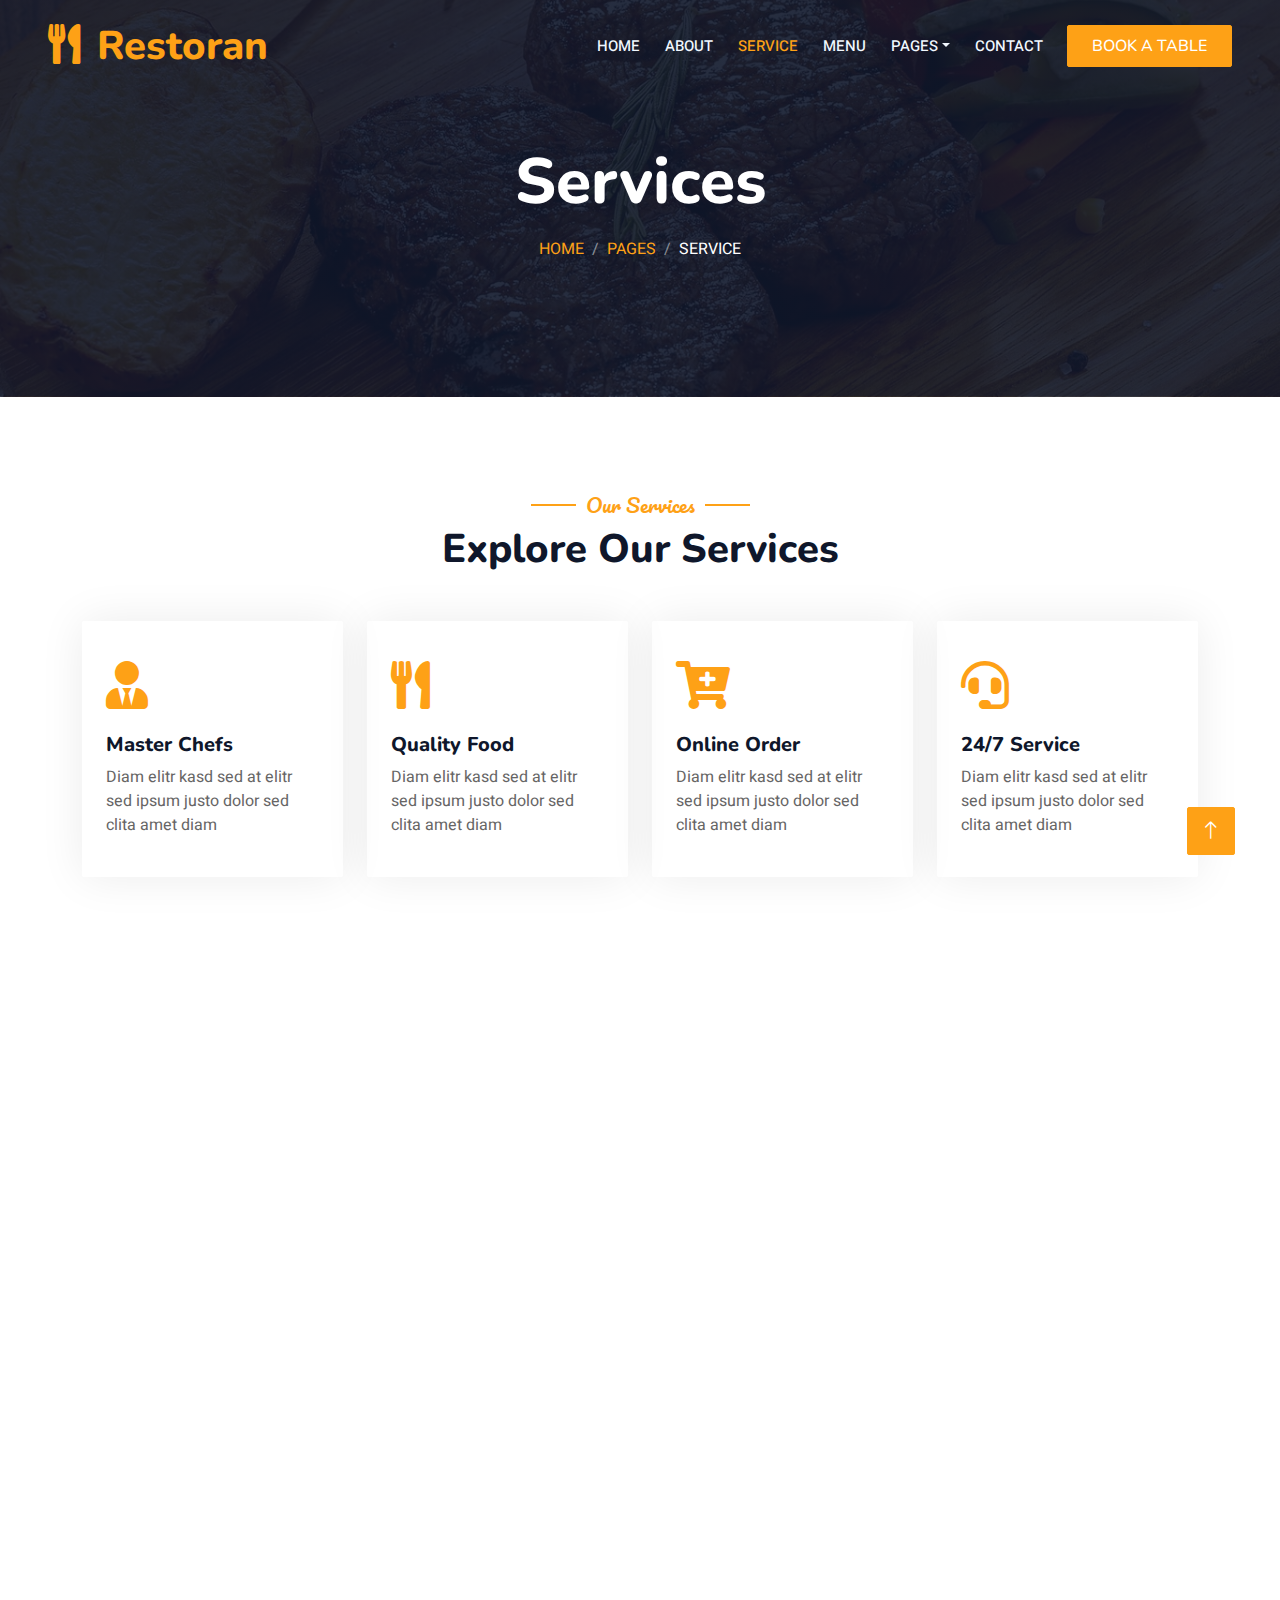
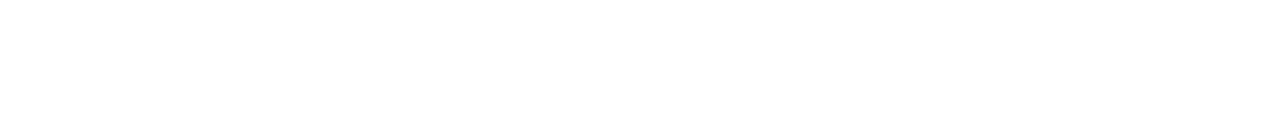
<file: service.html>
<!DOCTYPE html>
<html lang="en">

<head>
    <meta charset="utf-8">
    <title>Restoran - Bootstrap Restaurant Template</title>
    <meta content="width=device-width, initial-scale=1.0" name="viewport">
    <meta content="" name="keywords">
    <meta content="" name="description">

    <!-- Favicon -->
    <link href="img/favicon.ico" rel="icon">

    <!-- Google Web Fonts -->
    <link rel="preconnect" href="https://fonts.googleapis.com">
    <link rel="preconnect" href="https://fonts.gstatic.com" crossorigin>
    <link href="https://fonts.googleapis.com/css2?family=Heebo:wght@400;500;600&family=Nunito:wght@600;700;800&family=Pacifico&display=swap" rel="stylesheet">

    <!-- Icon Font Stylesheet -->
    <link href="https://cdnjs.cloudflare.com/ajax/libs/font-awesome/5.10.0/css/all.min.css" rel="stylesheet">
    <link href="https://cdn.jsdelivr.net/npm/bootstrap-icons@1.4.1/font/bootstrap-icons.css" rel="stylesheet">

    <!-- Libraries Stylesheet -->
    <link href="lib/animate/animate.min.css" rel="stylesheet">
    <link href="lib/owlcarousel/assets/owl.carousel.min.css" rel="stylesheet">
    <link href="lib/tempusdominus/css/tempusdominus-bootstrap-4.min.css" rel="stylesheet" />

    <!-- Customized Bootstrap Stylesheet -->
    <link href="css/bootstrap.min.css" rel="stylesheet">

    <!-- Template Stylesheet -->
    <link href="css/style.css" rel="stylesheet">
</head>

<body>
    <div class="container-xxl bg-white p-0">
        <!-- Spinner Start -->
        <div id="spinner" class="show bg-white position-fixed translate-middle w-100 vh-100 top-50 start-50 d-flex align-items-center justify-content-center">
            <div class="spinner-border text-primary" style="width: 3rem; height: 3rem;" role="status">
                <span class="sr-only">Loading...</span>
            </div>
        </div>
        <!-- Spinner End -->


        <!-- Navbar & Hero Start -->
        <div class="container-xxl position-relative p-0">
            <nav class="navbar navbar-expand-lg navbar-dark bg-dark px-4 px-lg-5 py-3 py-lg-0">
                <a href="" class="navbar-brand p-0">
                    <h1 class="text-primary m-0"><i class="fa fa-utensils me-3"></i>Restoran</h1>
                    <!-- <img src="img/logo.png" alt="Logo"> -->
                </a>
                <button class="navbar-toggler" type="button" data-bs-toggle="collapse" data-bs-target="#navbarCollapse">
                    <span class="fa fa-bars"></span>
                </button>
                <div class="collapse navbar-collapse" id="navbarCollapse">
                    <div class="navbar-nav ms-auto py-0 pe-4">
                        <a href="index.html" class="nav-item nav-link">Home</a>
                        <a href="about.html" class="nav-item nav-link">About</a>
                        <a href="service.html" class="nav-item nav-link active">Service</a>
                        <a href="menu.html" class="nav-item nav-link">Menu</a>
                        <div class="nav-item dropdown">
                            <a href="#" class="nav-link dropdown-toggle" data-bs-toggle="dropdown">Pages</a>
                            <div class="dropdown-menu m-0">
                                <a href="booking.html" class="dropdown-item">Booking</a>
                                <a href="team.html" class="dropdown-item">Our Team</a>
                                <a href="testimonial.html" class="dropdown-item">Testimonial</a>
                            </div>
                        </div>
                        <a href="contact.html" class="nav-item nav-link">Contact</a>
                    </div>
                    <a href="" class="btn btn-primary py-2 px-4">Book A Table</a>
                </div>
            </nav>

            <div class="container-xxl py-5 bg-dark hero-header mb-5">
                <div class="container text-center my-5 pt-5 pb-4">
                    <h1 class="display-3 text-white mb-3 animated slideInDown">Services</h1>
                    <nav aria-label="breadcrumb">
                        <ol class="breadcrumb justify-content-center text-uppercase">
                            <li class="breadcrumb-item"><a href="#">Home</a></li>
                            <li class="breadcrumb-item"><a href="#">Pages</a></li>
                            <li class="breadcrumb-item text-white active" aria-current="page">Service</li>
                        </ol>
                    </nav>
                </div>
            </div>
        </div>
        <!-- Navbar & Hero End -->


        <!-- Service Start -->
        <div class="container-xxl py-5">
            <div class="container">
                <div class="text-center wow fadeInUp" data-wow-delay="0.1s">
                    <h5 class="section-title ff-secondary text-center text-primary fw-normal">Our Services</h5>
                    <h1 class="mb-5">Explore Our Services</h1>
                </div>
                <div class="row g-4">
                    <div class="col-lg-3 col-sm-6 wow fadeInUp" data-wow-delay="0.1s">
                        <div class="service-item rounded pt-3">
                            <div class="p-4">
                                <i class="fa fa-3x fa-user-tie text-primary mb-4"></i>
                                <h5>Master Chefs</h5>
                                <p>Diam elitr kasd sed at elitr sed ipsum justo dolor sed clita amet diam</p>
                            </div>
                        </div>
                    </div>
                    <div class="col-lg-3 col-sm-6 wow fadeInUp" data-wow-delay="0.3s">
                        <div class="service-item rounded pt-3">
                            <div class="p-4">
                                <i class="fa fa-3x fa-utensils text-primary mb-4"></i>
                                <h5>Quality Food</h5>
                                <p>Diam elitr kasd sed at elitr sed ipsum justo dolor sed clita amet diam</p>
                            </div>
                        </div>
                    </div>
                    <div class="col-lg-3 col-sm-6 wow fadeInUp" data-wow-delay="0.5s">
                        <div class="service-item rounded pt-3">
                            <div class="p-4">
                                <i class="fa fa-3x fa-cart-plus text-primary mb-4"></i>
                                <h5>Online Order</h5>
                                <p>Diam elitr kasd sed at elitr sed ipsum justo dolor sed clita amet diam</p>
                            </div>
                        </div>
                    </div>
                    <div class="col-lg-3 col-sm-6 wow fadeInUp" data-wow-delay="0.7s">
                        <div class="service-item rounded pt-3">
                            <div class="p-4">
                                <i class="fa fa-3x fa-headset text-primary mb-4"></i>
                                <h5>24/7 Service</h5>
                                <p>Diam elitr kasd sed at elitr sed ipsum justo dolor sed clita amet diam</p>
                            </div>
                        </div>
                    </div>
                    <div class="col-lg-3 col-sm-6 wow fadeInUp" data-wow-delay="0.1s">
                        <div class="service-item rounded pt-3">
                            <div class="p-4">
                                <i class="fa fa-3x fa-user-tie text-primary mb-4"></i>
                                <h5>Master Chefs</h5>
                                <p>Diam elitr kasd sed at elitr sed ipsum justo dolor sed clita amet diam</p>
                            </div>
                        </div>
                    </div>
                    <div class="col-lg-3 col-sm-6 wow fadeInUp" data-wow-delay="0.3s">
                        <div class="service-item rounded pt-3">
                            <div class="p-4">
                                <i class="fa fa-3x fa-utensils text-primary mb-4"></i>
                                <h5>Quality Food</h5>
                                <p>Diam elitr kasd sed at elitr sed ipsum justo dolor sed clita amet diam</p>
                            </div>
                        </div>
                    </div>
                    <div class="col-lg-3 col-sm-6 wow fadeInUp" data-wow-delay="0.5s">
                        <div class="service-item rounded pt-3">
                            <div class="p-4">
                                <i class="fa fa-3x fa-cart-plus text-primary mb-4"></i>
                                <h5>Online Order</h5>
                                <p>Diam elitr kasd sed at elitr sed ipsum justo dolor sed clita amet diam</p>
                            </div>
                        </div>
                    </div>
                    <div class="col-lg-3 col-sm-6 wow fadeInUp" data-wow-delay="0.7s">
                        <div class="service-item rounded pt-3">
                            <div class="p-4">
                                <i class="fa fa-3x fa-headset text-primary mb-4"></i>
                                <h5>24/7 Service</h5>
                                <p>Diam elitr kasd sed at elitr sed ipsum justo dolor sed clita amet diam</p>
                            </div>
                        </div>
                    </div>
                </div>
            </div>
        </div>
        <!-- Service End -->
        

        <!-- Footer Start -->
        <div class="container-fluid bg-dark text-light footer pt-5 mt-5 wow fadeIn" data-wow-delay="0.1s">
            <div class="container py-5">
                <div class="row g-5">
                    <div class="col-lg-3 col-md-6">
                        <h4 class="section-title ff-secondary text-start text-primary fw-normal mb-4">Company</h4>
                        <a class="btn btn-link" href="">About Us</a>
                        <a class="btn btn-link" href="">Contact Us</a>
                        <a class="btn btn-link" href="">Reservation</a>
                        <a class="btn btn-link" href="">Privacy Policy</a>
                        <a class="btn btn-link" href="">Terms & Condition</a>
                    </div>
                    <div class="col-lg-3 col-md-6">
                        <h4 class="section-title ff-secondary text-start text-primary fw-normal mb-4">Contact</h4>
                        <p class="mb-2"><i class="fa fa-map-marker-alt me-3"></i>123 Street, New York, USA</p>
                        <p class="mb-2"><i class="fa fa-phone-alt me-3"></i>+012 345 67890</p>
                        <p class="mb-2"><i class="fa fa-envelope me-3"></i>info@example.com</p>
                        <div class="d-flex pt-2">
                            <a class="btn btn-outline-light btn-social" href=""><i class="fab fa-twitter"></i></a>
                            <a class="btn btn-outline-light btn-social" href=""><i class="fab fa-facebook-f"></i></a>
                            <a class="btn btn-outline-light btn-social" href=""><i class="fab fa-youtube"></i></a>
                            <a class="btn btn-outline-light btn-social" href=""><i class="fab fa-linkedin-in"></i></a>
                        </div>
                    </div>
                    <div class="col-lg-3 col-md-6">
                        <h4 class="section-title ff-secondary text-start text-primary fw-normal mb-4">Opening</h4>
                        <h5 class="text-light fw-normal">Monday - Saturday</h5>
                        <p>09AM - 09PM</p>
                        <h5 class="text-light fw-normal">Sunday</h5>
                        <p>10AM - 08PM</p>
                    </div>
                    <div class="col-lg-3 col-md-6">
                        <h4 class="section-title ff-secondary text-start text-primary fw-normal mb-4">Newsletter</h4>
                        <p>Dolor amet sit justo amet elitr clita ipsum elitr est.</p>
                        <div class="position-relative mx-auto" style="max-width: 400px;">
                            <input class="form-control border-primary w-100 py-3 ps-4 pe-5" type="text" placeholder="Your email">
                            <button type="button" class="btn btn-primary py-2 position-absolute top-0 end-0 mt-2 me-2">SignUp</button>
                        </div>
                    </div>
                </div>
            </div>
            <div class="container">
                <div class="copyright">
                    <div class="row">
                        <div class="col-md-6 text-center text-md-start mb-3 mb-md-0">
                            &copy; <a class="border-bottom" href="#">Your Site Name</a>, All Right Reserved. 
							
							<!--/*** This template is free as long as you keep the footer author’s credit link/attribution link/backlink. If you'd like to use the template without the footer author’s credit link/attribution link/backlink, you can purchase the Credit Removal License from "https://htmlcodex.com/credit-removal". Thank you for your support. ***/-->
							Designed By <a class="border-bottom" href="https://htmlcodex.com">HTML Codex</a><br><br>
                            Distributed By <a class="border-bottom" href="https://themewagon.com" target="_blank">ThemeWagon</a>
                        </div>
                        <div class="col-md-6 text-center text-md-end">
                            <div class="footer-menu">
                                <a href="">Home</a>
                                <a href="">Cookies</a>
                                <a href="">Help</a>
                                <a href="">FQAs</a>
                            </div>
                        </div>
                    </div>
                </div>
            </div>
        </div>
        <!-- Footer End -->


        <!-- Back to Top -->
        <a href="#" class="btn btn-lg btn-primary btn-lg-square back-to-top"><i class="bi bi-arrow-up"></i></a>
    </div>

    <!-- JavaScript Libraries -->
    <script src="https://code.jquery.com/jquery-3.4.1.min.js"></script>
    <script src="https://cdn.jsdelivr.net/npm/bootstrap@5.0.0/dist/js/bootstrap.bundle.min.js"></script>
    <script src="lib/wow/wow.min.js"></script>
    <script src="lib/easing/easing.min.js"></script>
    <script src="lib/waypoints/waypoints.min.js"></script>
    <script src="lib/counterup/counterup.min.js"></script>
    <script src="lib/owlcarousel/owl.carousel.min.js"></script>
    <script src="lib/tempusdominus/js/moment.min.js"></script>
    <script src="lib/tempusdominus/js/moment-timezone.min.js"></script>
    <script src="lib/tempusdominus/js/tempusdominus-bootstrap-4.min.js"></script>

    <!-- Template Javascript -->
    <script src="js/main.js"></script>
</body>

</html>
</file>
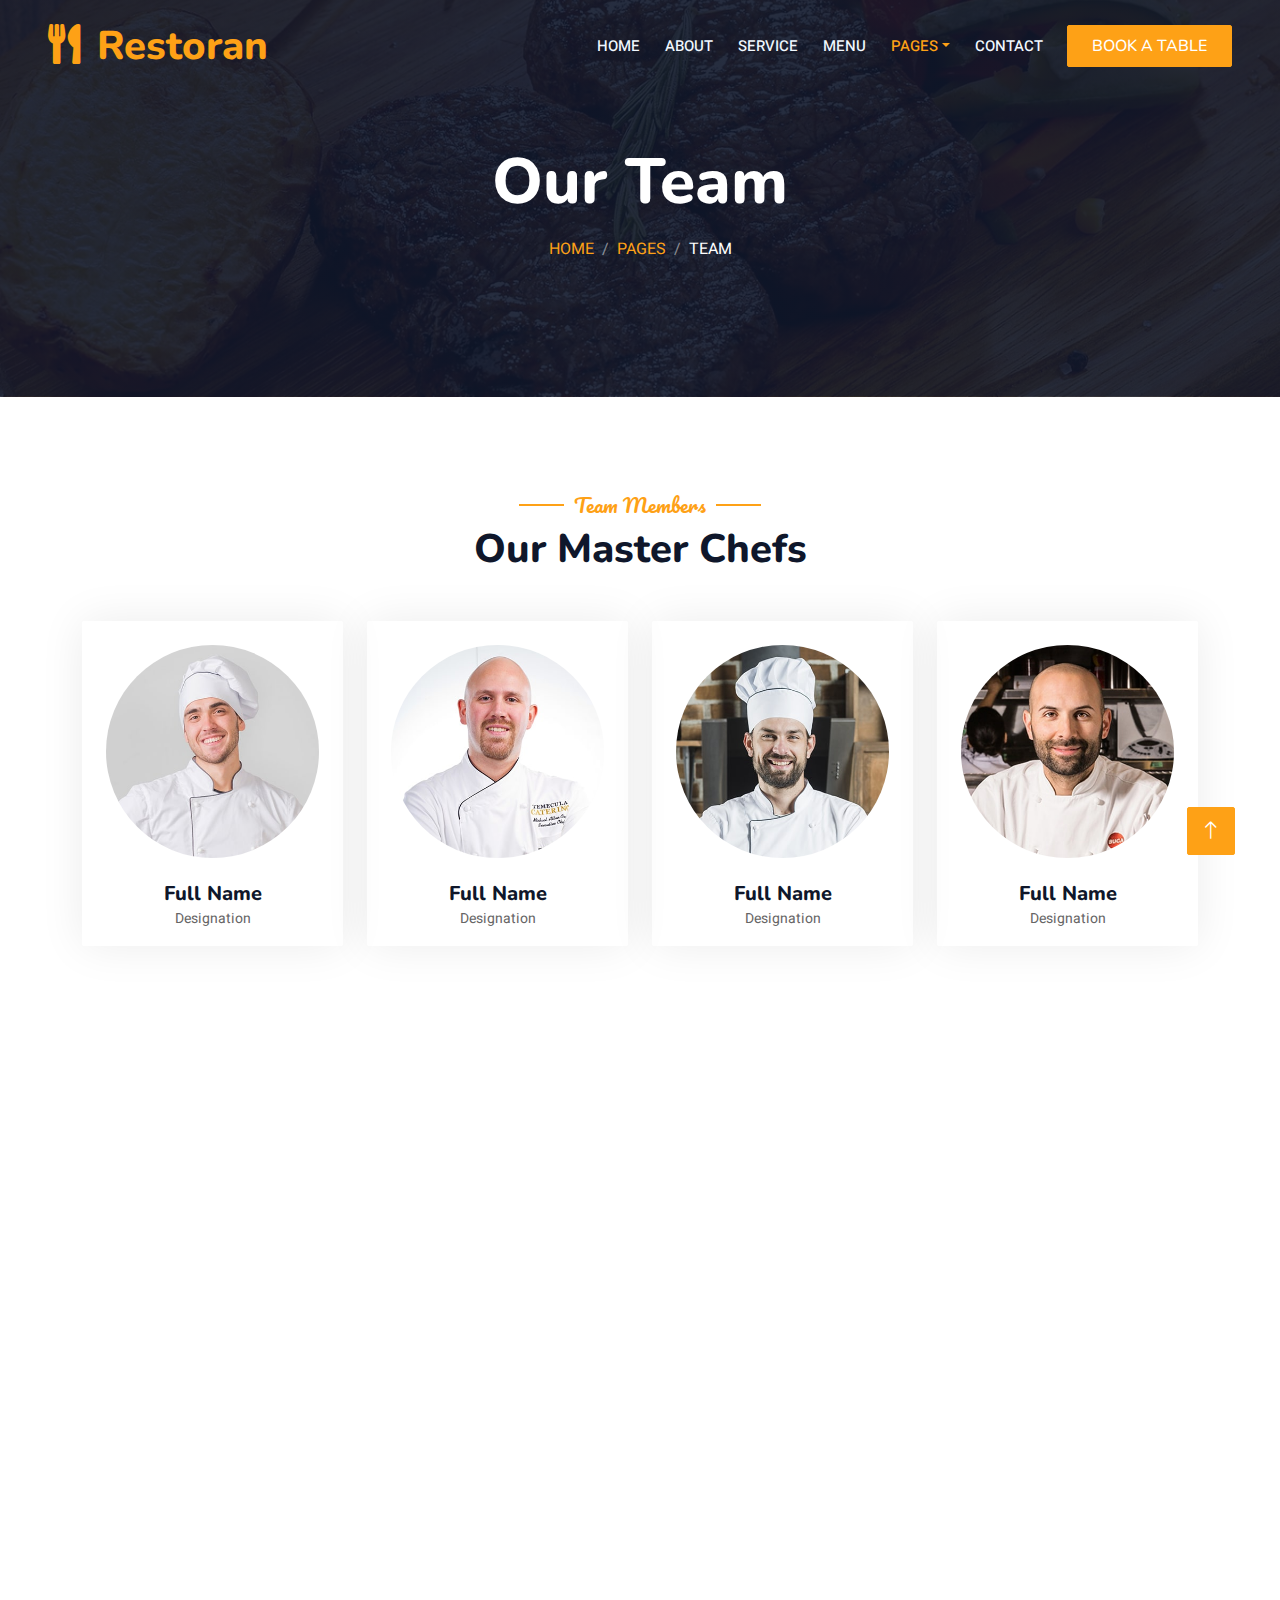
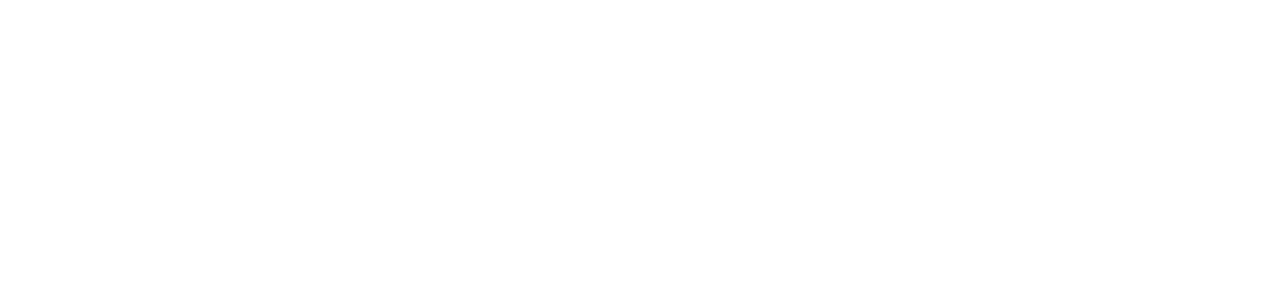
<file: team.html>
<!DOCTYPE html>
<html lang="en">

<head>
    <meta charset="utf-8">
    <title>Restoran - Bootstrap Restaurant Template</title>
    <meta content="width=device-width, initial-scale=1.0" name="viewport">
    <meta content="" name="keywords">
    <meta content="" name="description">

    <!-- Favicon -->
    <link href="img/favicon.ico" rel="icon">

    <!-- Google Web Fonts -->
    <link rel="preconnect" href="https://fonts.googleapis.com">
    <link rel="preconnect" href="https://fonts.gstatic.com" crossorigin>
    <link href="https://fonts.googleapis.com/css2?family=Heebo:wght@400;500;600&family=Nunito:wght@600;700;800&family=Pacifico&display=swap" rel="stylesheet">

    <!-- Icon Font Stylesheet -->
    <link href="https://cdnjs.cloudflare.com/ajax/libs/font-awesome/5.10.0/css/all.min.css" rel="stylesheet">
    <link href="https://cdn.jsdelivr.net/npm/bootstrap-icons@1.4.1/font/bootstrap-icons.css" rel="stylesheet">

    <!-- Libraries Stylesheet -->
    <link href="lib/animate/animate.min.css" rel="stylesheet">
    <link href="lib/owlcarousel/assets/owl.carousel.min.css" rel="stylesheet">
    <link href="lib/tempusdominus/css/tempusdominus-bootstrap-4.min.css" rel="stylesheet" />

    <!-- Customized Bootstrap Stylesheet -->
    <link href="css/bootstrap.min.css" rel="stylesheet">

    <!-- Template Stylesheet -->
    <link href="css/style.css" rel="stylesheet">
</head>

<body>
    <div class="container-xxl bg-white p-0">
        <!-- Spinner Start -->
        <div id="spinner" class="show bg-white position-fixed translate-middle w-100 vh-100 top-50 start-50 d-flex align-items-center justify-content-center">
            <div class="spinner-border text-primary" style="width: 3rem; height: 3rem;" role="status">
                <span class="sr-only">Loading...</span>
            </div>
        </div>
        <!-- Spinner End -->


        <!-- Navbar & Hero Start -->
        <div class="container-xxl position-relative p-0">
            <nav class="navbar navbar-expand-lg navbar-dark bg-dark px-4 px-lg-5 py-3 py-lg-0">
                <a href="" class="navbar-brand p-0">
                    <h1 class="text-primary m-0"><i class="fa fa-utensils me-3"></i>Restoran</h1>
                    <!-- <img src="img/logo.png" alt="Logo"> -->
                </a>
                <button class="navbar-toggler" type="button" data-bs-toggle="collapse" data-bs-target="#navbarCollapse">
                    <span class="fa fa-bars"></span>
                </button>
                <div class="collapse navbar-collapse" id="navbarCollapse">
                    <div class="navbar-nav ms-auto py-0 pe-4">
                        <a href="index.html" class="nav-item nav-link">Home</a>
                        <a href="about.html" class="nav-item nav-link">About</a>
                        <a href="service.html" class="nav-item nav-link">Service</a>
                        <a href="menu.html" class="nav-item nav-link">Menu</a>
                        <div class="nav-item dropdown">
                            <a href="#" class="nav-link dropdown-toggle active" data-bs-toggle="dropdown">Pages</a>
                            <div class="dropdown-menu m-0">
                                <a href="booking.html" class="dropdown-item">Booking</a>
                                <a href="team.html" class="dropdown-item active">Our Team</a>
                                <a href="testimonial.html" class="dropdown-item">Testimonial</a>
                            </div>
                        </div>
                        <a href="contact.html" class="nav-item nav-link">Contact</a>
                    </div>
                    <a href="" class="btn btn-primary py-2 px-4">Book A Table</a>
                </div>
            </nav>

            <div class="container-xxl py-5 bg-dark hero-header mb-5">
                <div class="container text-center my-5 pt-5 pb-4">
                    <h1 class="display-3 text-white mb-3 animated slideInDown">Our Team</h1>
                    <nav aria-label="breadcrumb">
                        <ol class="breadcrumb justify-content-center text-uppercase">
                            <li class="breadcrumb-item"><a href="#">Home</a></li>
                            <li class="breadcrumb-item"><a href="#">Pages</a></li>
                            <li class="breadcrumb-item text-white active" aria-current="page">Team</li>
                        </ol>
                    </nav>
                </div>
            </div>
        </div>
        <!-- Navbar & Hero End -->


        <!-- Team Start -->
        <div class="container-xxl pt-5 pb-3">
            <div class="container">
                <div class="text-center wow fadeInUp" data-wow-delay="0.1s">
                    <h5 class="section-title ff-secondary text-center text-primary fw-normal">Team Members</h5>
                    <h1 class="mb-5">Our Master Chefs</h1>
                </div>
                <div class="row g-4">
                    <div class="col-lg-3 col-md-6 wow fadeInUp" data-wow-delay="0.1s">
                        <div class="team-item text-center rounded overflow-hidden">
                            <div class="rounded-circle overflow-hidden m-4">
                                <img class="img-fluid" src="img/team-1.jpg" alt="">
                            </div>
                            <h5 class="mb-0">Full Name</h5>
                            <small>Designation</small>
                            <div class="d-flex justify-content-center mt-3">
                                <a class="btn btn-square btn-primary mx-1" href=""><i class="fab fa-facebook-f"></i></a>
                                <a class="btn btn-square btn-primary mx-1" href=""><i class="fab fa-twitter"></i></a>
                                <a class="btn btn-square btn-primary mx-1" href=""><i class="fab fa-instagram"></i></a>
                            </div>
                        </div>
                    </div>
                    <div class="col-lg-3 col-md-6 wow fadeInUp" data-wow-delay="0.3s">
                        <div class="team-item text-center rounded overflow-hidden">
                            <div class="rounded-circle overflow-hidden m-4">
                                <img class="img-fluid" src="img/team-2.jpg" alt="">
                            </div>
                            <h5 class="mb-0">Full Name</h5>
                            <small>Designation</small>
                            <div class="d-flex justify-content-center mt-3">
                                <a class="btn btn-square btn-primary mx-1" href=""><i class="fab fa-facebook-f"></i></a>
                                <a class="btn btn-square btn-primary mx-1" href=""><i class="fab fa-twitter"></i></a>
                                <a class="btn btn-square btn-primary mx-1" href=""><i class="fab fa-instagram"></i></a>
                            </div>
                        </div>
                    </div>
                    <div class="col-lg-3 col-md-6 wow fadeInUp" data-wow-delay="0.5s">
                        <div class="team-item text-center rounded overflow-hidden">
                            <div class="rounded-circle overflow-hidden m-4">
                                <img class="img-fluid" src="img/team-3.jpg" alt="">
                            </div>
                            <h5 class="mb-0">Full Name</h5>
                            <small>Designation</small>
                            <div class="d-flex justify-content-center mt-3">
                                <a class="btn btn-square btn-primary mx-1" href=""><i class="fab fa-facebook-f"></i></a>
                                <a class="btn btn-square btn-primary mx-1" href=""><i class="fab fa-twitter"></i></a>
                                <a class="btn btn-square btn-primary mx-1" href=""><i class="fab fa-instagram"></i></a>
                            </div>
                        </div>
                    </div>
                    <div class="col-lg-3 col-md-6 wow fadeInUp" data-wow-delay="0.7s">
                        <div class="team-item text-center rounded overflow-hidden">
                            <div class="rounded-circle overflow-hidden m-4">
                                <img class="img-fluid" src="img/team-4.jpg" alt="">
                            </div>
                            <h5 class="mb-0">Full Name</h5>
                            <small>Designation</small>
                            <div class="d-flex justify-content-center mt-3">
                                <a class="btn btn-square btn-primary mx-1" href=""><i class="fab fa-facebook-f"></i></a>
                                <a class="btn btn-square btn-primary mx-1" href=""><i class="fab fa-twitter"></i></a>
                                <a class="btn btn-square btn-primary mx-1" href=""><i class="fab fa-instagram"></i></a>
                            </div>
                        </div>
                    </div>
                    <div class="col-lg-3 col-md-6 wow fadeInUp" data-wow-delay="0.1s">
                        <div class="team-item text-center rounded overflow-hidden">
                            <div class="rounded-circle overflow-hidden m-4">
                                <img class="img-fluid" src="img/team-2.jpg" alt="">
                            </div>
                            <h5 class="mb-0">Full Name</h5>
                            <small>Designation</small>
                            <div class="d-flex justify-content-center mt-3">
                                <a class="btn btn-square btn-primary mx-1" href=""><i class="fab fa-facebook-f"></i></a>
                                <a class="btn btn-square btn-primary mx-1" href=""><i class="fab fa-twitter"></i></a>
                                <a class="btn btn-square btn-primary mx-1" href=""><i class="fab fa-instagram"></i></a>
                            </div>
                        </div>
                    </div>
                    <div class="col-lg-3 col-md-6 wow fadeInUp" data-wow-delay="0.3s">
                        <div class="team-item text-center rounded overflow-hidden">
                            <div class="rounded-circle overflow-hidden m-4">
                                <img class="img-fluid" src="img/team-3.jpg" alt="">
                            </div>
                            <h5 class="mb-0">Full Name</h5>
                            <small>Designation</small>
                            <div class="d-flex justify-content-center mt-3">
                                <a class="btn btn-square btn-primary mx-1" href=""><i class="fab fa-facebook-f"></i></a>
                                <a class="btn btn-square btn-primary mx-1" href=""><i class="fab fa-twitter"></i></a>
                                <a class="btn btn-square btn-primary mx-1" href=""><i class="fab fa-instagram"></i></a>
                            </div>
                        </div>
                    </div>
                    <div class="col-lg-3 col-md-6 wow fadeInUp" data-wow-delay="0.5s">
                        <div class="team-item text-center rounded overflow-hidden">
                            <div class="rounded-circle overflow-hidden m-4">
                                <img class="img-fluid" src="img/team-4.jpg" alt="">
                            </div>
                            <h5 class="mb-0">Full Name</h5>
                            <small>Designation</small>
                            <div class="d-flex justify-content-center mt-3">
                                <a class="btn btn-square btn-primary mx-1" href=""><i class="fab fa-facebook-f"></i></a>
                                <a class="btn btn-square btn-primary mx-1" href=""><i class="fab fa-twitter"></i></a>
                                <a class="btn btn-square btn-primary mx-1" href=""><i class="fab fa-instagram"></i></a>
                            </div>
                        </div>
                    </div>
                    <div class="col-lg-3 col-md-6 wow fadeInUp" data-wow-delay="0.7s">
                        <div class="team-item text-center rounded overflow-hidden">
                            <div class="rounded-circle overflow-hidden m-4">
                                <img class="img-fluid" src="img/team-1.jpg" alt="">
                            </div>
                            <h5 class="mb-0">Full Name</h5>
                            <small>Designation</small>
                            <div class="d-flex justify-content-center mt-3">
                                <a class="btn btn-square btn-primary mx-1" href=""><i class="fab fa-facebook-f"></i></a>
                                <a class="btn btn-square btn-primary mx-1" href=""><i class="fab fa-twitter"></i></a>
                                <a class="btn btn-square btn-primary mx-1" href=""><i class="fab fa-instagram"></i></a>
                            </div>
                        </div>
                    </div>
                </div>
            </div>
        </div>
        <!-- Team End -->
        

        <!-- Footer Start -->
        <div class="container-fluid bg-dark text-light footer pt-5 mt-5 wow fadeIn" data-wow-delay="0.1s">
            <div class="container py-5">
                <div class="row g-5">
                    <div class="col-lg-3 col-md-6">
                        <h4 class="section-title ff-secondary text-start text-primary fw-normal mb-4">Company</h4>
                        <a class="btn btn-link" href="">About Us</a>
                        <a class="btn btn-link" href="">Contact Us</a>
                        <a class="btn btn-link" href="">Reservation</a>
                        <a class="btn btn-link" href="">Privacy Policy</a>
                        <a class="btn btn-link" href="">Terms & Condition</a>
                    </div>
                    <div class="col-lg-3 col-md-6">
                        <h4 class="section-title ff-secondary text-start text-primary fw-normal mb-4">Contact</h4>
                        <p class="mb-2"><i class="fa fa-map-marker-alt me-3"></i>123 Street, New York, USA</p>
                        <p class="mb-2"><i class="fa fa-phone-alt me-3"></i>+012 345 67890</p>
                        <p class="mb-2"><i class="fa fa-envelope me-3"></i>info@example.com</p>
                        <div class="d-flex pt-2">
                            <a class="btn btn-outline-light btn-social" href=""><i class="fab fa-twitter"></i></a>
                            <a class="btn btn-outline-light btn-social" href=""><i class="fab fa-facebook-f"></i></a>
                            <a class="btn btn-outline-light btn-social" href=""><i class="fab fa-youtube"></i></a>
                            <a class="btn btn-outline-light btn-social" href=""><i class="fab fa-linkedin-in"></i></a>
                        </div>
                    </div>
                    <div class="col-lg-3 col-md-6">
                        <h4 class="section-title ff-secondary text-start text-primary fw-normal mb-4">Opening</h4>
                        <h5 class="text-light fw-normal">Monday - Saturday</h5>
                        <p>09AM - 09PM</p>
                        <h5 class="text-light fw-normal">Sunday</h5>
                        <p>10AM - 08PM</p>
                    </div>
                    <div class="col-lg-3 col-md-6">
                        <h4 class="section-title ff-secondary text-start text-primary fw-normal mb-4">Newsletter</h4>
                        <p>Dolor amet sit justo amet elitr clita ipsum elitr est.</p>
                        <div class="position-relative mx-auto" style="max-width: 400px;">
                            <input class="form-control border-primary w-100 py-3 ps-4 pe-5" type="text" placeholder="Your email">
                            <button type="button" class="btn btn-primary py-2 position-absolute top-0 end-0 mt-2 me-2">SignUp</button>
                        </div>
                    </div>
                </div>
            </div>
            <div class="container">
                <div class="copyright">
                    <div class="row">
                        <div class="col-md-6 text-center text-md-start mb-3 mb-md-0">
                            &copy; <a class="border-bottom" href="#">Your Site Name</a>, All Right Reserved. 
							
							<!--/*** This template is free as long as you keep the footer author’s credit link/attribution link/backlink. If you'd like to use the template without the footer author’s credit link/attribution link/backlink, you can purchase the Credit Removal License from "https://htmlcodex.com/credit-removal". Thank you for your support. ***/-->
							Designed By <a class="border-bottom" href="https://htmlcodex.com">HTML Codex</a><br><br>
                            Distributed By <a class="border-bottom" href="https://themewagon.com" target="_blank">ThemeWagon</a>
                        </div>
                        <div class="col-md-6 text-center text-md-end">
                            <div class="footer-menu">
                                <a href="">Home</a>
                                <a href="">Cookies</a>
                                <a href="">Help</a>
                                <a href="">FQAs</a>
                            </div>
                        </div>
                    </div>
                </div>
            </div>
        </div>
        <!-- Footer End -->


        <!-- Back to Top -->
        <a href="#" class="btn btn-lg btn-primary btn-lg-square back-to-top"><i class="bi bi-arrow-up"></i></a>
    </div>

    <!-- JavaScript Libraries -->
    <script src="https://code.jquery.com/jquery-3.4.1.min.js"></script>
    <script src="https://cdn.jsdelivr.net/npm/bootstrap@5.0.0/dist/js/bootstrap.bundle.min.js"></script>
    <script src="lib/wow/wow.min.js"></script>
    <script src="lib/easing/easing.min.js"></script>
    <script src="lib/waypoints/waypoints.min.js"></script>
    <script src="lib/counterup/counterup.min.js"></script>
    <script src="lib/owlcarousel/owl.carousel.min.js"></script>
    <script src="lib/tempusdominus/js/moment.min.js"></script>
    <script src="lib/tempusdominus/js/moment-timezone.min.js"></script>
    <script src="lib/tempusdominus/js/tempusdominus-bootstrap-4.min.js"></script>

    <!-- Template Javascript -->
    <script src="js/main.js"></script>
</body>

</html>
</file>
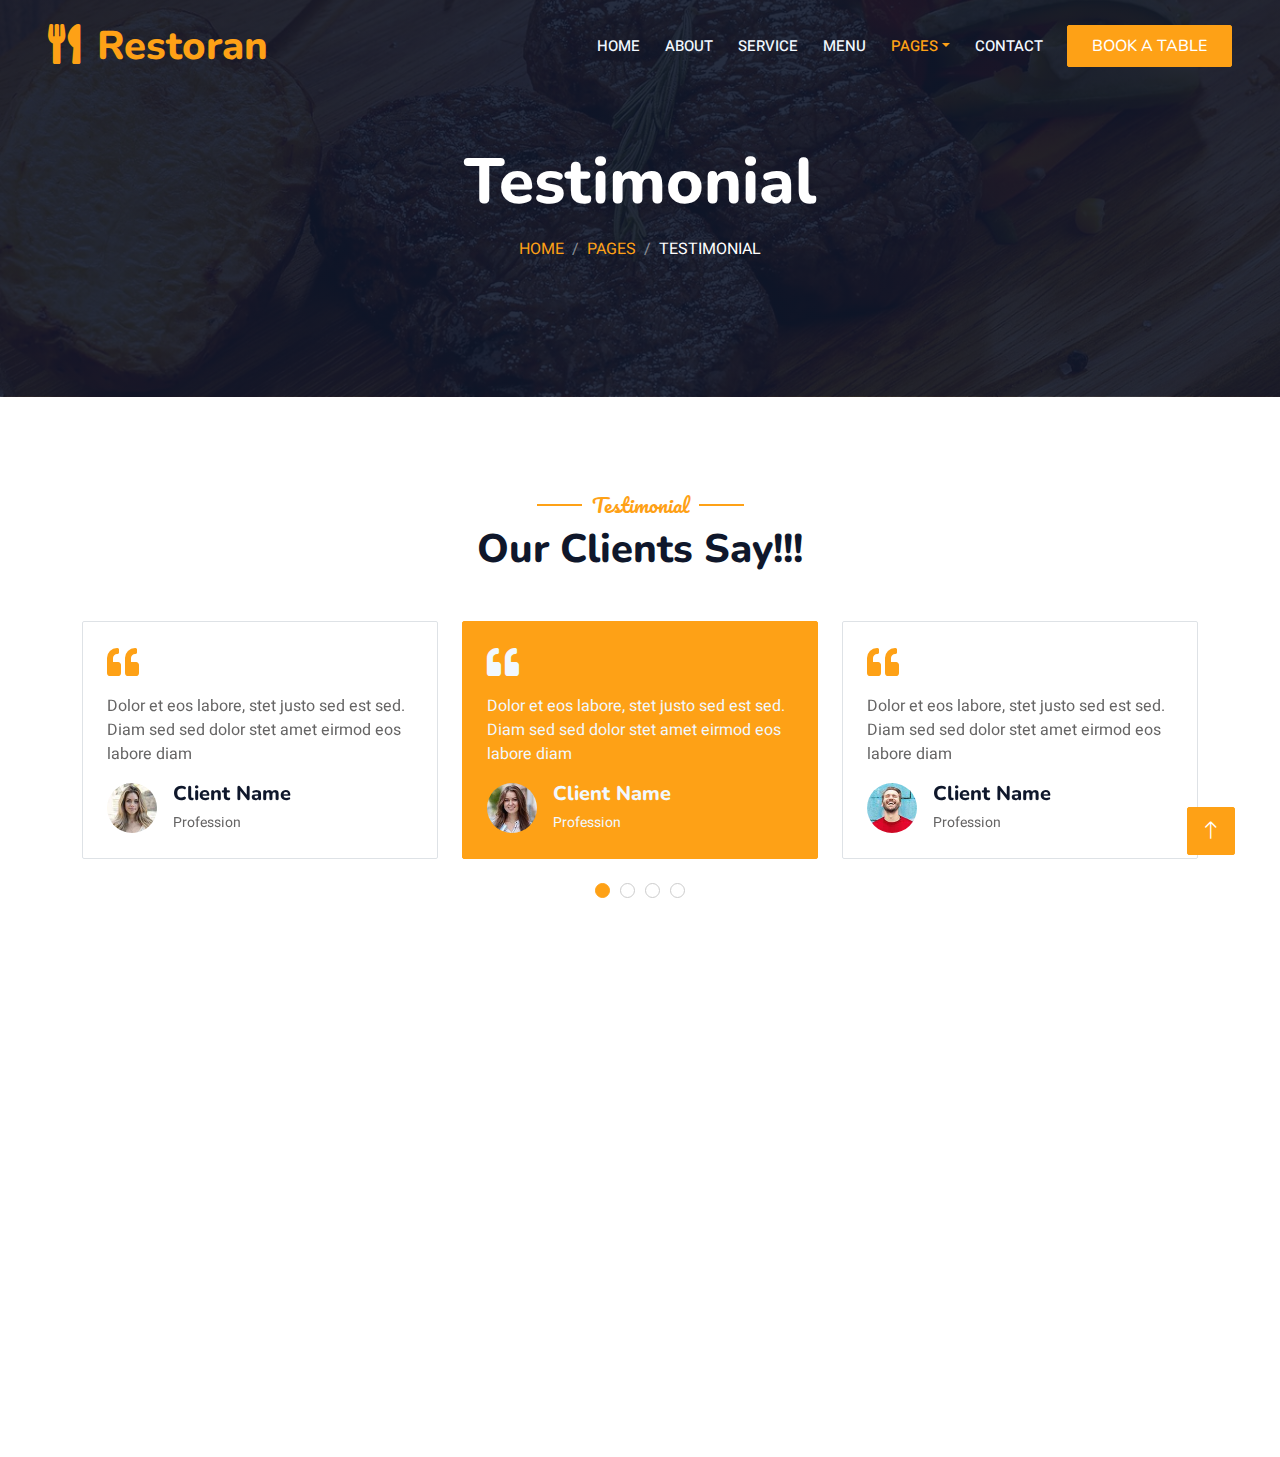
<file: testimonial.html>
<!DOCTYPE html>
<html lang="en">

<head>
    <meta charset="utf-8">
    <title>Restoran - Bootstrap Restaurant Template</title>
    <meta content="width=device-width, initial-scale=1.0" name="viewport">
    <meta content="" name="keywords">
    <meta content="" name="description">

    <!-- Favicon -->
    <link href="img/favicon.ico" rel="icon">

    <!-- Google Web Fonts -->
    <link rel="preconnect" href="https://fonts.googleapis.com">
    <link rel="preconnect" href="https://fonts.gstatic.com" crossorigin>
    <link href="https://fonts.googleapis.com/css2?family=Heebo:wght@400;500;600&family=Nunito:wght@600;700;800&family=Pacifico&display=swap" rel="stylesheet">

    <!-- Icon Font Stylesheet -->
    <link href="https://cdnjs.cloudflare.com/ajax/libs/font-awesome/5.10.0/css/all.min.css" rel="stylesheet">
    <link href="https://cdn.jsdelivr.net/npm/bootstrap-icons@1.4.1/font/bootstrap-icons.css" rel="stylesheet">

    <!-- Libraries Stylesheet -->
    <link href="lib/animate/animate.min.css" rel="stylesheet">
    <link href="lib/owlcarousel/assets/owl.carousel.min.css" rel="stylesheet">
    <link href="lib/tempusdominus/css/tempusdominus-bootstrap-4.min.css" rel="stylesheet" />

    <!-- Customized Bootstrap Stylesheet -->
    <link href="css/bootstrap.min.css" rel="stylesheet">

    <!-- Template Stylesheet -->
    <link href="css/style.css" rel="stylesheet">
</head>

<body>
    <div class="container-xxl bg-white p-0">
        <!-- Spinner Start -->
        <div id="spinner" class="show bg-white position-fixed translate-middle w-100 vh-100 top-50 start-50 d-flex align-items-center justify-content-center">
            <div class="spinner-border text-primary" style="width: 3rem; height: 3rem;" role="status">
                <span class="sr-only">Loading...</span>
            </div>
        </div>
        <!-- Spinner End -->


        <!-- Navbar & Hero Start -->
        <div class="container-xxl position-relative p-0">
            <nav class="navbar navbar-expand-lg navbar-dark bg-dark px-4 px-lg-5 py-3 py-lg-0">
                <a href="" class="navbar-brand p-0">
                    <h1 class="text-primary m-0"><i class="fa fa-utensils me-3"></i>Restoran</h1>
                    <!-- <img src="img/logo.png" alt="Logo"> -->
                </a>
                <button class="navbar-toggler" type="button" data-bs-toggle="collapse" data-bs-target="#navbarCollapse">
                    <span class="fa fa-bars"></span>
                </button>
                <div class="collapse navbar-collapse" id="navbarCollapse">
                    <div class="navbar-nav ms-auto py-0 pe-4">
                        <a href="index.html" class="nav-item nav-link">Home</a>
                        <a href="about.html" class="nav-item nav-link">About</a>
                        <a href="service.html" class="nav-item nav-link">Service</a>
                        <a href="menu.html" class="nav-item nav-link">Menu</a>
                        <div class="nav-item dropdown">
                            <a href="#" class="nav-link dropdown-toggle active" data-bs-toggle="dropdown">Pages</a>
                            <div class="dropdown-menu m-0">
                                <a href="booking.html" class="dropdown-item">Booking</a>
                                <a href="team.html" class="dropdown-item">Our Team</a>
                                <a href="testimonial.html" class="dropdown-item active">Testimonial</a>
                            </div>
                        </div>
                        <a href="contact.html" class="nav-item nav-link">Contact</a>
                    </div>
                    <a href="" class="btn btn-primary py-2 px-4">Book A Table</a>
                </div>
            </nav>

            <div class="container-xxl py-5 bg-dark hero-header mb-5">
                <div class="container text-center my-5 pt-5 pb-4">
                    <h1 class="display-3 text-white mb-3 animated slideInDown">Testimonial</h1>
                    <nav aria-label="breadcrumb">
                        <ol class="breadcrumb justify-content-center text-uppercase">
                            <li class="breadcrumb-item"><a href="#">Home</a></li>
                            <li class="breadcrumb-item"><a href="#">Pages</a></li>
                            <li class="breadcrumb-item text-white active" aria-current="page">Testimonial</li>
                        </ol>
                    </nav>
                </div>
            </div>
        </div>
        <!-- Navbar & Hero End -->


        <!-- Testimonial Start -->
        <div class="container-xxl py-5 wow fadeInUp" data-wow-delay="0.1s">
            <div class="container">
                <div class="text-center">
                    <h5 class="section-title ff-secondary text-center text-primary fw-normal">Testimonial</h5>
                    <h1 class="mb-5">Our Clients Say!!!</h1>
                </div>
                <div class="owl-carousel testimonial-carousel">
                    <div class="testimonial-item bg-transparent border rounded p-4">
                        <i class="fa fa-quote-left fa-2x text-primary mb-3"></i>
                        <p>Dolor et eos labore, stet justo sed est sed. Diam sed sed dolor stet amet eirmod eos labore diam</p>
                        <div class="d-flex align-items-center">
                            <img class="img-fluid flex-shrink-0 rounded-circle" src="img/testimonial-1.jpg" style="width: 50px; height: 50px;">
                            <div class="ps-3">
                                <h5 class="mb-1">Client Name</h5>
                                <small>Profession</small>
                            </div>
                        </div>
                    </div>
                    <div class="testimonial-item bg-transparent border rounded p-4">
                        <i class="fa fa-quote-left fa-2x text-primary mb-3"></i>
                        <p>Dolor et eos labore, stet justo sed est sed. Diam sed sed dolor stet amet eirmod eos labore diam</p>
                        <div class="d-flex align-items-center">
                            <img class="img-fluid flex-shrink-0 rounded-circle" src="img/testimonial-2.jpg" style="width: 50px; height: 50px;">
                            <div class="ps-3">
                                <h5 class="mb-1">Client Name</h5>
                                <small>Profession</small>
                            </div>
                        </div>
                    </div>
                    <div class="testimonial-item bg-transparent border rounded p-4">
                        <i class="fa fa-quote-left fa-2x text-primary mb-3"></i>
                        <p>Dolor et eos labore, stet justo sed est sed. Diam sed sed dolor stet amet eirmod eos labore diam</p>
                        <div class="d-flex align-items-center">
                            <img class="img-fluid flex-shrink-0 rounded-circle" src="img/testimonial-3.jpg" style="width: 50px; height: 50px;">
                            <div class="ps-3">
                                <h5 class="mb-1">Client Name</h5>
                                <small>Profession</small>
                            </div>
                        </div>
                    </div>
                    <div class="testimonial-item bg-transparent border rounded p-4">
                        <i class="fa fa-quote-left fa-2x text-primary mb-3"></i>
                        <p>Dolor et eos labore, stet justo sed est sed. Diam sed sed dolor stet amet eirmod eos labore diam</p>
                        <div class="d-flex align-items-center">
                            <img class="img-fluid flex-shrink-0 rounded-circle" src="img/testimonial-4.jpg" style="width: 50px; height: 50px;">
                            <div class="ps-3">
                                <h5 class="mb-1">Client Name</h5>
                                <small>Profession</small>
                            </div>
                        </div>
                    </div>
                </div>
            </div>
        </div>
        <!-- Testimonial End -->
        

        <!-- Footer Start -->
        <div class="container-fluid bg-dark text-light footer pt-5 mt-5 wow fadeIn" data-wow-delay="0.1s">
            <div class="container py-5">
                <div class="row g-5">
                    <div class="col-lg-3 col-md-6">
                        <h4 class="section-title ff-secondary text-start text-primary fw-normal mb-4">Company</h4>
                        <a class="btn btn-link" href="">About Us</a>
                        <a class="btn btn-link" href="">Contact Us</a>
                        <a class="btn btn-link" href="">Reservation</a>
                        <a class="btn btn-link" href="">Privacy Policy</a>
                        <a class="btn btn-link" href="">Terms & Condition</a>
                    </div>
                    <div class="col-lg-3 col-md-6">
                        <h4 class="section-title ff-secondary text-start text-primary fw-normal mb-4">Contact</h4>
                        <p class="mb-2"><i class="fa fa-map-marker-alt me-3"></i>123 Street, New York, USA</p>
                        <p class="mb-2"><i class="fa fa-phone-alt me-3"></i>+012 345 67890</p>
                        <p class="mb-2"><i class="fa fa-envelope me-3"></i>info@example.com</p>
                        <div class="d-flex pt-2">
                            <a class="btn btn-outline-light btn-social" href=""><i class="fab fa-twitter"></i></a>
                            <a class="btn btn-outline-light btn-social" href=""><i class="fab fa-facebook-f"></i></a>
                            <a class="btn btn-outline-light btn-social" href=""><i class="fab fa-youtube"></i></a>
                            <a class="btn btn-outline-light btn-social" href=""><i class="fab fa-linkedin-in"></i></a>
                        </div>
                    </div>
                    <div class="col-lg-3 col-md-6">
                        <h4 class="section-title ff-secondary text-start text-primary fw-normal mb-4">Opening</h4>
                        <h5 class="text-light fw-normal">Monday - Saturday</h5>
                        <p>09AM - 09PM</p>
                        <h5 class="text-light fw-normal">Sunday</h5>
                        <p>10AM - 08PM</p>
                    </div>
                    <div class="col-lg-3 col-md-6">
                        <h4 class="section-title ff-secondary text-start text-primary fw-normal mb-4">Newsletter</h4>
                        <p>Dolor amet sit justo amet elitr clita ipsum elitr est.</p>
                        <div class="position-relative mx-auto" style="max-width: 400px;">
                            <input class="form-control border-primary w-100 py-3 ps-4 pe-5" type="text" placeholder="Your email">
                            <button type="button" class="btn btn-primary py-2 position-absolute top-0 end-0 mt-2 me-2">SignUp</button>
                        </div>
                    </div>
                </div>
            </div>
            <div class="container">
                <div class="copyright">
                    <div class="row">
                        <div class="col-md-6 text-center text-md-start mb-3 mb-md-0">
                            &copy; <a class="border-bottom" href="#">Your Site Name</a>, All Right Reserved. 
							
							<!--/*** This template is free as long as you keep the footer author’s credit link/attribution link/backlink. If you'd like to use the template without the footer author’s credit link/attribution link/backlink, you can purchase the Credit Removal License from "https://htmlcodex.com/credit-removal". Thank you for your support. ***/-->
							Designed By <a class="border-bottom" href="https://htmlcodex.com">HTML Codex</a><br><br>
                            Distributed By <a class="border-bottom" href="https://themewagon.com" target="_blank">ThemeWagon</a>
                        </div>
                        <div class="col-md-6 text-center text-md-end">
                            <div class="footer-menu">
                                <a href="">Home</a>
                                <a href="">Cookies</a>
                                <a href="">Help</a>
                                <a href="">FQAs</a>
                            </div>
                        </div>
                    </div>
                </div>
            </div>
        </div>
        <!-- Footer End -->


        <!-- Back to Top -->
        <a href="#" class="btn btn-lg btn-primary btn-lg-square back-to-top"><i class="bi bi-arrow-up"></i></a>
    </div>

    <!-- JavaScript Libraries -->
    <script src="https://code.jquery.com/jquery-3.4.1.min.js"></script>
    <script src="https://cdn.jsdelivr.net/npm/bootstrap@5.0.0/dist/js/bootstrap.bundle.min.js"></script>
    <script src="lib/wow/wow.min.js"></script>
    <script src="lib/easing/easing.min.js"></script>
    <script src="lib/waypoints/waypoints.min.js"></script>
    <script src="lib/counterup/counterup.min.js"></script>
    <script src="lib/owlcarousel/owl.carousel.min.js"></script>
    <script src="lib/tempusdominus/js/moment.min.js"></script>
    <script src="lib/tempusdominus/js/moment-timezone.min.js"></script>
    <script src="lib/tempusdominus/js/tempusdominus-bootstrap-4.min.js"></script>

    <!-- Template Javascript -->
    <script src="js/main.js"></script>
</body>

</html>
</file>
<file: css/style.css>
/********** Template CSS **********/
:root {
    --primary: #FEA116;
    --light: #F1F8FF;
    --dark: #0F172B;
}

.ff-secondary {
    font-family: 'Pacifico', cursive;
}

.fw-medium {
    font-weight: 600 !important;
}

.fw-semi-bold {
    font-weight: 700 !important;
}

.back-to-top {
    position: fixed;
    display: none;
    right: 45px;
    bottom: 45px;
    z-index: 99;
}


/*** Spinner ***/
#spinner {
    opacity: 0;
    visibility: hidden;
    transition: opacity .5s ease-out, visibility 0s linear .5s;
    z-index: 99999;
}

#spinner.show {
    transition: opacity .5s ease-out, visibility 0s linear 0s;
    visibility: visible;
    opacity: 1;
}


/*** Button ***/
.btn {
    font-family: 'Nunito', sans-serif;
    font-weight: 500;
    text-transform: uppercase;
    transition: .5s;
}

.btn.btn-primary,
.btn.btn-secondary {
    color: #FFFFFF;
}

.btn-square {
    width: 38px;
    height: 38px;
}

.btn-sm-square {
    width: 32px;
    height: 32px;
}

.btn-lg-square {
    width: 48px;
    height: 48px;
}

.btn-square,
.btn-sm-square,
.btn-lg-square {
    padding: 0;
    display: flex;
    align-items: center;
    justify-content: center;
    font-weight: normal;
    border-radius: 2px;
}


/*** Navbar ***/
.navbar-dark .navbar-nav .nav-link {
    position: relative;
    margin-left: 25px;
    padding: 35px 0;
    font-size: 15px;
    color: var(--light) !important;
    text-transform: uppercase;
    font-weight: 500;
    outline: none;
    transition: .5s;
}

.sticky-top.navbar-dark .navbar-nav .nav-link {
    padding: 20px 0;
}

.navbar-dark .navbar-nav .nav-link:hover,
.navbar-dark .navbar-nav .nav-link.active {
    color: var(--primary) !important;
}

.navbar-dark .navbar-brand img {
    max-height: 60px;
    transition: .5s;
}

.sticky-top.navbar-dark .navbar-brand img {
    max-height: 45px;
}

@media (max-width: 991.98px) {
    .sticky-top.navbar-dark {
        position: relative;
    }

    .navbar-dark .navbar-collapse {
        margin-top: 15px;
        border-top: 1px solid rgba(255, 255, 255, .1)
    }

    .navbar-dark .navbar-nav .nav-link,
    .sticky-top.navbar-dark .navbar-nav .nav-link {
        padding: 10px 0;
        margin-left: 0;
    }

    .navbar-dark .navbar-brand img {
        max-height: 45px;
    }
}

@media (min-width: 992px) {
    .navbar-dark {
        position: absolute;
        width: 100%;
        top: 0;
        left: 0;
        z-index: 999;
        background: transparent !important;
    }
    
    .sticky-top.navbar-dark {
        position: fixed;
        background: var(--dark) !important;
    }
}


/*** Hero Header ***/
.hero-header {
    background: linear-gradient(rgba(15, 23, 43, .9), rgba(15, 23, 43, .9)), url(../img/bg-hero.jpg);
    background-position: center center;
    background-repeat: no-repeat;
    background-size: cover;
}

.hero-header img {
    animation: imgRotate 50s linear infinite;
}

@keyframes imgRotate { 
    100% { 
        transform: rotate(360deg); 
    } 
}

.breadcrumb-item + .breadcrumb-item::before {
    color: rgba(255, 255, 255, .5);
}


/*** Section Title ***/
.section-title {
    position: relative;
    display: inline-block;
}

.section-title::before {
    position: absolute;
    content: "";
    width: 45px;
    height: 2px;
    top: 50%;
    left: -55px;
    margin-top: -1px;
    background: var(--primary);
}

.section-title::after {
    position: absolute;
    content: "";
    width: 45px;
    height: 2px;
    top: 50%;
    right: -55px;
    margin-top: -1px;
    background: var(--primary);
}

.section-title.text-start::before,
.section-title.text-end::after {
    display: none;
}


/*** Service ***/
.service-item {
    box-shadow: 0 0 45px rgba(0, 0, 0, .08);
    transition: .5s;
}

.service-item:hover {
    background: var(--primary);
}

.service-item * {
    transition: .5s;
}

.service-item:hover * {
    color: var(--light) !important;
}


/*** Food Menu ***/
.nav-pills .nav-item .active {
    border-bottom: 2px solid var(--primary);
}


/*** Youtube Video ***/
.video {
    position: relative;
    height: 100%;
    min-height: 500px;
    background: linear-gradient(rgba(15, 23, 43, .1), rgba(15, 23, 43, .1)), url(../img/video.jpg);
    background-position: center center;
    background-repeat: no-repeat;
    background-size: cover;
}

.video .btn-play {
    position: absolute;
    z-index: 3;
    top: 50%;
    left: 50%;
    transform: translateX(-50%) translateY(-50%);
    box-sizing: content-box;
    display: block;
    width: 32px;
    height: 44px;
    border-radius: 50%;
    border: none;
    outline: none;
    padding: 18px 20px 18px 28px;
}

.video .btn-play:before {
    content: "";
    position: absolute;
    z-index: 0;
    left: 50%;
    top: 50%;
    transform: translateX(-50%) translateY(-50%);
    display: block;
    width: 100px;
    height: 100px;
    background: var(--primary);
    border-radius: 50%;
    animation: pulse-border 1500ms ease-out infinite;
}

.video .btn-play:after {
    content: "";
    position: absolute;
    z-index: 1;
    left: 50%;
    top: 50%;
    transform: translateX(-50%) translateY(-50%);
    display: block;
    width: 100px;
    height: 100px;
    background: var(--primary);
    border-radius: 50%;
    transition: all 200ms;
}

.video .btn-play img {
    position: relative;
    z-index: 3;
    max-width: 100%;
    width: auto;
    height: auto;
}

.video .btn-play span {
    display: block;
    position: relative;
    z-index: 3;
    width: 0;
    height: 0;
    border-left: 32px solid var(--dark);
    border-top: 22px solid transparent;
    border-bottom: 22px solid transparent;
}

@keyframes pulse-border {
    0% {
        transform: translateX(-50%) translateY(-50%) translateZ(0) scale(1);
        opacity: 1;
    }

    100% {
        transform: translateX(-50%) translateY(-50%) translateZ(0) scale(1.5);
        opacity: 0;
    }
}

#videoModal {
    z-index: 99999;
}

#videoModal .modal-dialog {
    position: relative;
    max-width: 800px;
    margin: 60px auto 0 auto;
}

#videoModal .modal-body {
    position: relative;
    padding: 0px;
}

#videoModal .close {
    position: absolute;
    width: 30px;
    height: 30px;
    right: 0px;
    top: -30px;
    z-index: 999;
    font-size: 30px;
    font-weight: normal;
    color: #FFFFFF;
    background: #000000;
    opacity: 1;
}


/*** Team ***/
.team-item {
    box-shadow: 0 0 45px rgba(0, 0, 0, .08);
    height: calc(100% - 38px);
    transition: .5s;
}

.team-item img {
    transition: .5s;
}

.team-item:hover img {
    transform: scale(1.1);
}

.team-item:hover {
    height: 100%;
}

.team-item .btn {
    border-radius: 38px 38px 0 0;
}


/*** Testimonial ***/
.testimonial-carousel .owl-item .testimonial-item,
.testimonial-carousel .owl-item.center .testimonial-item * {
    transition: .5s;
}

.testimonial-carousel .owl-item.center .testimonial-item {
    background: var(--primary) !important;
    border-color: var(--primary) !important;
}

.testimonial-carousel .owl-item.center .testimonial-item * {
    color: var(--light) !important;
}

.testimonial-carousel .owl-dots {
    margin-top: 24px;
    display: flex;
    align-items: flex-end;
    justify-content: center;
}

.testimonial-carousel .owl-dot {
    position: relative;
    display: inline-block;
    margin: 0 5px;
    width: 15px;
    height: 15px;
    border: 1px solid #CCCCCC;
    border-radius: 15px;
    transition: .5s;
}

.testimonial-carousel .owl-dot.active {
    background: var(--primary);
    border-color: var(--primary);
}


/*** Footer ***/
.footer .btn.btn-social {
    margin-right: 5px;
    width: 35px;
    height: 35px;
    display: flex;
    align-items: center;
    justify-content: center;
    color: var(--light);
    border: 1px solid #FFFFFF;
    border-radius: 35px;
    transition: .3s;
}

.footer .btn.btn-social:hover {
    color: var(--primary);
}

.footer .btn.btn-link {
    display: block;
    margin-bottom: 5px;
    padding: 0;
    text-align: left;
    color: #FFFFFF;
    font-size: 15px;
    font-weight: normal;
    text-transform: capitalize;
    transition: .3s;
}

.footer .btn.btn-link::before {
    position: relative;
    content: "\f105";
    font-family: "Font Awesome 5 Free";
    font-weight: 900;
    margin-right: 10px;
}

.footer .btn.btn-link:hover {
    letter-spacing: 1px;
    box-shadow: none;
}

.footer .copyright {
    padding: 25px 0;
    font-size: 15px;
    border-top: 1px solid rgba(256, 256, 256, .1);
}

.footer .copyright a {
    color: var(--light);
}

.footer .footer-menu a {
    margin-right: 15px;
    padding-right: 15px;
    border-right: 1px solid rgba(255, 255, 255, .1);
}

.footer .footer-menu a:last-child {
    margin-right: 0;
    padding-right: 0;
    border-right: none;
}
</file>
